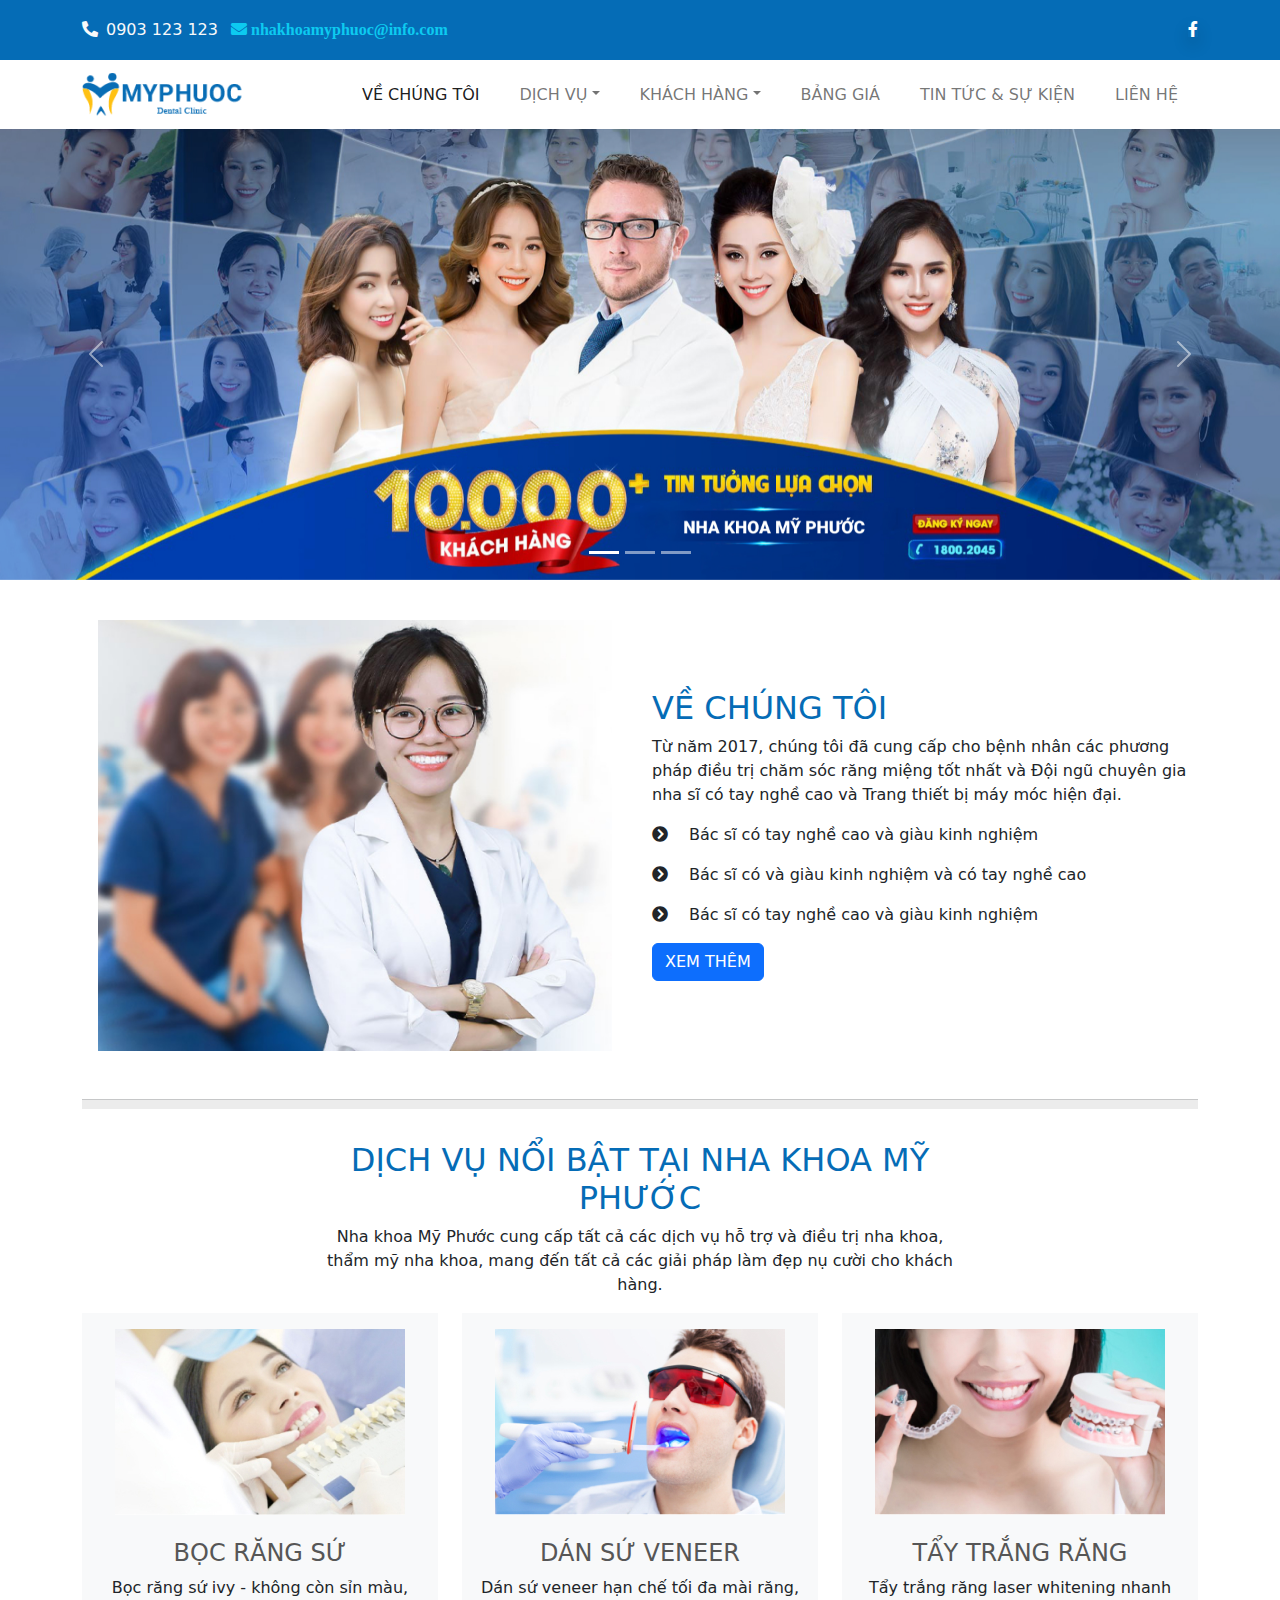
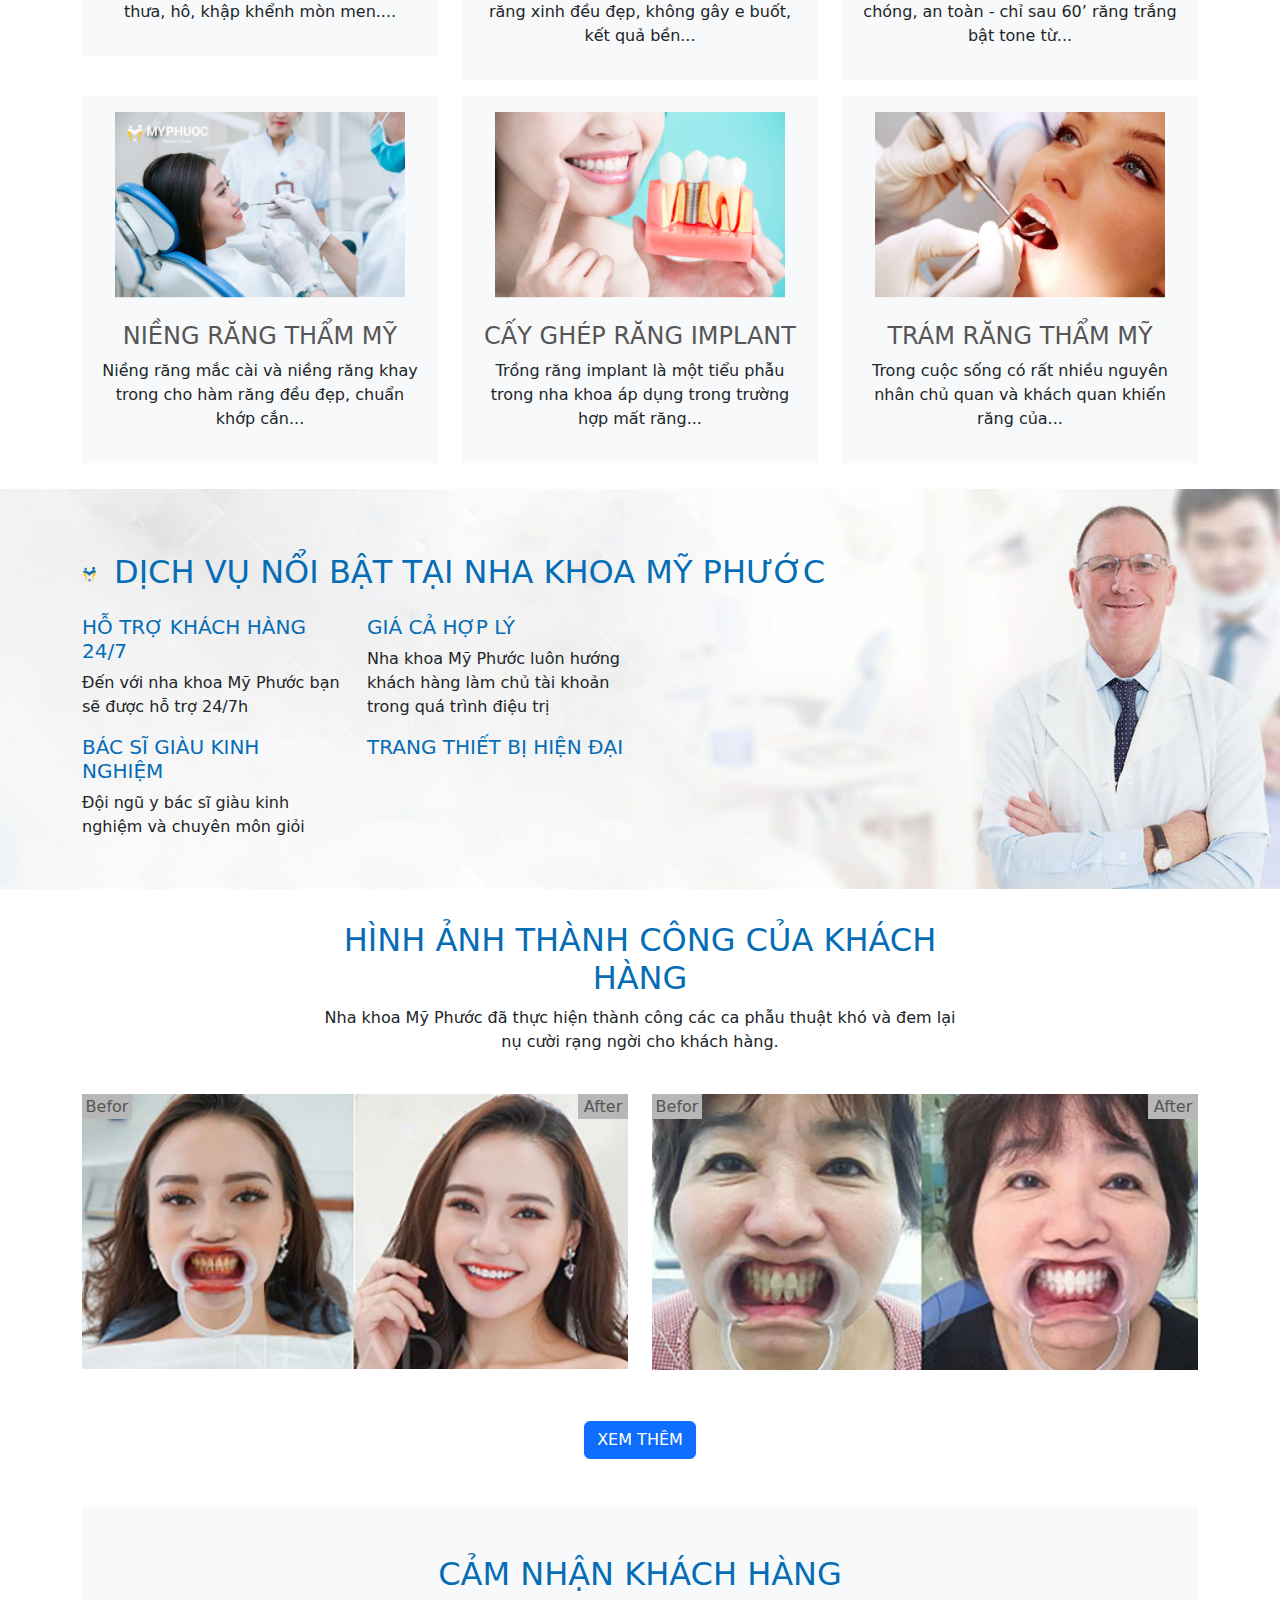
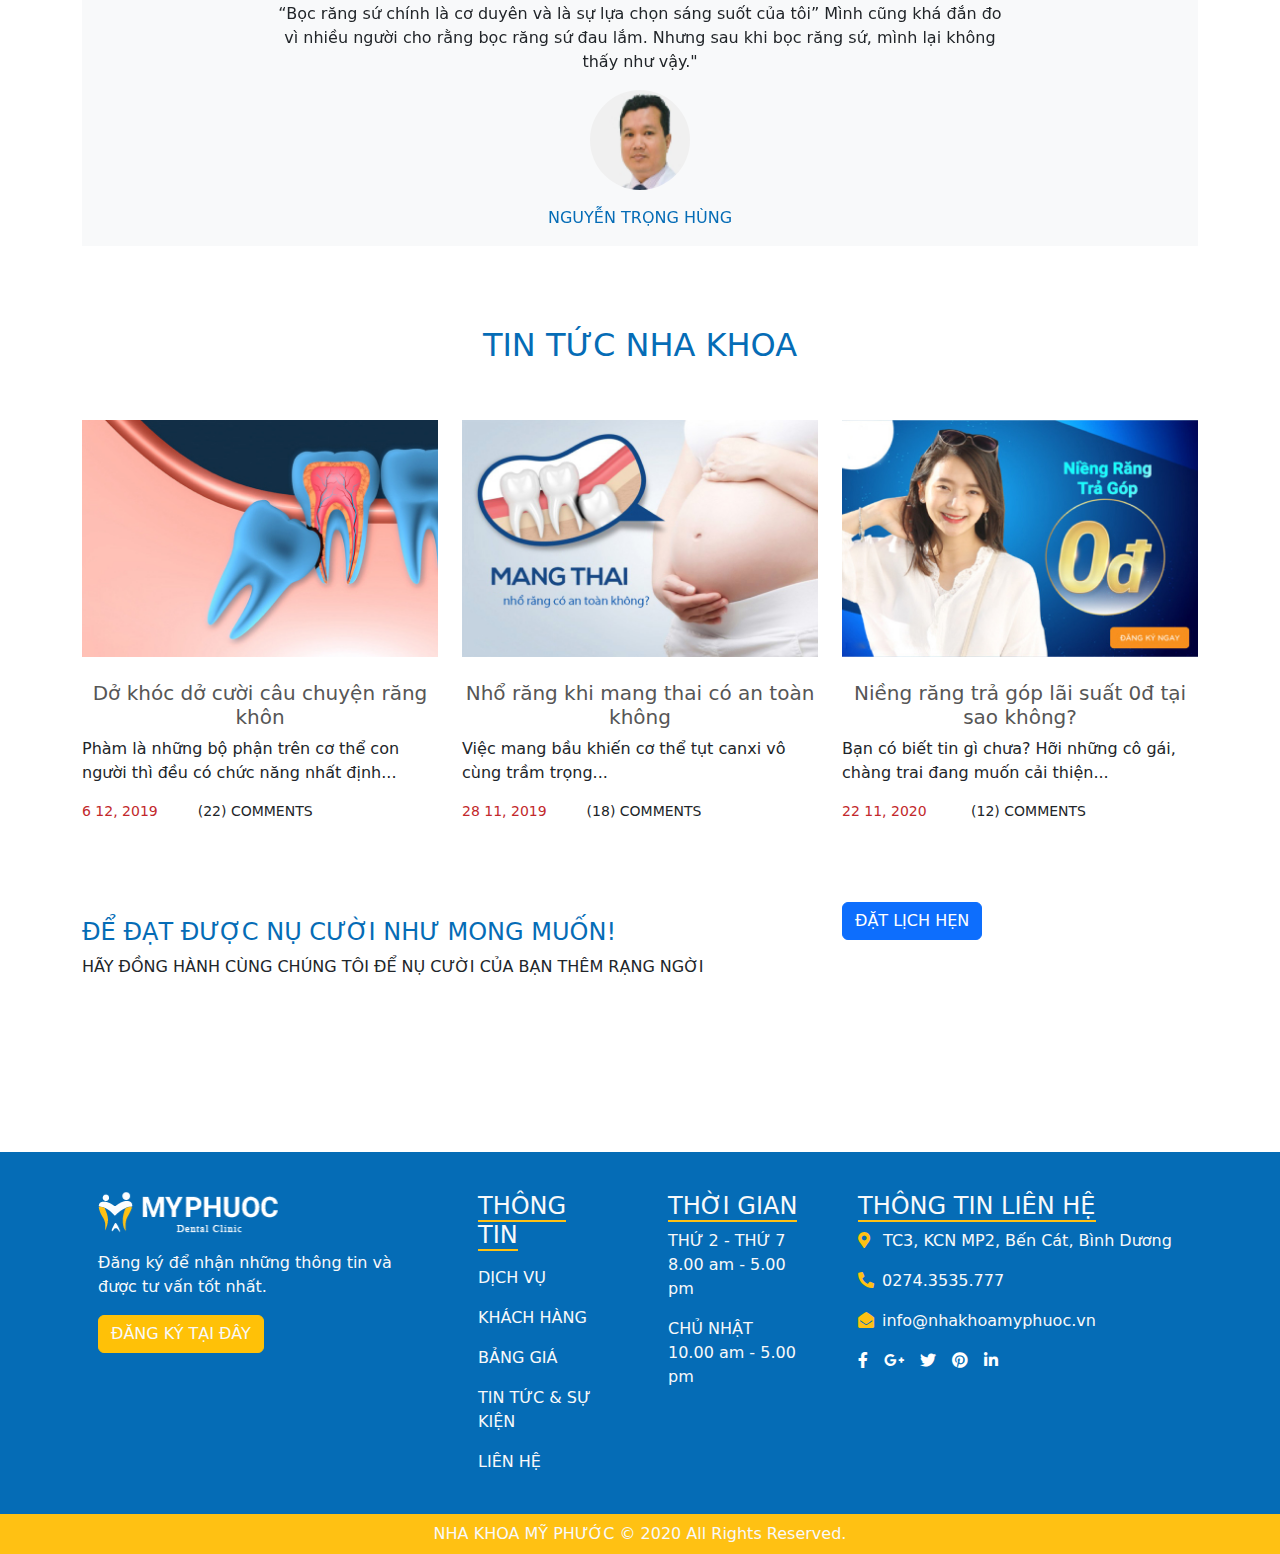
<file: index.html>
<!doctype html>
<html>
<head>
<meta charset="UTF-8">
<meta name="viewport" content="width=device-width, initial-scale=1">
<title>Nha Khoa My Phuoc</title>
<link rel="stylesheet" href="css/all.min.css">
<link rel="stylesheet" href="css/bootstrap.css">
<link rel="stylesheet" href="css/style.css"> 
<link rel="stylesheet" href="css/style..css">
<link rel="stylesheet" href="css/owl.theme.default.css">
<link rel="stylesheet" href="css/owl.carousel.css">
<link rel="icon" href="images/TITLE-ICON.png" type="image/x-icon">
<script src="js/bootstrap.bundle.min.js"></script>
</head>

<body>
<div class="header bg-primary text-light">
  <div class="container d-flex justify-content-between">
    <div class="left"> <i class="fas fa-phone-alt me-2"></i>0903 123 123 <i class="fas fa-envelope fa-1x ms-2 text-info"> nhakhoamyphuoc@info.com</i> </div>
    <div class="right"> <a href="#"><i class="fab fa-facebook-f fa-1x shadow"></i></a> </div>
  </div>
</div>

<nav class="navbar navbar-expand-lg bg-body-tertiary">
  <div class="container"> <a class="navbar-brand" href="#"><img src="images/LOGO 2 MPHUOCHC 1.png" alt=""></a>
    <button class="navbar-toggler" type="button" data-bs-toggle="collapse" data-bs-target="#navbarSupportedContent" aria-controls="navbarSupportedContent" aria-expanded="false" aria-label="Toggle navigation"> <span class="navbar-toggler-icon"></span> </button>
    <div class="collapse navbar-collapse" id="navbarSupportedContent">
      <ul class="navbar-nav ms-auto mb-2 mb-lg-0">
        <li class="nav-item"> <a class="nav-link active" aria-current="page" href="aboutus.html">VỀ CHÚNG TÔI</a> </li>
        <li class="nav-item dropdown"> <a class="nav-link dropdown-toggle" href="" role="button" data-bs-toggle="dropdown" aria-expanded="false">DỊCH VỤ</a>
          <ul class="dropdown-menu">
            <li><a class="dropdown-item" href="rangsu.html">BỌC RĂNG SỨ</a></li>
            <li><a class="dropdown-item" href="#">RĂNG SỨ THẨM MỸ</a></li>
            <li><a class="dropdown-item" href="#">TRỒNG IMPLANT</a></li>
            <li><a class="dropdown-item" href="#">NIỀNG RĂNG</a></li>
            <li><a class="dropdown-item" href="#">LẤY CAO RĂNG</a></li>
            <li><a class="dropdown-item" href="#">TRAM RANG THAM MY</a></li>
          </ul>
        </li>
        <li class="nav-item dropdown"> <a class="nav-link dropdown-toggle" href="#" role="button" data-bs-toggle="dropdown" aria-expanded="false">KHÁCH HÀNG</a>
          <ul class="dropdown-menu">
            <li><a class="dropdown-item" href="hinhanh.html">HÌNH ẢNH</a></li>
            <li><a class="dropdown-item" href="camnhan.html">CẢM NHẬN</a></li>
          </ul>
        </li>
        <li class="nav-item"> <a class="nav-link" href="#">BẢNG GIÁ</a> </li>
        <li class="nav-item"> <a class="nav-link" href="tintuc.html">TIN TỨC & SỰ KIỆN</a> </li>
        <li class="nav-item"> <a class="nav-link" href="contacts.html">LIÊN HỆ</a></li>
      </ul>
    </div>
  </div>
</nav>
<!--xong menu-->
<div id="carouselExampleIndicators" class="carousel slide" data-bs-ride="true">
  <div class="carousel-indicators">
    <button type="button" data-bs-target="#carouselExampleIndicators" data-bs-slide-to="0" class="active" aria-current="true" aria-label="Slide 1"></button>
    <button type="button" data-bs-target="#carouselExampleIndicators" data-bs-slide-to="1" aria-label="Slide 2"></button>
    <button type="button" data-bs-target="#carouselExampleIndicators" data-bs-slide-to="2" aria-label="Slide 3"></button>
  </div>
  <div class="carousel-inner">
    <div class="carousel-item active"> <img src="images/slide1.jpg" class="d-block w-100" alt="..."> </div>
    <div class="carousel-item"> <img src="images/slide2.jpg" class="d-block w-100" alt="..."> </div>
    <div class="carousel-item"> <img src="images/slide3.jpg" class="d-block w-100" alt="..."> </div>
  </div>
  <button class="carousel-control-prev" type="button" data-bs-target="#carouselExampleIndicators" data-bs-slide="prev"> <span class="carousel-control-prev-icon" aria-hidden="true"></span> <span class="visually-hidden">Previous</span> </button>
  <button class="carousel-control-next" type="button" data-bs-target="#carouselExampleIndicators" data-bs-slide="next"> <span class="carousel-control-next-icon" aria-hidden="true"></span> <span class="visually-hidden">Next</span> </button>
</div>
<main>
  <section id="about">
    <div class="container mt-4">
      <div class="row d-flex align-items-center">
        <div class="col-lg-6 mb-3">
          <div class="p-3"><img src="images/about-pic 1.jpg" alt="" class="img-fluid"></div>
        </div>
        <div class="col-lg-6 mb-3">
          <h2 class="text-primary">VỀ CHÚNG TÔI</h2>
          <p>Từ năm 2017, chúng tôi đã cung cấp cho bệnh nhân các phương pháp điều trị chăm sóc răng miệng tốt nhất và Đội ngũ chuyên gia nha sĩ có tay nghề cao và Trang thiết bị máy móc hiện đại.</p>
          <p> <i class="fas fa-chevron-circle-right me-3"></i> Bác sĩ có tay nghề cao và giàu kinh nghiệm</p>
          <p> <i class="fas fa-chevron-circle-right me-3"></i> Bác sĩ có và giàu kinh nghiệm và&nbsp;có tay nghề cao</p>
          <p> <i class="fas fa-chevron-circle-right me-3"></i> Bác sĩ có tay nghề cao và giàu kinh nghiệm</p>
          <button type="button" class="btn btn-primary">XEM THÊM</button>
        </div>
      </div>
      <hr style="height: 10px; background-color: #B7B7B7">
    </div>
  </section>
  <!--xong about us-->
  <section id="dichvu">
    <div class="container">
      <div class="row d-flex justify-content-center">
        <div class="col-lg-7 text-center">
          <h2 class="text-primary mt-3">DỊCH VỤ NỔI BẬT TẠI NHA KHOA MỸ PHƯỚC</h2>
          <p>Nha khoa Mỹ Phước cung cấp tất cả các dịch vụ hỗ trợ và điều trị nha khoa, thẩm mỹ nha khoa,
            
            mang đến tất cả các giải pháp làm đẹp nụ cười cho khách hàng.</p>
        </div>
      </div>
      <div class="row">
        <div class="col-12 col-sm-6 col-md-6 col-lg-4 mb-3">
          <div class="bg-light p-3 text-center"> <img src="images/dv_img1 1.jpg" alt="" class="img-fluid">
            <h4 class="mt-4"><a href="#">BỌC RĂNG SỨ</a></h4>
            <p>Bọc răng sứ ivy - không còn sỉn màu, thưa, hô, khập khểnh mòn men....</p>
          </div>
        </div>
        <div class="col-12 col-sm-6 col-md-6 col-lg-4 mb-3">
          <div class="bg-light p-3 text-center"> <img src="images/dv_img2 1.jpg" alt="" class="img-fluid">
            <h4 class="mt-4"><a href="#">DÁN SỨ VENEER</a></h4>
            <p>Dán sứ veneer hạn chế tối đa mài răng, răng xinh đều đẹp, không gây e buốt, kết quả bền...</p>
          </div>
        </div>
        <div class="col-12 col-sm-6 col-md-6 col-lg-4 mb-3">
          <div class="bg-light p-3 text-center"> <img src="images/dv_img3 1.jpg" alt="" class="img-fluid">
            <h4 class="mt-4"><a href="#">TẨY TRẮNG RĂNG</a></h4>
            <p>Tẩy trắng răng laser whitening nhanh chóng, an toàn - chỉ sau 60’ răng trắng bật tone từ...</p>
          </div>
        </div>
        <div class="col-12 col-sm-6 col-md-6 col-lg-4 mb-3">
          <div class="bg-light p-3 text-center"> <img src="images/dv_img4 1.jpg" alt="" class="img-fluid">
            <h4 class="mt-4"><a href="#">NIỀNG RĂNG THẨM MỸ</a></h4>
            <p>Niềng răng mắc cài và niềng răng khay trong cho hàm răng đều đẹp, chuẩn khớp cắn...</p>
          </div>
        </div>
        <div class="col-12 col-sm-6 col-md-6 col-lg-4 mb-3">
          <div class="bg-light p-3 text-center"> <img src="images/dv_img5 1.jpg" alt="" class="img-fluid">
            <h4 class="mt-4"><a href="#">CẤY GHÉP RĂNG IMPLANT</a></h4>
            <p>Trồng răng implant là một tiểu phẫu trong nha khoa áp dụng trong trường hợp mất răng...</p>
          </div>
        </div>
        <div class="col-12 col-sm-6 col-md-6 col-lg-4 mb-3">
          <div class="bg-light p-3 text-center"> <img src="images/dv_img6 1.jpg" alt="" class="img-fluid">
            <h4 class="mt-4"><a href="#">TRÁM RĂNG THẨM MỸ</a></h4>
            <p>Trong cuộc sống có rất nhiều nguyên nhân chủ quan và khách quan khiến răng của...</p>
          </div>
        </div>
      </div>
    </div>
  </section>
  <!--xong service-->
  <section id="why">
    <div class="container pt-5">
      <h2 class="text-primary mt-3"><img src="images/icon_logo 1.png" alt="" class="me-3">DỊCH VỤ NỔI BẬT TẠI NHA KHOA MỸ PHƯỚC</h2>
      <div class="row pt-3">
        <div class="col-lg-6">
          <div class="row">
            <div class="col-lg-6">
              <h5 class="text-primary">HỖ TRỢ KHÁCH HÀNG 24/7</h5>
              <p>Đến với nha khoa Mỹ Phước bạn sẽ được hỗ trợ 24/7h</p>
            </div>
            <div class="col-lg-6">
              <h5 class="text-primary">GIÁ CẢ HỢP LÝ</h5>
              <p>Nha khoa Mỹ Phước luôn hướng khách hàng làm chủ tài khoản trong quá trình điệu trị</p>
            </div>
          </div>
          <div class="row">
            <div class="col-lg-6">
              <h5 class="text-primary">BÁC SĨ GIÀU KINH NGHIỆM</h5>
              <p>Đội ngũ y bác sĩ giàu kinh nghiệm và chuyên môn giỏi</p>
            </div>
            <div class="col-lg-6">
              <h5 class="text-primary">TRANG THIẾT BỊ HIỆN ĐẠI</h5>
            </div>
          </div>
        </div>
      </div>
    </div>
  </section>
  <!--xong why-->
  <section id="thanhcong">
    <div class="container pt-3 text-center">
      <div class="row d-flex justify-content-center">
        <div class="col-lg-7 text-center">
          <h2 class="text-primary mt-3">HÌNH ẢNH THÀNH CÔNG CỦA KHÁCH HÀNG</h2>
          <p>Nha khoa Mỹ Phước đã thực hiện thành công các ca phẫu thuật khó
            
            và đem lại nụ cười rạng ngời cho khách hàng.</p>
        </div>
      </div>
      <div class="row mt-4">
        <div class="col-12 col-sm-12 col-md-12 col-lg-6 col-xl-6 mb-3">
          <div class="hinhkhach"><img src="images/gallery-img-1 1.jpg" alt="" class="img-fluid">
            <div class="beafter d-flex justify-content-between">
              <div class="befor">Befor</div>
              <div class="befor">After</div>
            </div>
          </div>
        </div>
        <div class="col-12 col-sm-12 col-md-12 col-lg-6 col-xl-6 mb-3">
          <div class="hinhkhach"><img src="images/gallery-img-2 1.jpg" alt="" class="img-fluid">
            <div class="beafter d-flex justify-content-between">
              <div class="befor">Befor</div>
              <div class="befor">After</div>
            </div>
          </div>
        </div>
      </div>
      <button type="button" class="btn btn-primary" style="margin-top: 35px">XEM THÊM</button>
    </div>
  </section>
  <!--xong hinh anh thanh cong-->
  <section id="feedback">
    <div class="container py-5">
      <div class="bg-light">
        <div class="row d-flex justify-content-center">
          <div class="col-lg-8 text-center">
            <h2 class="text-primary mt-5">CẢM NHẬN KHÁCH HÀNG</h2>
            <div class="owl-carousel owl-theme" id="cn">
              <div class="item">
                <div class="noidung">
                  <p>“Bọc răng sứ chính là cơ duyên và là sự lựa chọn sáng suốt của tôi” Mình cũng khá đắn đo vì nhiều người cho rằng bọc răng sứ đau lắm. Nhưng sau khi bọc răng sứ, mình lại không thấy như vậy." </p>
                  <img src="images/kh3.jpg" alt="" class="rounded-circle">
                  <p class="text-primary mt-3">NGUYỄN TRỌNG HÙNG</p>
                </div>
              </div>
              <div class="item">
                <div class="noidung">
                  <p>“Ái đã tin tưởng gửi gắm nụ cười tại Mỹ Phước với phương pháp tẩy trắng răng Laser Whitening. Sau khi tẩy trắng răng Linh cảm thấy rất bất ngờ với nụ cười bừng sáng của mình trong gương.”</p>
                  <img src="images/kh2.png" alt="" class="rounded-circle">
                  <p class="text-primary mt-3">NGUYỄN THỊ ÁI</p>
                </div>
              </div>
            </div>
          </div>
        </div>
      </div>
    </div>
  </section>
  <!--xong feedback-->
  <section id="news">
    <div class="container pt-3 text-center">
      <div class="row justify-content-center">
        <div class="col-lg-7 text-center">
          <h2 class="text-primary mt-3">TIN TỨC NHA KHOA</h2>
        </div>
      </div>
      <div class="row pt-5">
        <div class="col-12 col-sm-12 col-md-12 col-lg-4 col-xl-4 mb-3 d-flex" style="flex-direction: column; align-items: flex-start"> <img src="images/post-img-small-1 1.jpg" alt="" class="img-fluid">
          <h5 class="pt-4"><a href="#">Dở khóc dở cười câu chuyện răng khôn</a></h5>
          <p style="text-align: start">Phàm là những bộ phận trên cơ thể con người thì đều có chức năng nhất định...</p>
          <div class="note d-flex">
            <p style="font-size: 14px; padding-right: 40px; color:#C2282B">6 12, 2019 </p>
            <p style="font-size: 14px">(22) COMMENTS</p>
          </div>
        </div>
        <div class="col-12 col-sm-12 col-md-12 col-lg-4 col-xl-4 mb-3 d-flex" style="flex-direction: column; align-items: flex-start"> <img src="images/post-img-small-2 1.jpg" alt="" class="img-fluid">
          <h5 class="pt-4"><a href="#">Nhổ răng khi mang thai có an toàn không</a></h5>
          <p style="text-align: start">Việc mang bầu khiến cơ thể tụt canxi vô cùng trầm trọng...</p>
          <div class="note d-flex">
            <p style="font-size: 14px; padding-right: 40px; color:#C2282B">28 11, 2019 </p>
            <p style="font-size: 14px">(18) COMMENTS</p>
          </div>
        </div>
        <div class="col-12 col-sm-12 col-md-12 col-lg-4 col-xl-4 mb-3 d-flex" style="flex-direction: column; align-items: flex-start"> <img src="images/post-img-small-3 1.jpg" alt="" class="img-fluid">
          <h5 class="pt-4"><a href="#">Niềng răng trả góp lãi suất 0đ tại sao không?</a></h5>
          <p style="text-align: start">Bạn có biết tin gì chưa? Hỡi những cô gái, chàng trai đang muốn cải thiện...</p>
          <div class="note d-flex">
            <p style="font-size: 14px; padding-right: 40px; color:#C2282B">22 11, 2020&nbsp; </p>
            <p style="font-size: 14px">(12) COMMENTS</p>
          </div>
        </div>
      </div>
    </div>
  </section>
  <!--xong news-->
  <section id="lichhen">
    <div class="container mt-5">
      <div class="row">
        <div class="col-12 col-sm-12 col-md-12 col-lg-8 col-xl-8 mb-5">
          <h4 class="text-primary mt-3">ĐỂ ĐẠT ĐƯỢC NỤ CƯỜI NHƯ MONG MUỐN!</h4>
          <p>HÃY ĐỒNG HÀNH CÙNG CHÚNG TÔI ĐỂ NỤ CƯỜI CỦA BẠN THÊM RẠNG NGỜI</p>
        </div>
        <div class="col-12 col-sm-12 col-md-12 col-lg-4 col-xl-4">
          <button type="button" class="btn btn-primary">ĐẶT LỊCH HẸN</button>
        </div>
      </div>
    </div>
  </section>
</main>
<footer class="bg-primary text-light">
  <div class="container pt-4">
    <div class="row">
      <div class="col-12 col-sm-6 col-md-6 col-lg-4 mb-3">
        <div class="p-3"> <a href="#"><img src="images/logo_footer.png" alt=""></a>
          <p class="pt-3">Đăng ký để nhận những thông tin và được tư vấn tốt nhất.</p>
          <button type="button" class="btn btn-warning text-light">ĐĂNG KÝ TẠI ĐÂY</button>
        </div>
      </div>
      <div class="col-12 col-sm-6 col-md-6 col-lg-2 mb-3">
        <div class="p-3">
          <h4> <span class="gach-chan">THÔNG TIN</span></h4>
          <ul class="navbar-nav">
            <li class="nav-item"><a href="dichvu.html" class="nav-link">DỊCH VỤ</a></li>
            <li class="nav-item"><a href="hinhanh.html" class="nav-link">KHÁCH HÀNG</a></li>
            <li class="nav-item"><a href="#" class="nav-link">BẢNG GIÁ</a></li>
            <li class="nav-item"><a href="tintuc.html" class="nav-link">TIN TỨC & SỰ KIỆN</a></li>
            <li class="nav-item"><a href="lienhe.html" class="nav-link">LIÊN HỆ</a></li>
          </ul>
        </div>
      </div>
      <div class="col-12 col-sm-6 col-md-6 col-lg-2 mb-3">
        <div class="p-3">
          <h4> <span class="gach-chan">THỜI GIAN</span></h4>
          <p>THỨ 2 - THỨ 7 <br>
            8.00 am - 5.00 pm</p>
          <p> CHỦ NHẬT <br>
            10.00 am - 5.00 pm </p>
        </div>
      </div>
      <div class="col-12 col-sm-6 col-md-6 col-lg-4 mb-3">
        <div class="p-3">
          <h4> <span class="gach-chan">THÔNG TIN LIÊN HỆ</span></h4>
          <p> <i class="fas fa-map-marker-alt pe-2"></i> TC3, KCN MP2, Bến Cát, Bình Dương</p>
          <p><i class="fas fa-phone-alt pe-2"></i>0274.3535.777</p>
          <p> <i class="fas fa-envelope-open pe-2"></i>info@nhakhoamyphuoc.vn</p>
          <div class="icon-brand d-flex"> <a href="#"><i class="fab fa-facebook-f pe-3 fa-1x"></i></a> <a href="#"><i class="fab fa-google-plus-g pe-3 fa-1x"></i></a> <a href="#"><i class="fab fa-twitter pe-3 fa-1x"></i></a> <a href="#"><i class="fab fa-pinterest pe-3 fa-1x"></i></a> <a href="#"><i class="fab fa-linkedin-in pe-3 fa-1x"></i></a> </div>
        </div>
      </div>
    </div>
  </div>
</footer>
<div class="footer2 bg-warning text-light text-center">
  <p>NHA KHOA MỸ PHƯỚC © 2020 All Rights Reserved.</p>
</div>
<script src="js/jquery-3.6.0.min.js"></script> 
<script src="js/owl.carousel.js"></script> 
<script src="js/control.js"></script>
</body>
</html>
</file>
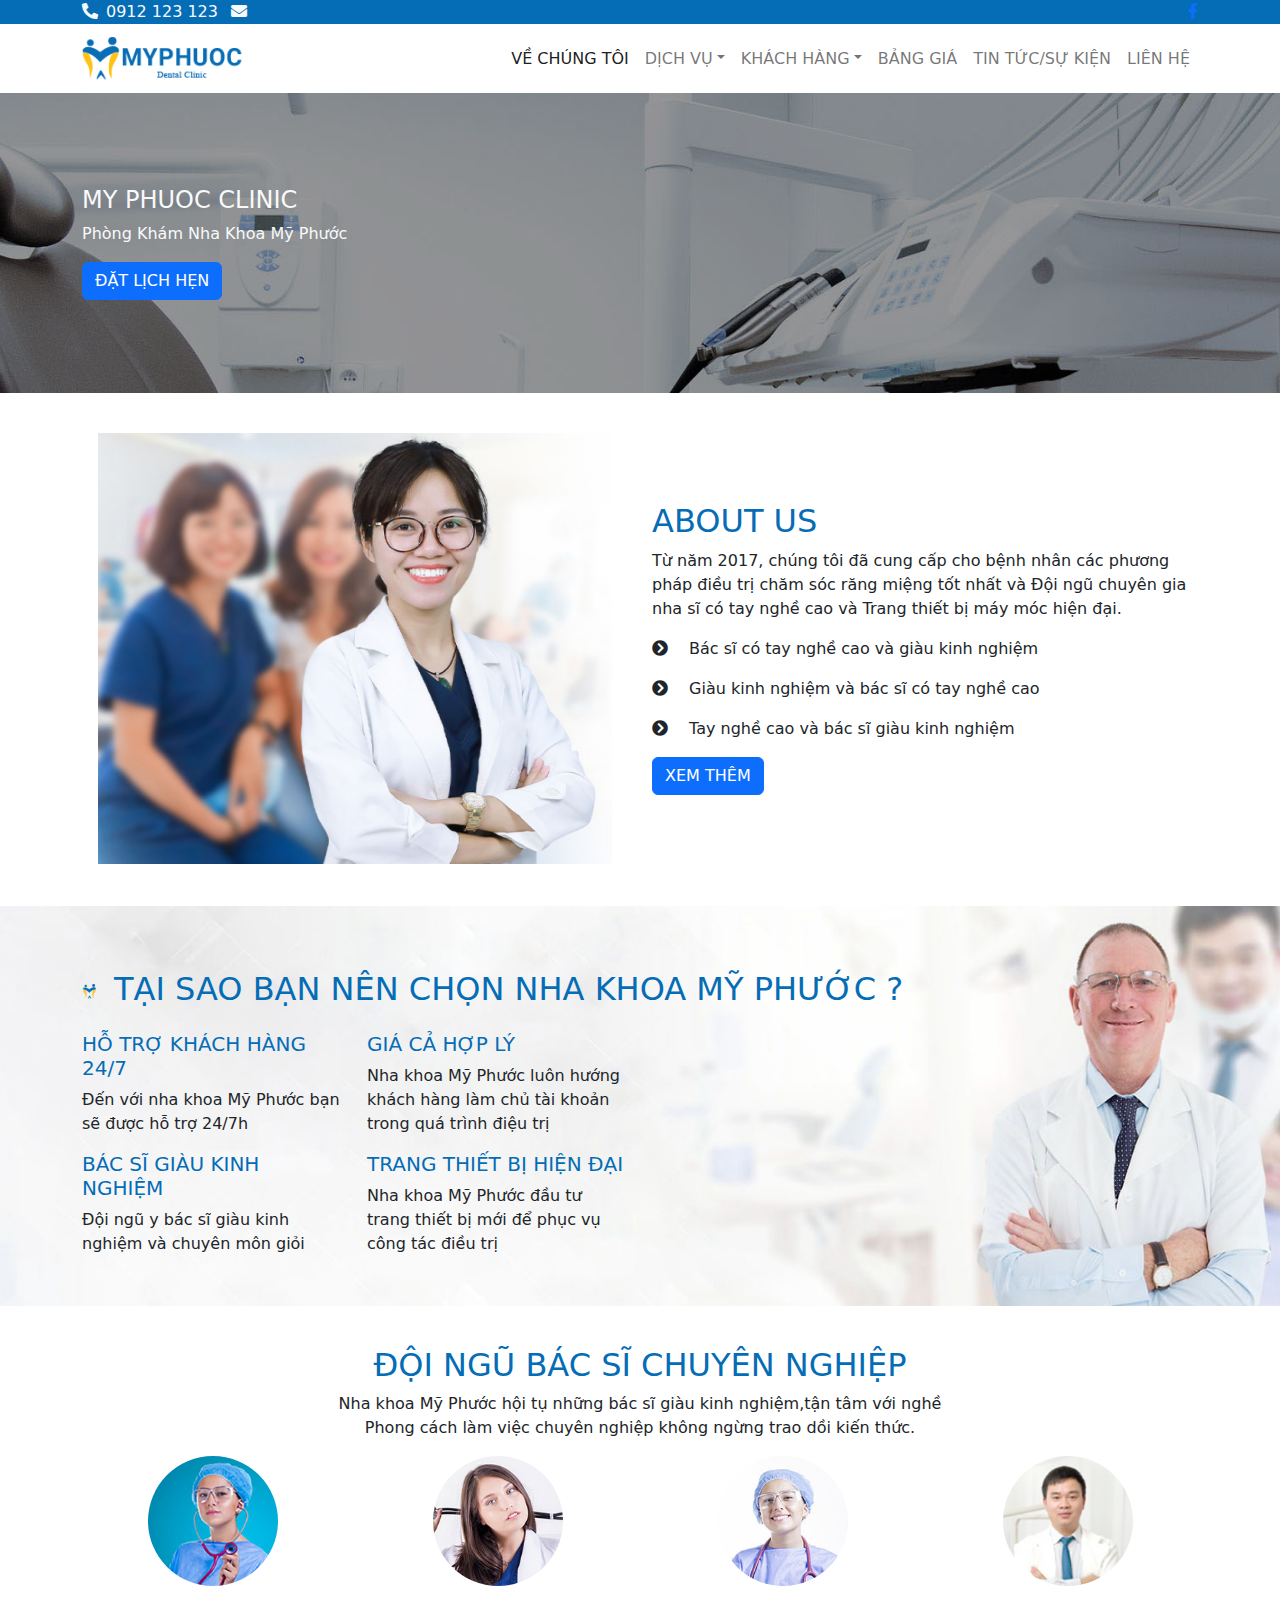
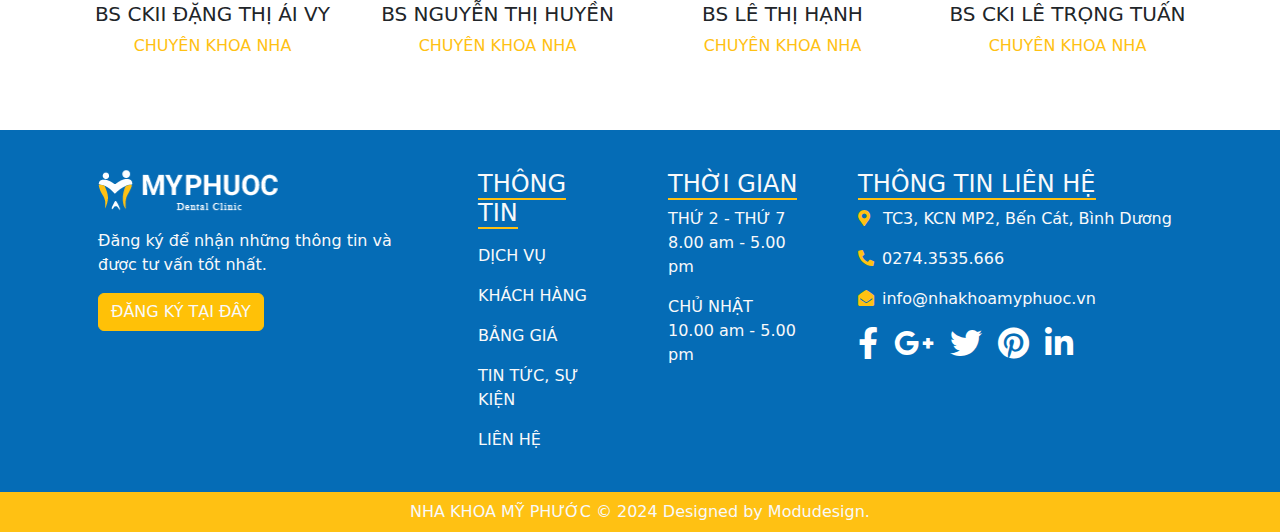
<file: aboutus.html>
<!doctype html>
<html>
<head>
<meta charset="UTF-8">
<meta name="viewport" content="width=device-width, initial-scale=1">
<title>Nha Khoa My Phuoc</title>
<link rel="stylesheet" href="css/all.min.css">
<link rel="stylesheet" href="css/bootstrap.css">
<link rel="stylesheet" href="css/style.css">
<link rel="stylesheet" href="css/owl.theme.default.css">
<link rel="stylesheet" href="css/owl.carousel.css">
<link rel="icon" href="images/TITLE-ICON.png" type="image/x-icon">
<script src="js/bootstrap.bundle.min.js"></script>
</head>

<body>
<div class="top-bar bg-primary text-light">
  <div class="container d-flex justify-content-between">
    <div class="left"> <i class="fas fa-phone-alt me-2"></i>0912 123 123 <i class="fas fa-envelope ms-2"></i> </div>
    <div class="right"> <a href="#"><i class="fab fa-facebook-f"></i></a> </div>
  </div>
</div>
<!--xong topbar-->
<nav class="navbar navbar-expand-lg bg-body-tertiary">
  <div class="container"> <a class="navbar-brand" href="index.html"><img src="images/LOGO 2 MPHUOCHC 1.png" alt=""></a>
    <button class="navbar-toggler" type="button" data-bs-toggle="collapse" data-bs-target="#navbarSupportedContent" aria-controls="navbarSupportedContent" aria-expanded="false" aria-label="Toggle navigation"> <span class="navbar-toggler-icon"></span> </button>
    <div class="collapse navbar-collapse" id="navbarSupportedContent">
      <ul class="navbar-nav ms-auto mb-2 mb-lg-0">
        <li class="nav-item"> <a class="nav-link active" aria-current="page" href="#">VỀ CHÚNG TÔI</a> </li>
        <li class="nav-item dropdown"> <a class="nav-link dropdown-toggle" href="services.html" role="button" data-bs-toggle="dropdown" aria-expanded="false">DỊCH VỤ</a>
          <ul class="dropdown-menu">
            <li><a class="dropdown-item" href="rangsu.html">BỌC RĂNG SỨ</a></li>
            <li><a class="dropdown-item" href="#">RĂNG SỨ THẨM MỸ</a></li>
            <li><a class="dropdown-item" href="#">TRỒNG IMPLANT</a></li>
            <li><a class="dropdown-item" href="#">NIỀNG RĂNG</a></li>
            <li><a class="dropdown-item" href="#">LẤY CAO RĂNG</a></li>
            <li><a class="dropdown-item" href="#">TRAM RANG THAM MY</a></li>
          </ul>
        </li>
        <li class="nav-item dropdown"> <a class="nav-link dropdown-toggle" href="#" role="button" data-bs-toggle="dropdown" aria-expanded="false">KHÁCH HÀNG</a>
          <ul class="dropdown-menu">
            <li><a class="dropdown-item" href="hinhanh.html">HÌNH ẢNH</a></li>
            <li><a class="dropdown-item" href="camnhan.html">CẢM NHẬN</a></li>
          </ul>
        </li>
        <li class="nav-item"> <a class="nav-link" href="#">BẢNG GIÁ</a> </li>
        <li class="nav-item"> <a class="nav-link" href="tintuc.html">TIN TỨC/SỰ KIỆN</a> </li>
        <li class="nav-item"> <a class="nav-link" href="lienhe.html">LIÊN HỆ</a></li>
      </ul>
    </div>
  </div>
</nav>
<!--xong menu-->
<section id="page-header">
  <div class="container">
    <h4 class="text-light">MY PHUOC CLINIC</h4>
    <p class="text-light">Phòng Khám Nha Khoa Mỹ Phước</p>
    <button type="button" class="btn btn-primary">ĐẶT LỊCH HẸN</button>
  </div>
</section>
<!--xong-->
<main>
  <section id="about">
    <div class="container mt-4">
      <div class="row d-flex align-items-center">
        <div class="col-lg-6 mb-3">
          <div class="p-3"><img src="images/about-pic 1.jpg" alt="" class="img-fluid"></div>
        </div>
        <div class="col-lg-6 mb-3">
          <h2 class="text-primary">ABOUT US</h2>
          <p>Từ năm 2017, chúng tôi đã cung cấp cho bệnh nhân các phương pháp điều trị chăm sóc răng miệng tốt nhất và Đội ngũ chuyên gia nha sĩ có tay nghề cao và Trang thiết bị máy móc hiện đại.</p>
          <p> <i class="fas fa-chevron-circle-right me-3"></i> Bác sĩ có tay nghề cao và giàu kinh nghiệm</p>
          <p> <i class="fas fa-chevron-circle-right me-3"></i> Giàu kinh nghiệm và bác sĩ có tay nghề cao</p>
          <p> <i class="fas fa-chevron-circle-right me-3"></i> Tay nghề cao và bác sĩ giàu kinh nghiệm</p>
          <button type="button" class="btn btn-primary">XEM THÊM</button>
        </div>
      </div>
    </div>
  </section>
  
  <!--xong ve chung toi-->
  <section id="why">
    <div class="container pt-5">
      <h2 class="text-primary mt-3"><img src="images/icon_logo 1.png" alt="" class="me-3">TẠI SAO BẠN NÊN CHỌN NHA KHOA MỸ PHƯỚC ?</h2>
      <div class="row pt-3">
        <div class="col-lg-6">
          <div class="row">
            <div class="col-lg-6">
              <h5 class="text-primary">HỖ TRỢ KHÁCH HÀNG 24/7</h5>
              <p>Đến với nha khoa Mỹ Phước bạn sẽ được hỗ trợ 24/7h</p>
            </div>
            <div class="col-lg-6">
              <h5 class="text-primary">GIÁ CẢ HỢP LÝ</h5>
              <p>Nha khoa Mỹ Phước luôn hướng khách hàng làm chủ tài khoản trong quá trình điệu trị</p>
            </div>
          </div>
          <div class="row">
            <div class="col-lg-6">
              <h5 class="text-primary">BÁC SĨ GIÀU KINH NGHIỆM</h5>
              <p>Đội ngũ y bác sĩ giàu kinh nghiệm và chuyên môn giỏi</p>
            </div>
            <div class="col-lg-6">
              <h5 class="text-primary">TRANG THIẾT BỊ HIỆN ĐẠI</h5>
              <p>Nha khoa Mỹ Phước đầu tư trang thiết bị mới để phục vụ công tác điều trị</p>
            </div>
          </div>
        </div>
      </div>
    </div>
  </section>
  <!--xong why-->
  <section id="doingu">
    <div class="container mt-4">
      <div class="row d-flex justify-content-center">
        <div class="col-lg-7 text-center">
          <h2 class="text-primary mt-3">ĐỘI NGŨ BÁC SĨ CHUYÊN NGHIỆP</h2>
          <p>Nha khoa Mỹ Phước hội tụ những bác sĩ giàu kinh nghiệm,tận tâm với nghề
            
            Phong cách làm việc chuyên nghiệp không ngừng trao dồi kiến thức.</p>
        </div>
      </div>
      <div class="row">
        <div class="col-12 col-sm-12 col-md-12 col-lg-3 col-xl-3 mb-3 text-center"> <img src="images/team-1 1.png" alt="" class="rounded-circle">
          <h5 class="mt-3">BS CKII ĐẶNG THỊ ÁI VY</h5>
          <p class="text-warning">CHUYÊN KHOA NHA</p>
        </div>
        <div class="col-12 col-sm-12 col-md-12 col-lg-3 col-xl-3 mb-3 text-center"> <img src="images/team-2 1.png" alt="" class="rounded-circle">
          <h5 class="mt-3">BS NGUYỄN THỊ HUYỀN</h5>
          <p class="text-warning">CHUYÊN KHOA NHA</p>
        </div>
        <div class="col-12 col-sm-12 col-md-12 col-lg-3 col-xl-3 mb-3 text-center"> <img src="images/team-3 1.png" alt="" class="rounded-circle">
          <h5 class="mt-3">BS LÊ THỊ HẠNH</h5>
          <p class="text-warning">CHUYÊN KHOA NHA</p>
        </div>
        <div class="col-12 col-sm-12 col-md-12 col-lg-3 col-xl-3 mb-3 text-center"> <img src="images/team-4 1.png" alt="" class="rounded-circle">
          <h5 class="mt-3">BS CKI LÊ TRỌNG TUẤN</h5>
          <p class="text-warning">CHUYÊN KHOA NHA</p>
        </div>
      </div>
    </div>
  </section>
</main>
<footer class="bg-primary text-light">
  <div class="container pt-4">
    <div class="row">
      <div class="col-12 col-sm-6 col-md-6 col-lg-4 mb-3">
        <div class="p-3"> <a href="index.html"><img src="images/logo_footer.png" alt=""></a>
          <p class="pt-3">Đăng ký để nhận những thông tin và được tư vấn tốt nhất.</p>
          <button type="button" class="btn btn-warning text-light">ĐĂNG KÝ TẠI ĐÂY</button>
        </div>
      </div>
      <div class="col-12 col-sm-6 col-md-6 col-lg-2 mb-3">
        <div class="p-3">
          <h4> <span class="gach-chan">THÔNG TIN</span></h4>
          <ul class="navbar-nav">
            <li class="nav-item"><a href="dichvu.html" class="nav-link">DỊCH VỤ</a></li>
            <li class="nav-item"><a href="hinhanh.html" class="nav-link">KHÁCH HÀNG</a></li>
            <li class="nav-item"><a href="#" class="nav-link">BẢNG GIÁ</a></li>
            <li class="nav-item"><a href="tintuc.html" class="nav-link">TIN TỨC, SỰ KIỆN</a></li>
            <li class="nav-item"><a href="lienhe.html" class="nav-link">LIÊN HỆ</a></li>
          </ul>
        </div>
      </div>
      <div class="col-12 col-sm-6 col-md-6 col-lg-2 mb-3">
        <div class="p-3">
          <h4> <span class="gach-chan">THỜI GIAN</span></h4>
          <p>THỨ 2 - THỨ 7 <br>
            8.00 am - 5.00 pm</p>
          <p> CHỦ NHẬT <br>
            10.00 am - 5.00 pm </p>
        </div>
      </div>
      <div class="col-12 col-sm-6 col-md-6 col-lg-4 mb-3">
        <div class="p-3">
          <h4> <span class="gach-chan">THÔNG TIN LIÊN HỆ</span></h4>
          <p> <i class="fas fa-map-marker-alt pe-2"></i> TC3, KCN MP2, Bến Cát, Bình Dương</p>
          <p><i class="fas fa-phone-alt pe-2"></i>0274.3535.666</p>
          <p> <i class="fas fa-envelope-open pe-2"></i>info@nhakhoamyphuoc.vn</p>
          <div class="icon-brand d-flex"> <a href="#"><i class="fab fa-facebook-f pe-3 fa-2x"></i></a> <a href="#"><i class="fab fa-google-plus-g pe-3 fa-2x"></i></a> <a href="#"><i class="fab fa-twitter pe-3 fa-2x"></i></a> <a href="#"><i class="fab fa-pinterest pe-3 fa-2x"></i></a> <a href="#"><i class="fab fa-linkedin-in pe-3 fa-2x"></i></a> </div>
        </div>
      </div>
    </div>
  </div>
</footer>
<div class="bottom-bar bg-warning text-light text-center">
  <p>NHA KHOA MỸ PHƯỚC © 2024 Designed by Modudesign.</p>
</div>
</body>
</html>
</file>
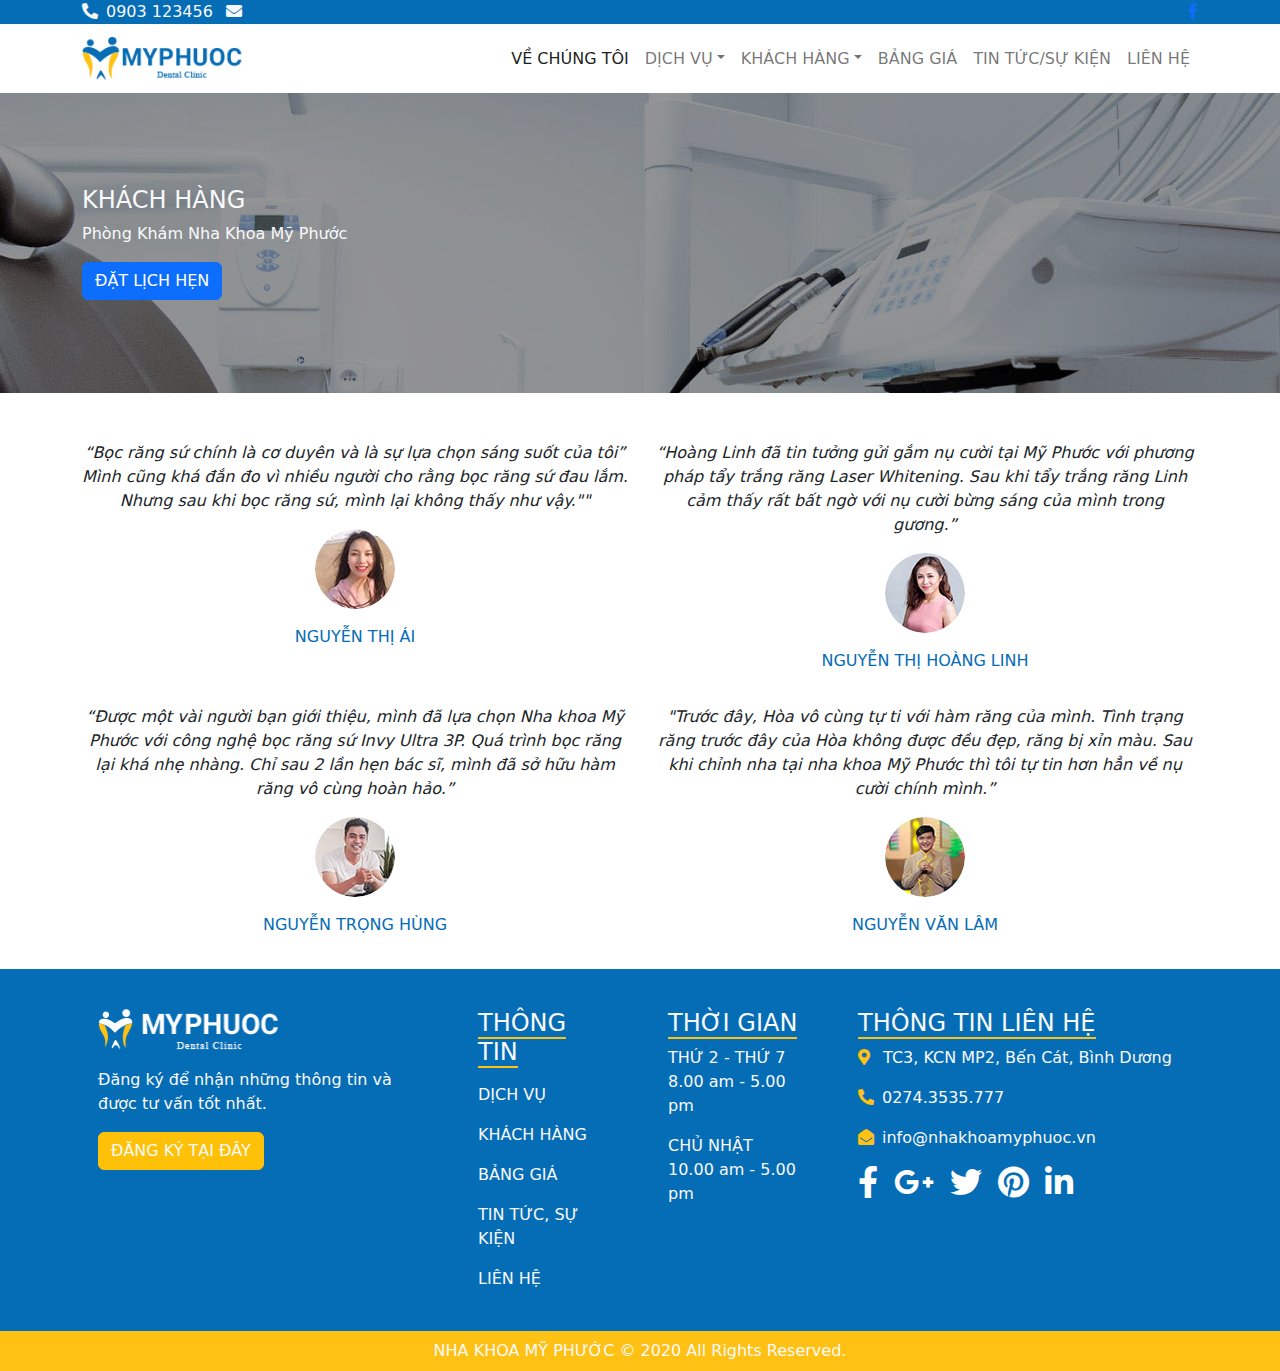
<file: camnhan.html>
<!doctype html>
<html>
<head>
<meta charset="UTF-8">
<meta name="viewport" content="width=device-width, initial-scale=1">
<title>Nha Khoa My Phuoc</title>
<link rel="stylesheet" href="css/all.min.css">
<link rel="stylesheet" href="css/bootstrap.css">
<link rel="stylesheet" href="css/style.css">
<link rel="stylesheet" href="css/owl.theme.default.css">
<link rel="stylesheet" href="css/owl.carousel.css">
<link rel="icon" href="images/TITLE-ICON.png" type="image/x-icon">
<script src="js/bootstrap.bundle.min.js"></script>
</head>

<body>
<div class="top-bar bg-primary text-light">
  <div class="container d-flex justify-content-between">
    <div class="left"> <i class="fas fa-phone-alt me-2"></i>0903 123456 <i class="fas fa-envelope ms-2"></i> </div>
    <div class="right"> <a href="#"><i class="fab fa-facebook-f"></i></a> </div>
  </div>
</div>
<!--xong topbar-->
<nav class="navbar navbar-expand-lg bg-body-tertiary">
  <div class="container"> <a class="navbar-brand" href="index.html"><img src="images/LOGO 2 MPHUOCHC 1.png" alt=""></a>
    <button class="navbar-toggler" type="button" data-bs-toggle="collapse" data-bs-target="#navbarSupportedContent" aria-controls="navbarSupportedContent" aria-expanded="false" aria-label="Toggle navigation"> <span class="navbar-toggler-icon"></span> </button>
    <div class="collapse navbar-collapse" id="navbarSupportedContent">
      <ul class="navbar-nav ms-auto mb-2 mb-lg-0">
        <li class="nav-item"> <a class="nav-link active" aria-current="page" href="aboutus.html">VỀ CHÚNG TÔI</a> </li>
        <li class="nav-item dropdown"><a class="nav-link dropdown-toggle" href="dichvu.html" role="button" data-bs-toggle="dropdown" aria-expanded="false">DỊCH VỤ</a>
          <ul class="dropdown-menu">
            <li><a class="dropdown-item" href="rangsu.html">BỌC RĂNG SỨ</a></li>
            <li><a class="dropdown-item" href="#">RĂNG SỨ THẨM MỸ</a></li>
            <li><a class="dropdown-item" href="#">TRỒNG IMPLANT</a></li>
            <li><a class="dropdown-item" href="#">NIỀNG RĂNG</a></li>
            <li><a class="dropdown-item" href="#">LẤY CAO RĂNG</a></li>
            <li><a class="dropdown-item" href="#">TRAM RANG THAM MY</a></li>
          </ul>
        </li>
        <li class="nav-item dropdown"> <a class="nav-link dropdown-toggle" href="#" role="button" data-bs-toggle="dropdown" aria-expanded="false">KHÁCH HÀNG</a>
          <ul class="dropdown-menu">
            <li><a class="dropdown-item" href="hinhanh.html">HÌNH ẢNH</a></li>
            <li><a class="dropdown-item" href="camnhan.html">CẢM NHẬN</a></li>
          </ul>
        </li>
        <li class="nav-item"> <a class="nav-link" href="#">BẢNG GIÁ</a> </li>
        <li class="nav-item"> <a class="nav-link" href="tintuc.html">TIN TỨC/SỰ KIỆN</a> </li>
        <li class="nav-item"> <a class="nav-link" href="lienhe.html">LIÊN HỆ</a></li>
      </ul>
    </div>
  </div>
</nav>
<!--xong menu-->
<section id="page-header">
  <div class="container">
    <h4 class="text-light">KHÁCH HÀNG</h4>
    <p class="text-light">Phòng Khám Nha Khoa Mỹ Phước</p>
    <button type="button" class="btn btn-primary">ĐẶT LỊCH HẸN</button>
  </div>
</section>
<main>
	<div class="container">
	<div class="row mt-5">
			<div class="col-12 col-sm-12 col-12 col-md-6 col-xl-6 mb-3 text-center">
		<p><i>“Bọc răng sứ chính là cơ duyên và là sự lựa chọn sáng suốt của tôi” Mình cũng khá đắn đo vì nhiều người cho rằng bọc răng sứ đau lắm. Nhưng sau khi bọc răng sứ, mình lại không thấy như vậy.""</i></p>
				<img src="images/kh2.png" alt="" class="rounded-circle">
				<p class="text-primary pt-3">NGUYỄN THỊ ÁI</p>
			</div>
		<div class="col-12 col-sm-12 col-12 col-md-6 col-xl-6 mb-3 text-center">
		<p><i>“Hoàng Linh đã tin tưởng gửi gắm nụ cười tại Mỹ Phước với phương pháp tẩy trắng răng Laser Whitening. Sau khi tẩy trắng răng Linh cảm thấy rất bất ngờ với nụ cười bừng sáng của mình trong gương.”</i></p>
				<img src="images/testi-pic-2 2.png" alt="" class="rounded-circle">
				<p class="text-primary pt-3">NGUYỄN THỊ HOÀNG LINH</p>
			</div>
		</div>
		<div class="row">
			<div class="col-12 col-sm-12 col-12 col-md-6 col-xl-6 mb-3 text-center">
		<p><i>“Được một vài người bạn giới thiệu, mình đã lựa chọn Nha khoa Mỹ Phước với công nghệ bọc răng sứ Invy Ultra 3P. Quá trình bọc răng lại khá nhẹ nhàng. Chỉ sau 2 lần hẹn bác sĩ, mình đã sở hữu hàm răng vô cùng hoàn hảo.”</i></p>
				<img src="images/testi-pic-3 2.png" alt="" class="rounded-circle">
				<p class="text-primary pt-3">NGUYỄN TRỌNG HÙNG</p>
			</div>
		<div class="col-12 col-sm-12 col-12 col-md-6 col-xl-6 mb-3 text-center">
		<p><i>"Trước đây, Hòa vô cùng tự ti với hàm răng của mình. Tình trạng răng trước đây của Hòa không được đều đẹp, răng bị xỉn màu. Sau khi chỉnh nha tại nha khoa Mỹ Phước thì tôi tự tin hơn hẳn về nụ cười chính mình.”</i></p>
				<img src="images/testi-pic-4 1.png" alt="" class="rounded-circle">
				<p class="text-primary pt-3">NGUYỄN VĂN LÂM</p>
			</div>
		</div>
	</div>
	</main>
<footer class="bg-primary text-light">
  <div class="container pt-4">
    <div class="row">
      <div class="col-12 col-sm-6 col-md-6 col-lg-4 mb-3">
        <div class="p-3"> <a href="index.html"><img src="images/logo_footer.png" alt=""></a>
          <p class="pt-3">Đăng ký để nhận những thông tin và được tư vấn tốt nhất.</p>
          <button type="button" class="btn btn-warning text-light">ĐĂNG KÝ TẠI ĐÂY</button>
        </div>
      </div>
      <div class="col-12 col-sm-6 col-md-6 col-lg-2 mb-3">
        <div class="p-3">
          <h4> <span class="gach-chan">THÔNG TIN</span></h4>
          <ul class="navbar-nav">
            <li class="nav-item"><a href="dichvu.html" class="nav-link">DỊCH VỤ</a></li>
            <li class="nav-item"><a href="hinhanh.html" class="nav-link">KHÁCH HÀNG</a></li>
            <li class="nav-item"><a href="#" class="nav-link">BẢNG GIÁ</a></li>
            <li class="nav-item"><a href="tintuc.html" class="nav-link">TIN TỨC, SỰ KIỆN</a></li>
            <li class="nav-item"><a href="lienhe.html" class="nav-link">LIÊN HỆ</a></li>
          </ul>
        </div>
      </div>
      <div class="col-12 col-sm-6 col-md-6 col-lg-2 mb-3">
        <div class="p-3">
          <h4> <span class="gach-chan">THỜI GIAN</span></h4>
          <p>THỨ 2 - THỨ 7 <br>
            8.00 am - 5.00 pm</p>
          <p> CHỦ NHẬT <br>
            10.00 am - 5.00 pm </p>
        </div>
      </div>
      <div class="col-12 col-sm-6 col-md-6 col-lg-4 mb-3">
        <div class="p-3">
          <h4> <span class="gach-chan">THÔNG TIN LIÊN HỆ</span></h4>
          <p> <i class="fas fa-map-marker-alt pe-2"></i> TC3, KCN MP2, Bến Cát, Bình Dương</p>
          <p><i class="fas fa-phone-alt pe-2"></i>0274.3535.777</p>
          <p> <i class="fas fa-envelope-open pe-2"></i>info@nhakhoamyphuoc.vn</p>
          <div class="icon-brand d-flex"> <a href="#"><i class="fab fa-facebook-f pe-3 fa-2x"></i></a> <a href="#"><i class="fab fa-google-plus-g pe-3 fa-2x"></i></a> <a href="#"><i class="fab fa-twitter pe-3 fa-2x"></i></a> <a href="#"><i class="fab fa-pinterest pe-3 fa-2x"></i></a> <a href="#"><i class="fab fa-linkedin-in pe-3 fa-2x"></i></a> </div>
        </div>
      </div>
    </div>
  </div>
</footer>
<div class="bottom-bar bg-warning text-light text-center">
	<p>NHA KHOA MỸ PHƯỚC © 2020 All Rights Reserved.</p>
	</div>
</body>
</html>
</file>
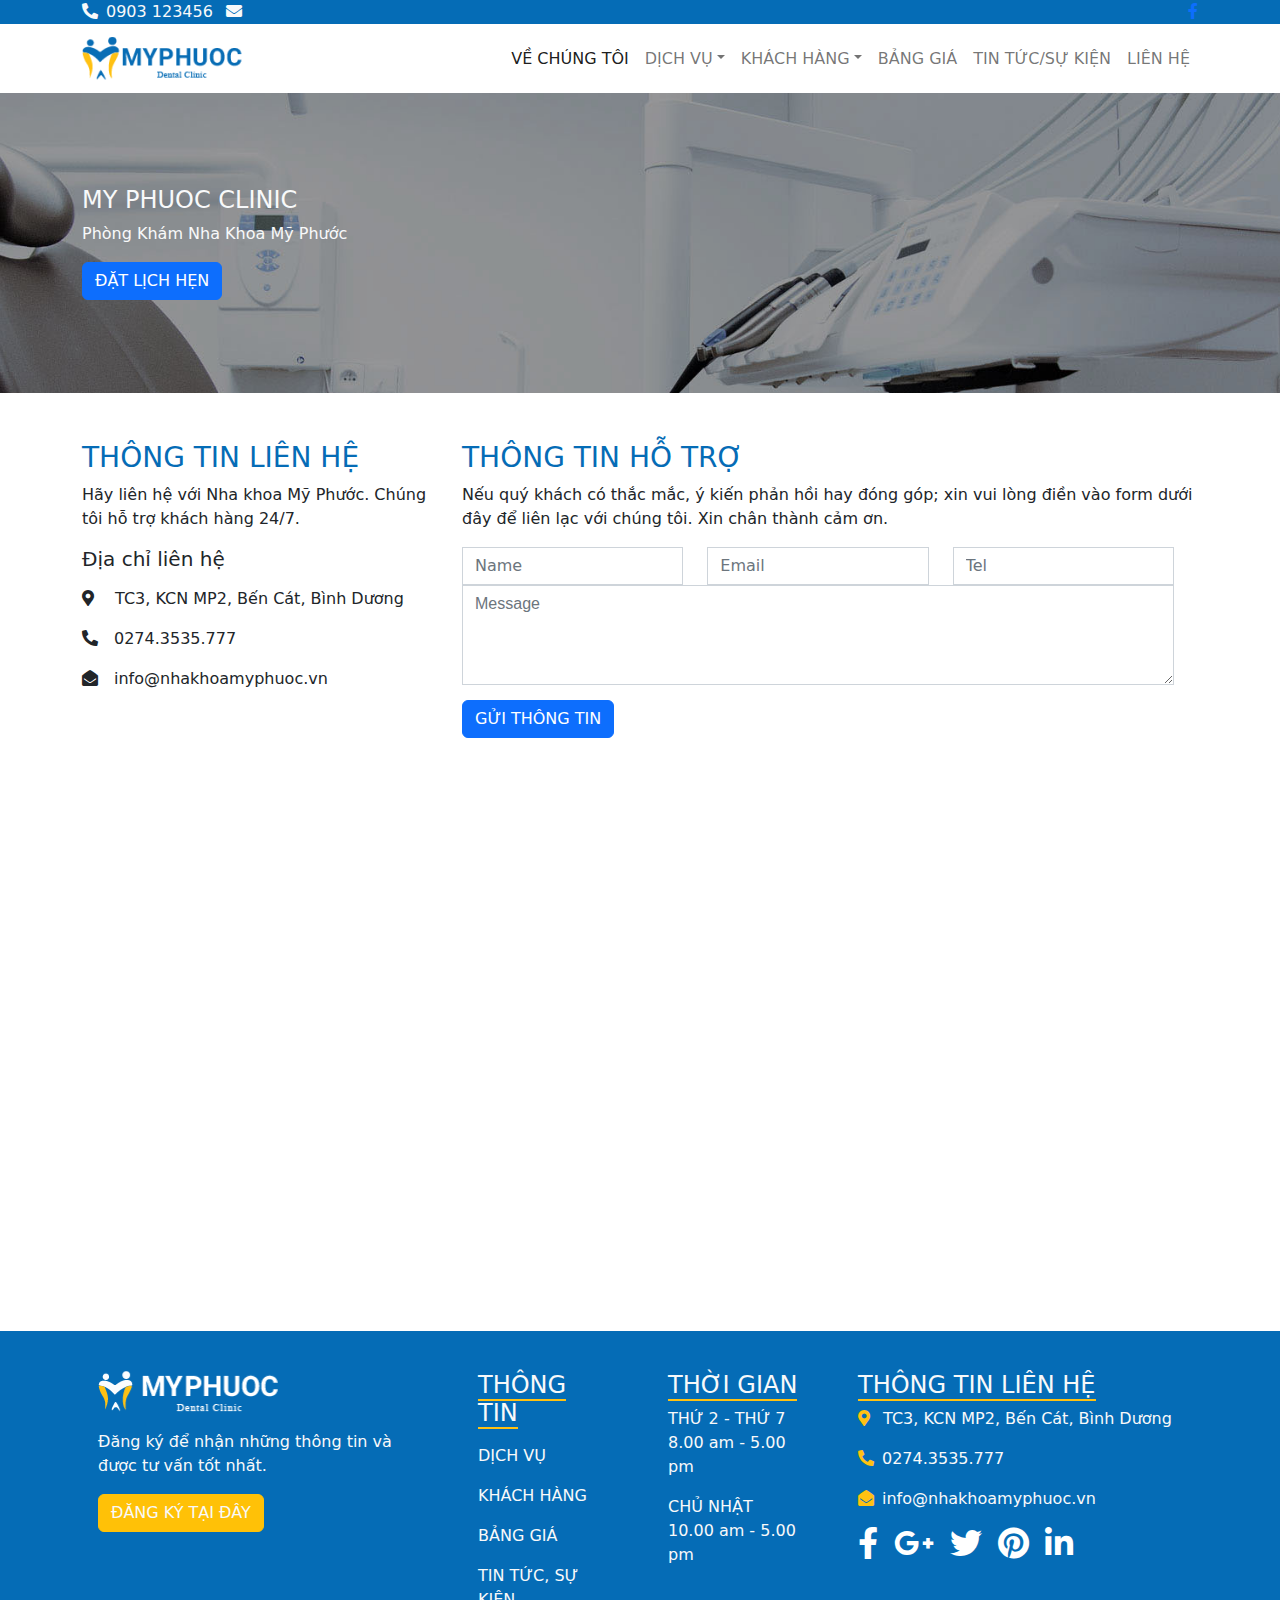
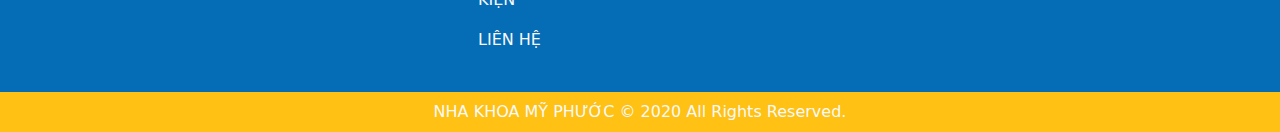
<file: contacts.html>
<!doctype html>
<html>
<head>
<meta charset="UTF-8">
<meta name="viewport" content="width=device-width, initial-scale=1">
<title>Nha Khoa My Phuoc</title>
<link rel="stylesheet" href="css/all.min.css">
<link rel="stylesheet" href="css/bootstrap.css">
<link rel="stylesheet" href="css/style.css">
<link rel="stylesheet" href="css/owl.theme.default.css">
<link rel="stylesheet" href="css/owl.carousel.css">
<link rel="icon" href="images/TITLE-ICON.png" type="image/x-icon">
<script src="js/bootstrap.bundle.min.js"></script>
</head>

<body>
<div class="top-bar bg-primary text-light">
  <div class="container d-flex justify-content-between">
    <div class="left"> <i class="fas fa-phone-alt me-2"></i>0903 123456 <i class="fas fa-envelope ms-2"></i> </div>
    <div class="right"> <a href="#"><i class="fab fa-facebook-f"></i></a> </div>
  </div>
</div>
<!--xong topbar-->
<nav class="navbar navbar-expand-lg bg-body-tertiary">
  <div class="container"> <a class="navbar-brand" href="index.html"><img src="images/LOGO 2 MPHUOCHC 1.png" alt=""></a>
    <button class="navbar-toggler" type="button" data-bs-toggle="collapse" data-bs-target="#navbarSupportedContent" aria-controls="navbarSupportedContent" aria-expanded="false" aria-label="Toggle navigation"> <span class="navbar-toggler-icon"></span> </button>
    <div class="collapse navbar-collapse" id="navbarSupportedContent">
      <ul class="navbar-nav ms-auto mb-2 mb-lg-0">
        <li class="nav-item"> <a class="nav-link active" aria-current="page" href="aboutus.html">VỀ CHÚNG TÔI</a> </li>
        <li class="nav-item dropdown"> <a class="nav-link dropdown-toggle" href="dichvu.html" role="button" data-bs-toggle="dropdown" aria-expanded="false">DỊCH VỤ</a>
          <ul class="dropdown-menu">
            <li><a class="dropdown-item" href="rangsu.html">BỌC RĂNG SỨ</a></li>
            <li><a class="dropdown-item" href="#">RĂNG SỨ THẨM MỸ</a></li>
            <li><a class="dropdown-item" href="#">TRỒNG IMPLANT</a></li>
            <li><a class="dropdown-item" href="#">NIỀNG RĂNG</a></li>
            <li><a class="dropdown-item" href="#">LẤY CAO RĂNG</a></li>
            <li><a class="dropdown-item" href="#">TRAM RANG THAM MY</a></li>
          </ul>
        </li>
        <li class="nav-item dropdown"> <a class="nav-link dropdown-toggle" href="camnhan.html" role="button" data-bs-toggle="dropdown" aria-expanded="false">KHÁCH HÀNG</a>
          <ul class="dropdown-menu">
            <li><a class="dropdown-item" href="hinhanh.html">HÌNH ẢNH</a></li>
            <li><a class="dropdown-item" href="camnhan.html">CẢM NHẬN</a></li>
          </ul>
        </li>
        <li class="nav-item"> <a class="nav-link" href="#">BẢNG GIÁ</a> </li>
        <li class="nav-item"> <a class="nav-link" href="tintuc.html">TIN TỨC/SỰ KIỆN</a> </li>
        <li class="nav-item"> <a class="nav-link" href="lienhe.html">LIÊN HỆ</a></li>
      </ul>
    </div>
  </div>
</nav>
<!--xong menu-->
<section id="page-header">
  <div class="container">
    <h4 class="text-light">MY PHUOC CLINIC</h4>
    <p class="text-light">Phòng Khám Nha Khoa Mỹ Phước</p>
    <button type="button" class="btn btn-primary">ĐẶT LỊCH HẸN</button>
  </div>
</section>
<main>
  <section id="hotro">
    <div class="container mt-5">
      <div class="row d-flex">
        <div class="col-12 col-sm-12 col-md-12 col-lg-4 col-xl-4 mb-3">
          <h3 class="text-primary">THÔNG TIN LIÊN HỆ</h3>
          <p>Hãy liên hệ với Nha khoa Mỹ Phước. Chúng tôi hỗ trợ khách hàng 24/7.</p>
          <h5 class="mb-3">Địa chỉ liên hệ</h5>
          <p> <i class="fas fa-map-marker-alt pe-3"></i> TC3, KCN MP2, Bến Cát, Bình Dương</p>
          <p><i class="fas fa-phone-alt pe-3"></i>0274.3535.777</p>
          <p> <i class="fas fa-envelope-open pe-3"></i>info@nhakhoamyphuoc.vn</p>
        </div>
        <div class="col-12 col-sm-12 col-md-12 col-lg-8 col-xl-8 mb-3">
          <h3 class="text-primary">THÔNG TIN HỖ TRỢ</h3>
          <p>Nếu quý khách có thắc mắc, ý kiến phản hồi hay đóng góp; xin vui lòng điền vào form dưới đây để liên lạc với chúng tôi. Xin chân thành cảm ơn. </p>
          <form action="#">
            <div class="row" style="width: 100%">
              <div class="col-12 col-sm-12 col-md-12 col-lg-12 col-xl-4">
                <input type="text" placeholder="Name" class="form-control">
              </div>
              <div class="col-12 col-sm-12 col-md-12 col-lg-12 col-xl-4">
                <input type="email" placeholder="Email" class="form-control">
              </div>
              <div class="col-12 col-sm-12 col-md-12 col-lg-12 col-xl-4">
                <input type="tel" placeholder="Tel" class="form-control">
              </div>
            </div>
          </form>
          <form action="#">
            <div class="row" style="width: 100%">
              <div class="col-12 col-sm-12 col-md-12 col-lg-12 col-xl-12">
                <textarea placeholder="Message" class="form-control" style="height:100px; font-family: Gotham, 'Helvetica Neue', Helvetica, Arial, 'sans-serif;"></textarea>
              </div>
            </div>
          </form>
          <button type="button" class="btn btn-primary" style="margin-top: 15px">GỬI THÔNG TIN</button>
        </div>
      </div>
    </div>
  </section>
  <section id="map">
    <div class="container" style="margin-top: 50px; margin-bottom: 70px">
      <iframe src="https://www.google.com/maps/embed?pb=!1m18!1m12!1m3!1d3914.639878166214!2d106.6046194750645!3d11.14017555237889!2m3!1f0!2f0!3f0!3m2!1i1024!2i768!4f13.1!3m3!1m2!1s0x3174cc0b0e2f71a7%3A0x4fdee50d4335595b!2zVEMzLCBN4bu5IFBoxrDhu5tjLCBUaMOgbmggcGjhu5EgQuG6v24gQ8OhdCwgQsOsbmggRMawxqFuZywgVmnhu4d0IE5hbQ!5e0!3m2!1svi!2s!4v1712326533436!5m2!1svi!2s" width="100%" height="450" style="border:0;" allowfullscreen="" loading="lazy" referrerpolicy="no-referrer-when-downgrade"></iframe>
    </div>
  </section>
</main>
<footer class="bg-primary text-light">
  <div class="container pt-4">
    <div class="row">
      <div class="col-12 col-sm-6 col-md-6 col-lg-4 mb-3">
        <div class="p-3"> <a href="index.html"><img src="images/logo_footer.png" alt=""></a>
          <p class="pt-3">Đăng ký để nhận những thông tin và được tư vấn tốt nhất.</p>
          <button type="button" class="btn btn-warning text-light">ĐĂNG KÝ TẠI ĐÂY</button>
        </div>
      </div>
      <div class="col-12 col-sm-6 col-md-6 col-lg-2 mb-3">
        <div class="p-3">
          <h4> <span class="gach-chan">THÔNG TIN</span></h4>
          <ul class="navbar-nav">
            <li class="nav-item"><a href="dichvu.html" class="nav-link">DỊCH VỤ</a></li>
            <li class="nav-item"><a href="hinhanh.html" class="nav-link">KHÁCH HÀNG</a></li>
            <li class="nav-item"><a href="#" class="nav-link">BẢNG GIÁ</a></li>
            <li class="nav-item"><a href="tintuc.html" class="nav-link">TIN TỨC, SỰ KIỆN</a></li>
            <li class="nav-item"><a href="lienhe.html" class="nav-link">LIÊN HỆ</a></li>
          </ul>
        </div>
      </div>
      <div class="col-12 col-sm-6 col-md-6 col-lg-2 mb-3">
        <div class="p-3">
          <h4> <span class="gach-chan">THỜI GIAN</span></h4>
          <p>THỨ 2 - THỨ 7 <br>
            8.00 am - 5.00 pm</p>
          <p> CHỦ NHẬT <br>
            10.00 am - 5.00 pm </p>
        </div>
      </div>
      <div class="col-12 col-sm-6 col-md-6 col-lg-4 mb-3">
        <div class="p-3">
          <h4> <span class="gach-chan">THÔNG TIN LIÊN HỆ</span></h4>
          <p> <i class="fas fa-map-marker-alt pe-2"></i> TC3, KCN MP2, Bến Cát, Bình Dương</p>
          <p><i class="fas fa-phone-alt pe-2"></i>0274.3535.777</p>
          <p> <i class="fas fa-envelope-open pe-2"></i>info@nhakhoamyphuoc.vn</p>
          <div class="icon-brand d-flex"> <a href="#"><i class="fab fa-facebook-f pe-3 fa-2x"></i></a> <a href="#"><i class="fab fa-google-plus-g pe-3 fa-2x"></i></a> <a href="#"><i class="fab fa-twitter pe-3 fa-2x"></i></a> <a href="#"><i class="fab fa-pinterest pe-3 fa-2x"></i></a> <a href="#"><i class="fab fa-linkedin-in pe-3 fa-2x"></i></a> </div>
        </div>
      </div>
    </div>
  </div>
</footer>
<div class="bottom-bar bg-warning text-light text-center">
  <p>NHA KHOA MỸ PHƯỚC © 2020 All Rights Reserved.</p>
</div>
</body>
</html>
</file>
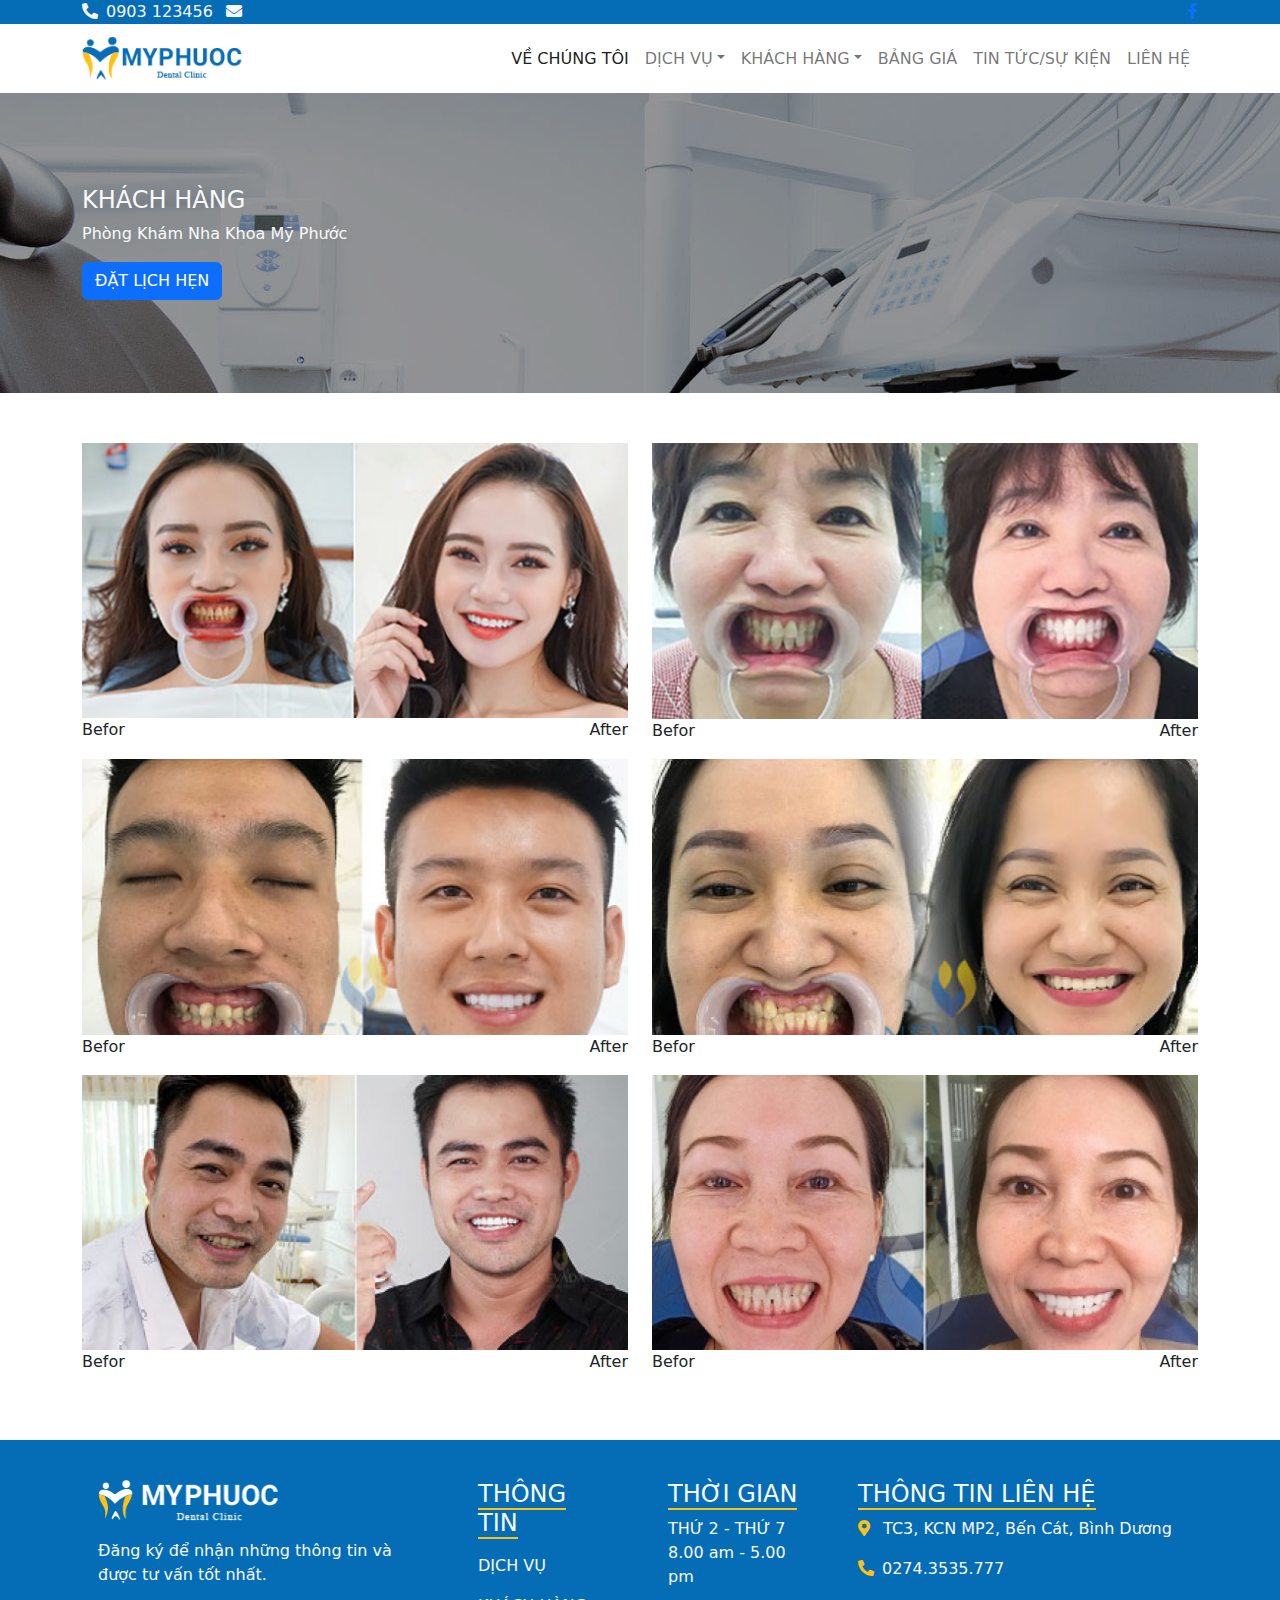
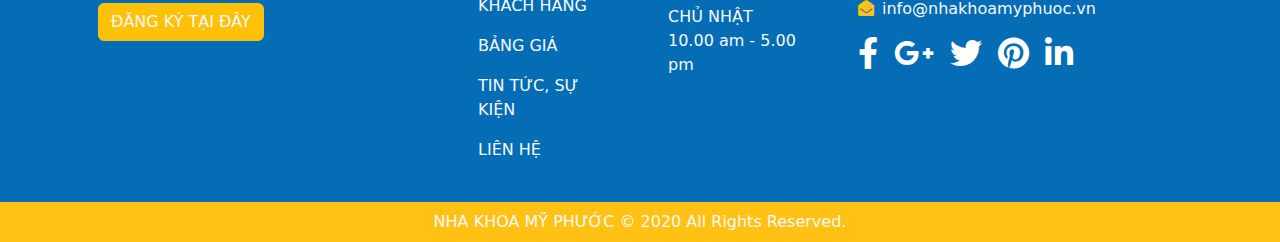
<file: hinhanh.html>
<!doctype html>
<html>
<head>
<meta charset="UTF-8">
<meta name="viewport" content="width=device-width, initial-scale=1">
<title>Nha Khoa My Phuoc</title>
<link rel="stylesheet" href="css/all.min.css">
<link rel="stylesheet" href="css/bootstrap.css">
<link rel="stylesheet" href="css/style.css">
<link rel="stylesheet" href="css/owl.theme.default.css">
<link rel="stylesheet" href="css/owl.carousel.css">
<link rel="icon" href="images/TITLE-ICON.png" type="image/x-icon">
<script src="js/bootstrap.bundle.min.js"></script>
</head>

<body>
<div class="top-bar bg-primary text-light">
  <div class="container d-flex justify-content-between">
    <div class="left"> <i class="fas fa-phone-alt me-2"></i>0903 123456 <i class="fas fa-envelope ms-2"></i> </div>
    <div class="right"> <a href="#"><i class="fab fa-facebook-f"></i></a> </div>
  </div>
</div>
<!--xong topbar-->
<nav class="navbar navbar-expand-lg bg-body-tertiary">
  <div class="container"> <a class="navbar-brand" href="index.html"><img src="images/LOGO 2 MPHUOCHC 1.png" alt=""></a>
    <button class="navbar-toggler" type="button" data-bs-toggle="collapse" data-bs-target="#navbarSupportedContent" aria-controls="navbarSupportedContent" aria-expanded="false" aria-label="Toggle navigation"> <span class="navbar-toggler-icon"></span> </button>
    <div class="collapse navbar-collapse" id="navbarSupportedContent">
      <ul class="navbar-nav ms-auto mb-2 mb-lg-0">
        <li class="nav-item"> <a class="nav-link active" aria-current="page" href="aboutus.html">VỀ CHÚNG TÔI</a> </li>
        <li class="nav-item dropdown"><a class="nav-link dropdown-toggle" href="dichvu.html" role="button" data-bs-toggle="dropdown" aria-expanded="false">DỊCH VỤ</a>
          <ul class="dropdown-menu">
            <li><a class="dropdown-item" href="rangsu.html">BỌC RĂNG SỨ</a></li>
            <li><a class="dropdown-item" href="#">RĂNG SỨ THẨM MỸ</a></li>
            <li><a class="dropdown-item" href="#">TRỒNG IMPLANT</a></li>
            <li><a class="dropdown-item" href="#">NIỀNG RĂNG</a></li>
            <li><a class="dropdown-item" href="#">LẤY CAO RĂNG</a></li>
            <li><a class="dropdown-item" href="#">TRAM RANG THAM MY</a></li>
          </ul>
        </li>
        <li class="nav-item dropdown"> <a class="nav-link dropdown-toggle" href="#" role="button" data-bs-toggle="dropdown" aria-expanded="false">KHÁCH HÀNG</a>
          <ul class="dropdown-menu">
            <li><a class="dropdown-item" href="#">HÌNH ẢNH</a></li>
            <li><a class="dropdown-item" href="camnhan.html">CẢM NHẬN</a></li>
          </ul>
        </li>
        <li class="nav-item"> <a class="nav-link" href="#">BẢNG GIÁ</a> </li>
        <li class="nav-item"> <a class="nav-link" href="tintuc.html">TIN TỨC/SỰ KIỆN</a> </li>
        <li class="nav-item"> <a class="nav-link" href="lienhe.html">LIÊN HỆ</a></li>
      </ul>
    </div>
  </div>
</nav>
<!--xong menu-->
<section id="page-header">
  <div class="container">
    <h4 class="text-light">KHÁCH HÀNG</h4>
    <p class="text-light">Phòng Khám Nha Khoa Mỹ Phước</p>
    <button type="button" class="btn btn-primary">ĐẶT LỊCH HẸN</button>
  </div>
</section>
<main>
  <section id="hinhkhachhang" style="margin-top: 50px; margin-bottom: 50px">
    <div class="container">
      <div class="row">
        <div class="col-12 col-sm-12 col-md-12 col-lg-6 col-xl-6 mb-3">
          <div class="hinhkhach"><img src="images/gallery-img-1 1.jpg" alt="" class="img-fluid">
            <div class="beafter d-flex justify-content-between">
              <div class="befor">Befor</div>
              <div class="befor">After</div>
            </div>
          </div>
        </div>
        <div class="col-12 col-sm-12 col-md-12 col-lg-6 col-xl-6 mb-3">
          <div class="hinhkhach"><img src="images/gallery-img-2 1.jpg" alt="" class="img-fluid">
            <div class="beafter d-flex justify-content-between">
              <div class="befor">Befor</div>
              <div class="befor">After</div>
            </div>
          </div>
        </div>
        <div class="col-12 col-sm-12 col-md-12 col-lg-6 col-xl-6 mb-3">
          <div class="hinhkhach"><img src="images/gallery-img-3 1.png" alt="" class="img-fluid">
            <div class="beafter d-flex justify-content-between">
              <div class="befor">Befor</div>
              <div class="befor">After</div>
            </div>
          </div>
        </div>
        <div class="col-12 col-sm-12 col-md-12 col-lg-6 col-xl-6 mb-3">
          <div class="hinhkhach"><img src="images/gallery-img-4 1.png" alt="" class="img-fluid">
            <div class="beafter d-flex justify-content-between">
              <div class="befor">Befor</div>
              <div class="befor">After</div>
            </div>
          </div>
        </div>
        <div class="col-12 col-sm-12 col-md-12 col-lg-6 col-xl-6 mb-3">
          <div class="hinhkhach"><img src="images/gallery-img-5 1.png" alt="" class="img-fluid">
            <div class="beafter d-flex justify-content-between">
              <div class="befor">Befor</div>
              <div class="befor">After</div>
            </div>
          </div>
        </div>
        <div class="col-12 col-sm-12 col-md-12 col-lg-6 col-xl-6 mb-3">
          <div class="hinhkhach"><img src="images/gallery-img-6 1.png" alt="" class="img-fluid">
            <div class="beafter d-flex justify-content-between">
              <div class="befor">Befor</div>
              <div class="befor">After</div>
            </div>
          </div>
        </div>
      </div>
    </div>
  </section>
</main>
<footer class="bg-primary text-light">
  <div class="container pt-4">
    <div class="row">
      <div class="col-12 col-sm-6 col-md-6 col-lg-4 mb-3">
        <div class="p-3"> <a href="index.html"><img src="images/logo_footer.png" alt=""></a>
          <p class="pt-3">Đăng ký để nhận những thông tin và được tư vấn tốt nhất.</p>
          <button type="button" class="btn btn-warning text-light">ĐĂNG KÝ TẠI ĐÂY</button>
        </div>
      </div>
      <div class="col-12 col-sm-6 col-md-6 col-lg-2 mb-3">
        <div class="p-3">
          <h4> <span class="gach-chan">THÔNG TIN</span></h4>
          <ul class="navbar-nav">
            <li class="nav-item"><a href="dichvu.html" class="nav-link">DỊCH VỤ</a></li>
            <li class="nav-item"><a href="camnhan.html" class="nav-link">KHÁCH HÀNG</a></li>
            <li class="nav-item"><a href="#" class="nav-link">BẢNG GIÁ</a></li>
            <li class="nav-item"><a href="tintuc.html" class="nav-link">TIN TỨC, SỰ KIỆN</a></li>
            <li class="nav-item"><a href="lienhe.html" class="nav-link">LIÊN HỆ</a></li>
          </ul>
        </div>
      </div>
      <div class="col-12 col-sm-6 col-md-6 col-lg-2 mb-3">
        <div class="p-3">
          <h4> <span class="gach-chan">THỜI GIAN</span></h4>
          <p>THỨ 2 - THỨ 7 <br>
            8.00 am - 5.00 pm</p>
          <p> CHỦ NHẬT <br>
            10.00 am - 5.00 pm </p>
        </div>
      </div>
      <div class="col-12 col-sm-6 col-md-6 col-lg-4 mb-3">
        <div class="p-3">
          <h4> <span class="gach-chan">THÔNG TIN LIÊN HỆ</span></h4>
          <p> <i class="fas fa-map-marker-alt pe-2"></i> TC3, KCN MP2, Bến Cát, Bình Dương</p>
          <p><i class="fas fa-phone-alt pe-2"></i>0274.3535.777</p>
          <p> <i class="fas fa-envelope-open pe-2"></i>info@nhakhoamyphuoc.vn</p>
          <div class="icon-brand d-flex"> <a href="#"><i class="fab fa-facebook-f pe-3 fa-2x"></i></a> <a href="#"><i class="fab fa-google-plus-g pe-3 fa-2x"></i></a> <a href="#"><i class="fab fa-twitter pe-3 fa-2x"></i></a> <a href="#"><i class="fab fa-pinterest pe-3 fa-2x"></i></a> <a href="#"><i class="fab fa-linkedin-in pe-3 fa-2x"></i></a> </div>
        </div>
      </div>
    </div>
  </div>
</footer>
<div class="bottom-bar bg-warning text-light text-center">
  <p>NHA KHOA MỸ PHƯỚC © 2020 All Rights Reserved.</p>
</div>
</body>
</html>
</file>
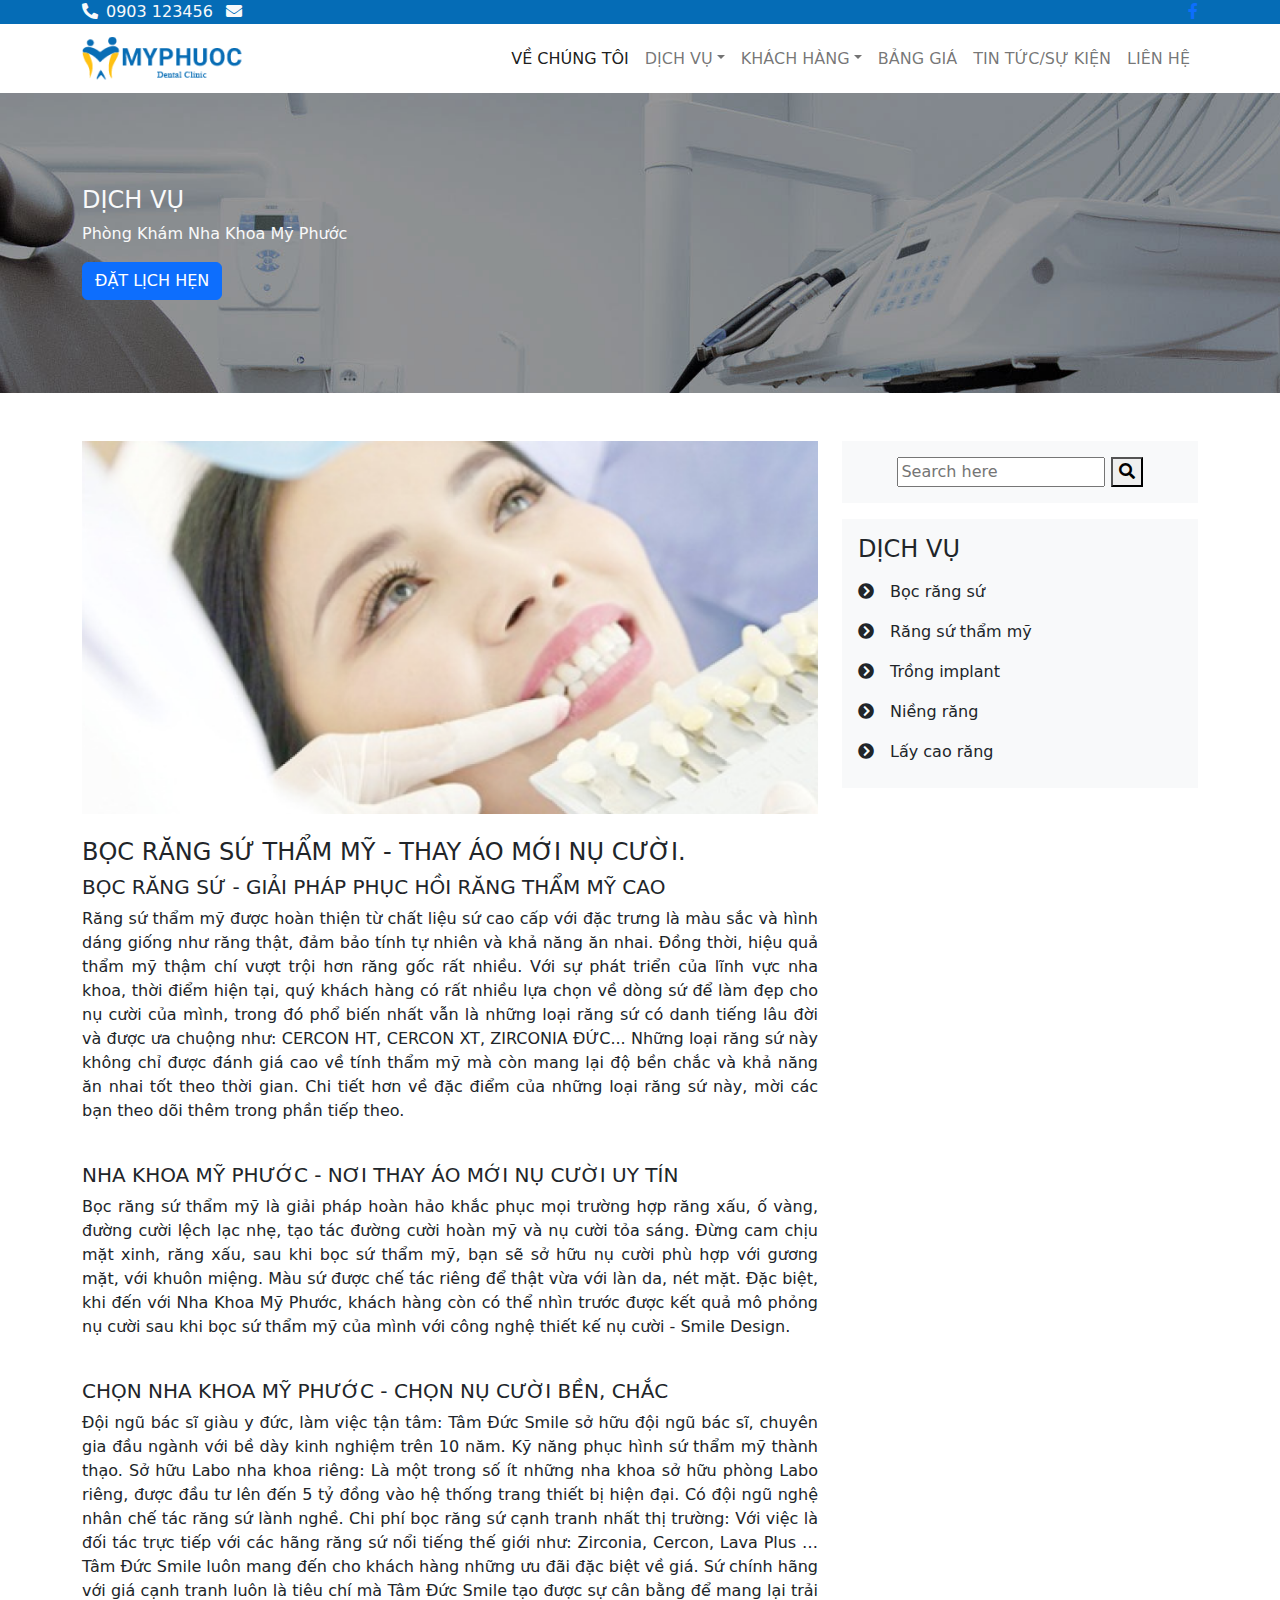
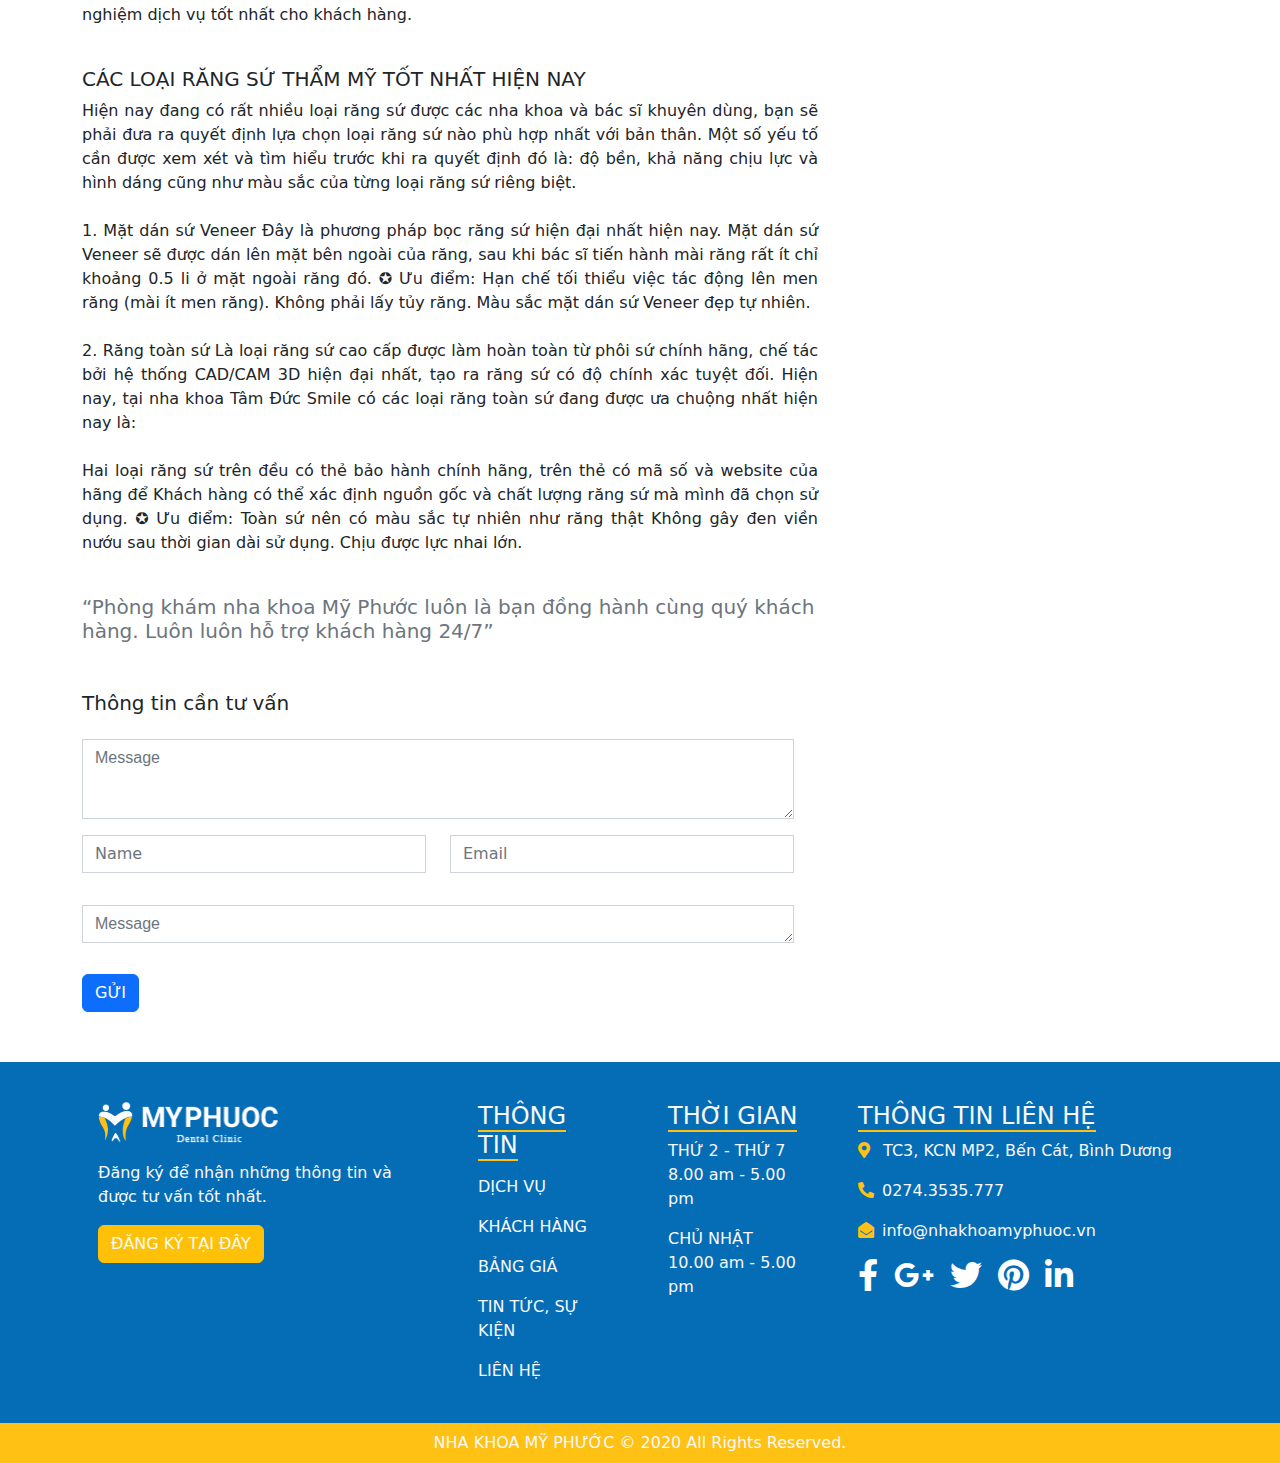
<file: rangsu.html>
<!doctype html>
<html>
<head>
<meta charset="UTF-8">
<meta name="viewport" content="width=device-width, initial-scale=1">
<title>Nha Khoa My Phuoc</title>
<link rel="stylesheet" href="css/all.min.css">
<link rel="stylesheet" href="css/bootstrap.css">
<link rel="stylesheet" href="css/style.css">
<link rel="stylesheet" href="css/owl.theme.default.css">
<link rel="stylesheet" href="css/owl.carousel.css">
<link rel="icon" href="images/TITLE-ICON.png" type="image/x-icon">
<script src="js/bootstrap.bundle.min.js"></script>
</head>

<body>
<div class="top-bar bg-primary text-light">
  <div class="container d-flex justify-content-between">
    <div class="left"> <i class="fas fa-phone-alt me-2"></i>0903 123456 <i class="fas fa-envelope ms-2"></i> </div>
    <div class="right"> <a href="#"><i class="fab fa-facebook-f"></i></a> </div>
  </div>
</div>
<!--xong topbar-->
<nav class="navbar navbar-expand-lg bg-body-tertiary">
  <div class="container"> <a class="navbar-brand" href="index.html"><img src="images/LOGO 2 MPHUOCHC 1.png" alt=""></a>
    <button class="navbar-toggler" type="button" data-bs-toggle="collapse" data-bs-target="#navbarSupportedContent" aria-controls="navbarSupportedContent" aria-expanded="false" aria-label="Toggle navigation"> <span class="navbar-toggler-icon"></span> </button>
    <div class="collapse navbar-collapse" id="navbarSupportedContent">
      <ul class="navbar-nav ms-auto mb-2 mb-lg-0">
        <li class="nav-item"> <a class="nav-link active" aria-current="page" href="aboutus.html">VỀ CHÚNG TÔI</a> </li>
        <li class="nav-item dropdown"> <a class="nav-link dropdown-toggle" href="dichvu.html" role="button" data-bs-toggle="dropdown" aria-expanded="false">DỊCH VỤ</a>
          <ul class="dropdown-menu">
            <li><a class="dropdown-item" href="rangsu.html">BỌC RĂNG SỨ</a></li>
            <li><a class="dropdown-item" href="#">RĂNG SỨ THẨM MỸ</a></li>
            <li><a class="dropdown-item" href="#">TRỒNG IMPLANT</a></li>
            <li><a class="dropdown-item" href="#">NIỀNG RĂNG</a></li>
            <li><a class="dropdown-item" href="#">LẤY CAO RĂNG</a></li>
            <li><a class="dropdown-item" href="#">TRÁM RĂNG THẨM MỸ</a></li>
          </ul>
        </li>
        <li class="nav-item dropdown"> <a class="nav-link dropdown-toggle" href="#" role="button" data-bs-toggle="dropdown" aria-expanded="false">KHÁCH HÀNG</a>
          <ul class="dropdown-menu">
            <li><a class="dropdown-item" href="hinhanh.html">HÌNH ẢNH</a></li>
            <li><a class="dropdown-item" href="camnhan.html">CẢM NHẬN</a></li>
          </ul>
        </li>
        <li class="nav-item"> <a class="nav-link" href="#">BẢNG GIÁ</a> </li>
        <li class="nav-item"> <a class="nav-link" href="tintuc.html">TIN TỨC/SỰ KIỆN</a> </li>
        <li class="nav-item"> <a class="nav-link" href="lienhe.html">LIÊN HỆ</a></li>
      </ul>
    </div>
  </div>
</nav>
<!--xong menu-->
<section id="page-header">
  <div class="container">
    <h4 class="text-light">DỊCH VỤ</h4>
    <p class="text-light">Phòng Khám Nha Khoa Mỹ Phước</p>
    <button type="button" class="btn btn-primary">ĐẶT LỊCH HẸN</button>
  </div>
</section>
<main>
  <section id="baiviet" class="mt-5">
    <div class="container">
      <div class="row">
        <div class="col-12 col-sm-12 col-md-12 col-lg-8 col-xl-8 mb-3">
          <div class="hinhminhhoa"><img src="images/bocrangsu_imge 1.png" alt="" class="img-fluid" style="width: 100%"></div>
          <h4 class="mt-4">BỌC RĂNG SỨ THẨM MỸ - THAY ÁO MỚI NỤ CƯỜI.</h4>
          <h5>BỌC RĂNG SỨ - GIẢI PHÁP PHỤC HỒI RĂNG THẨM MỸ CAO</h5>
          <p style="text-align: justify">Răng sứ thẩm mỹ được hoàn thiện từ chất liệu sứ cao cấp với đặc trưng là màu sắc và hình dáng giống như răng thật, đảm bảo tính tự nhiên và khả năng ăn nhai. Đồng thời, hiệu quả thẩm mỹ thậm chí vượt trội hơn răng gốc rất nhiều. Với sự phát triển của lĩnh vực nha khoa, thời điểm hiện tại, quý khách hàng có rất nhiều lựa chọn về dòng sứ để làm đẹp cho nụ cười của mình, trong đó phổ biến nhất vẫn là những loại răng sứ có danh tiếng lâu đời và được ưa chuộng như: CERCON HT, CERCON XT, ZIRCONIA ĐỨC... Những loại răng sứ này không chỉ được đánh giá cao về tính thẩm mỹ mà còn mang lại độ bền chắc và khả năng ăn nhai tốt theo thời gian. Chi tiết hơn về đặc điểm của những loại răng sứ này, mời các bạn theo dõi thêm trong phần tiếp theo.</p>
          <br>
          <h5>NHA KHOA MỸ PHƯỚC - NƠI THAY ÁO MỚI NỤ CƯỜI UY TÍN</h5>
          <p style="text-align: justify">Bọc răng sứ thẩm mỹ là giải pháp hoàn hảo khắc phục mọi trường hợp răng xấu, ố vàng, đường cười lệch lạc nhẹ, tạo tác đường cười hoàn mỹ và nụ cười tỏa sáng. Đừng cam chịu mặt xinh, răng xấu, sau khi bọc sứ thẩm mỹ, bạn sẽ sở hữu nụ cười phù hợp với gương mặt, với khuôn miệng. Màu sứ được chế tác riêng để thật vừa với làn da, nét mặt. Đặc biệt, khi đến với Nha Khoa Mỹ Phước, khách hàng còn có thể nhìn trước được kết quả mô phỏng nụ cười sau khi bọc sứ thẩm mỹ của mình với công nghệ thiết kế nụ cười - Smile Design.</p>
          <br>
          <h5>CHỌN NHA KHOA MỸ PHƯỚC - CHỌN NỤ CƯỜI BỀN, CHẮC</h5>
          <p style="text-align: justify">Đội ngũ bác sĩ giàu y đức, làm việc tận tâm: Tâm Đức Smile sở hữu đội ngũ bác sĩ, chuyên gia đầu ngành với bề dày kinh nghiệm trên 10 năm. Kỹ năng phục hình sứ thẩm mỹ thành thạo. Sở hữu Labo nha khoa riêng: Là một trong số ít những nha khoa sở hữu phòng Labo riêng, được đầu tư lên đến 5 tỷ đồng vào hệ thống trang thiết bị hiện đại. Có đội ngũ nghệ nhân chế tác răng sứ lành nghề. Chi phí bọc răng sứ cạnh tranh nhất thị trường: Với việc là đối tác trực tiếp với các hãng răng sứ nổi tiếng thế giới như: Zirconia, Cercon, Lava Plus … Tâm Đức Smile luôn mang đến cho khách hàng những ưu đãi đặc biệt về giá. Sứ chính hãng với giá cạnh tranh luôn là tiêu chí mà Tâm Đức Smile tạo được sự cân bằng để mang lại trải nghiệm dịch vụ tốt nhất cho khách hàng.</p>
          <br>
          <h5>CÁC LOẠI RĂNG SỨ THẨM MỸ TỐT NHẤT HIỆN NAY</h5>
          <p style="text-align: justify">Hiện nay đang có rất nhiều loại răng sứ được các nha khoa và bác sĩ khuyên dùng, bạn sẽ phải đưa ra quyết định lựa chọn loại răng sứ nào phù hợp nhất với bản thân. Một số yếu tố cần được xem xét và tìm hiểu trước khi ra quyết định đó là: độ bền, khả năng chịu lực và hình dáng cũng như màu sắc của từng loại răng sứ riêng biệt. <br>
            <br>
            1. Mặt dán sứ Veneer
            
            Đây là phương pháp bọc răng sứ hiện đại nhất hiện nay. Mặt dán sứ Veneer sẽ được dán lên mặt bên ngoài của răng, sau khi bác sĩ tiến hành mài răng rất ít chỉ khoảng 0.5 li ở mặt ngoài răng đó. ✪ Ưu điểm: Hạn chế tối thiểu việc tác động lên men răng (mài ít men răng). Không phải lấy tủy răng. Màu sắc mặt dán sứ Veneer đẹp tự nhiên. <br>
            <br>
            2. Răng toàn sứ
            
            Là loại răng sứ cao cấp được làm hoàn toàn từ phôi sứ chính hãng, chế tác bởi hệ thống CAD/CAM 3D hiện đại nhất, tạo ra răng sứ có độ chính xác tuyệt đối. Hiện nay, tại nha khoa Tâm Đức Smile có các loại răng toàn sứ đang được ưa chuộng nhất hiện nay là: <br>
            <br>
            Hai loại răng sứ trên đều có thẻ bảo hành chính hãng, trên thẻ có mã số và website của hãng để Khách hàng có thể xác định nguồn gốc và chất lượng răng sứ mà mình đã chọn sử dụng. ✪ Ưu điểm: Toàn sứ nên có màu sắc tự nhiên như răng thật Không gây đen viền nướu sau thời gian dài sử dụng. Chịu được lực nhai lớn.</p>
          <br>
          <div class="quote">
            <h5 class="text-secondary"> “Phòng khám nha khoa Mỹ Phước luôn là bạn đồng hành cùng quý 
              khách hàng. Luôn luôn hỗ trợ khách hàng 24/7”</h5>
          </div>
        </div>
		<div class="col-12 col-sm-12 col-md-12 col-lg-4 col-xl-4 mb-3">
		  <div class="bg-light p-3 text-center">
			<div class="search-box">
				<input class="search-box_input" type="text" placeholder="Search here">
				<button class="search-box_btn">
				<i class="fas fa-search"></i>
				</button>
			   </div>
				</div>
		   <div class="bg-light p-3 mt-3">
			<h4>DỊCH VỤ</h4>
			   <ul class="navbar-nav ms-auto mb-2 mb-lg-0">
				   <li class="nav-item"><a class="nav-link" href="#"> <i class="fas fa-chevron-circle-right me-3"></i>Bọc răng sứ</a></li>
				    <li class="nav-item"><a class="nav-link" href="#"> <i class="fas fa-chevron-circle-right me-3"></i>Răng sứ thẩm mỹ</a></li>
				    <li class="nav-item"><a class="nav-link" href="#"> <i class="fas fa-chevron-circle-right me-3"></i>Trồng implant</a></li>
				    <li class="nav-item"><a class="nav-link" href="#"> <i class="fas fa-chevron-circle-right me-3"></i>Niềng răng</a></li>
				    <li class="nav-item"><a class="nav-link" href="#"> <i class="fas fa-chevron-circle-right me-3"></i>Lấy cao răng</a></li>
			    </ul>
				</div>
		 </div>
			</div>
	<div class="row">
		<div class="col-12 col-sm-12 col-md-12 col-lg-8 col-xl-8">
		<h5 class="my-4">Thông tin cần tư vấn</h5>
			 <form action="#" class="mb-3">
            <div class="row" style="width: 100%">
              <div class="col-12 col-sm-12 col-md-12 col-lg-12 col-xl-12">
                <textarea placeholder="Message" class="form-control" style="height:80px; font-family: Gotham, 'Helvetica Neue', Helvetica, Arial, 'sans-serif;"></textarea>
              </div>
            </div>
          </form>
		  <form action="#" class="mb-3">
            <div class="row" style="width: 100%">
              <div class="col-12 col-sm-12 col-md-12 col-lg-12 col-xl-6 mb-3">
                <input type="text" placeholder="Name" class="form-control">
              </div>
              <div class="col-12 col-sm-12 col-md-12 col-lg-12 col-xl-6">
                <input type="email" placeholder="Email" class="form-control">
				</div>
            </div>
          </form>
			 <form action="#" class="mb-3">
            <div class="row" style="width: 100%">
              <div class="col-12 col-sm-12 col-md-12 col-lg-12 col-xl-12">
                <textarea placeholder="Message" class="form-control" style="height:30px; font-family: Gotham, 'Helvetica Neue', Helvetica, Arial, 'sans-serif;"></textarea>
              </div>
            </div>
          </form>
		   <button type="button" class="btn btn-primary" style="margin-top: 15px; margin-bottom: 50px">GỬI</button>
		</div>
		</div>
		 </div>
  </section>
</main>
<footer class="bg-primary text-light">
  <div class="container pt-4">
    <div class="row">
      <div class="col-12 col-sm-6 col-md-6 col-lg-4 mb-3">
        <div class="p-3"> <a href="index.html"><img src="images/logo_footer.png" alt=""></a>
          <p class="pt-3">Đăng ký để nhận những thông tin và được tư vấn tốt nhất.</p>
          <button type="button" class="btn btn-warning text-light">ĐĂNG KÝ TẠI ĐÂY</button>
        </div>
      </div>
      <div class="col-12 col-sm-6 col-md-6 col-lg-2 mb-3">
        <div class="p-3">
          <h4> <span class="gach-chan">THÔNG TIN</span></h4>
          <ul class="navbar-nav">
            <li class="nav-item"><a href="dichvu.html" class="nav-link">DỊCH VỤ</a></li>
            <li class="nav-item"><a href="hinhanh.html" class="nav-link">KHÁCH HÀNG</a></li>
            <li class="nav-item"><a href="#" class="nav-link">BẢNG GIÁ</a></li>
            <li class="nav-item"><a href="tintuc.html" class="nav-link">TIN TỨC, SỰ KIỆN</a></li>
            <li class="nav-item"><a href="lienhe.html" class="nav-link">LIÊN HỆ</a></li>
          </ul>
        </div>
      </div>
      <div class="col-12 col-sm-6 col-md-6 col-lg-2 mb-3">
        <div class="p-3">
          <h4> <span class="gach-chan">THỜI GIAN</span></h4>
          <p>THỨ 2 - THỨ 7 <br>
            8.00 am - 5.00 pm</p>
          <p> CHỦ NHẬT <br>
            10.00 am - 5.00 pm </p>
        </div>
      </div>
      <div class="col-12 col-sm-6 col-md-6 col-lg-4 mb-3">
        <div class="p-3">
          <h4> <span class="gach-chan">THÔNG TIN LIÊN HỆ</span></h4>
          <p> <i class="fas fa-map-marker-alt pe-2"></i> TC3, KCN MP2, Bến Cát, Bình Dương</p>
          <p><i class="fas fa-phone-alt pe-2"></i>0274.3535.777</p>
          <p> <i class="fas fa-envelope-open pe-2"></i>info@nhakhoamyphuoc.vn</p>
          <div class="icon-brand d-flex"> <a href="#"><i class="fab fa-facebook-f pe-3 fa-2x"></i></a> <a href="#"><i class="fab fa-google-plus-g pe-3 fa-2x"></i></a> <a href="#"><i class="fab fa-twitter pe-3 fa-2x"></i></a> <a href="#"><i class="fab fa-pinterest pe-3 fa-2x"></i></a> <a href="#"><i class="fab fa-linkedin-in pe-3 fa-2x"></i></a> </div>
        </div>
      </div>
    </div>
  </div>
</footer>
<div class="footer2 bg-warning text-light text-center">
  <p>NHA KHOA MỸ PHƯỚC © 2020 All Rights Reserved.</p>
</div>
</body>
</html>
</file>
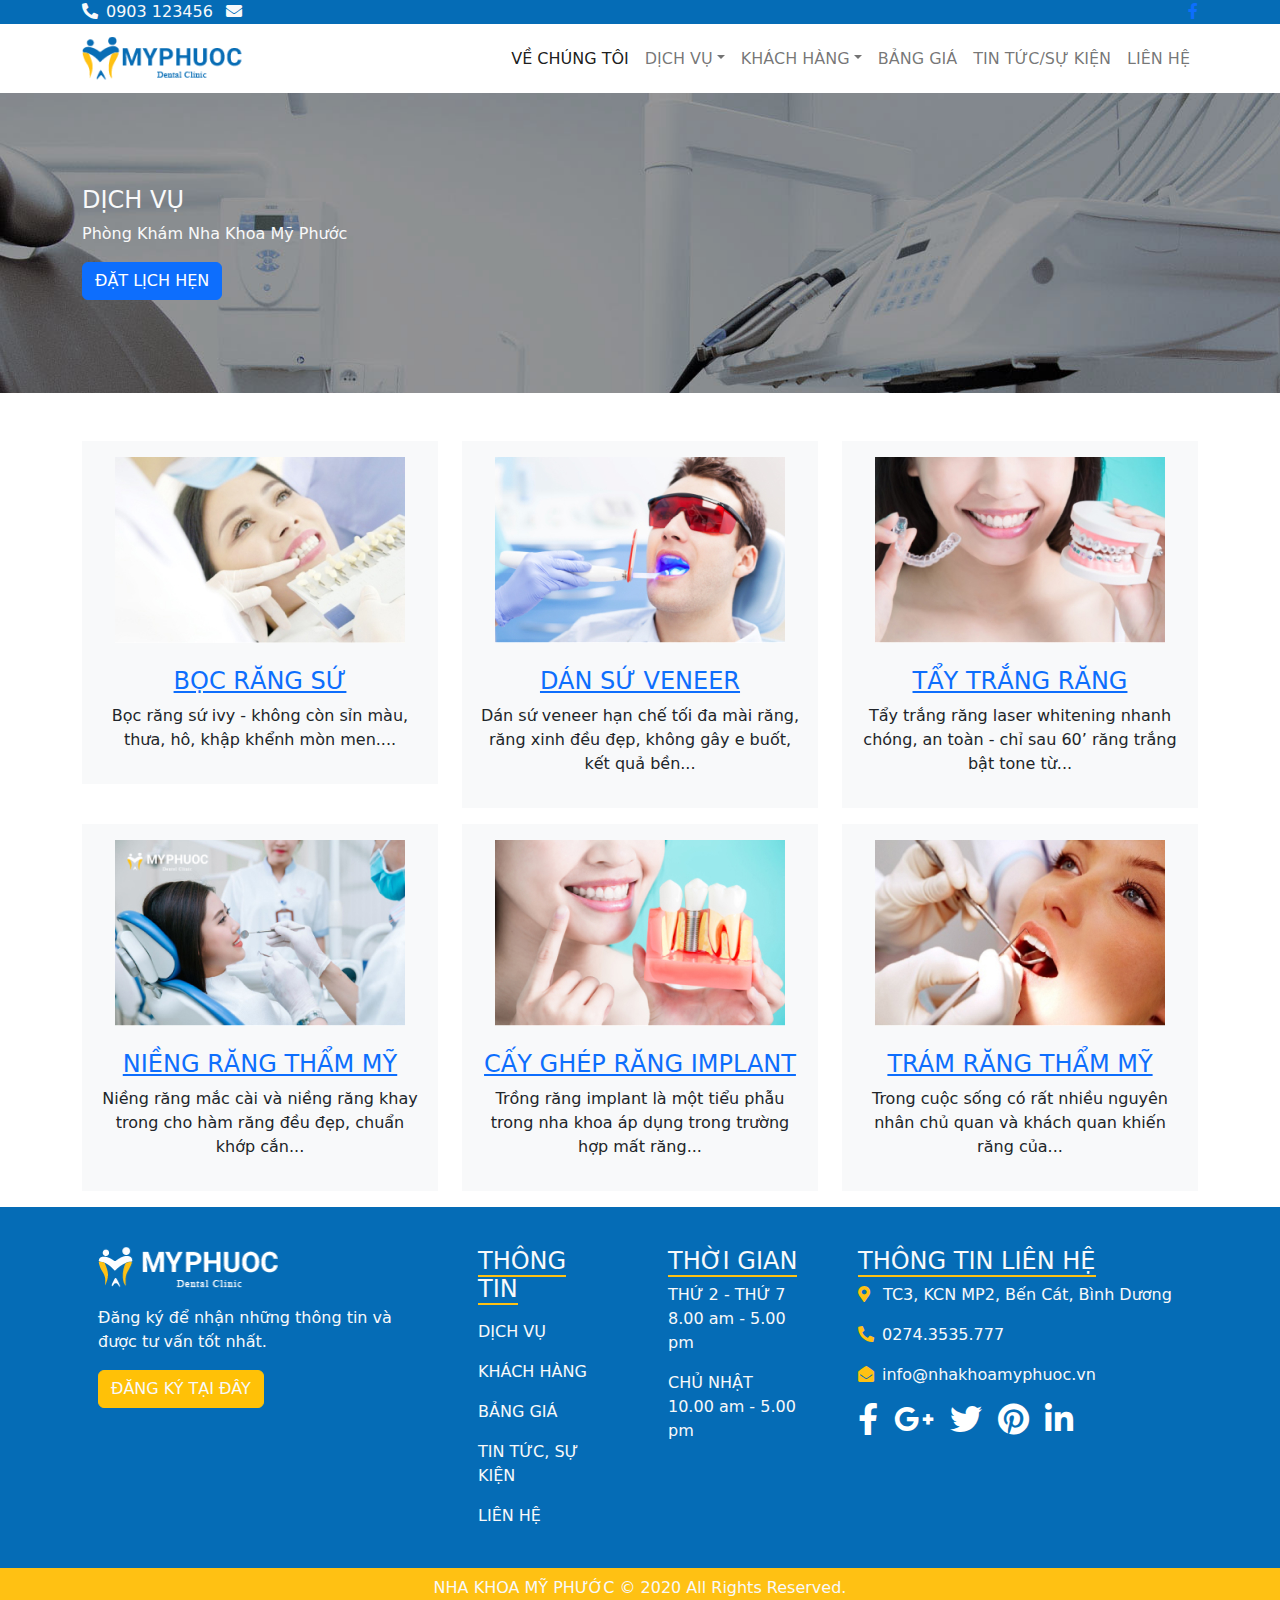
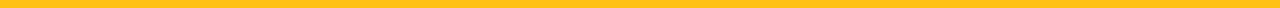
<file: services.html>
<!doctype html>
<html>
<head>
<meta charset="UTF-8">
<meta name="viewport" content="width=device-width, initial-scale=1">
<title>Nha Khoa My Phuoc</title>
<link rel="stylesheet" href="css/all.min.css">
<link rel="stylesheet" href="css/bootstrap.css">
<link rel="stylesheet" href="css/style.css">
<link rel="stylesheet" href="css/owl.theme.default.css">
<link rel="stylesheet" href="css/owl.carousel.css">
<link rel="icon" href="images/TITLE-ICON.png" type="image/x-icon">
<script src="js/bootstrap.bundle.min.js"></script>
</head>

<body>
<div class="top-bar bg-primary text-light">
  <div class="container d-flex justify-content-between">
    <div class="left"> <i class="fas fa-phone-alt me-2"></i>0903 123456 <i class="fas fa-envelope ms-2"></i> </div>
    <div class="right"> <a href="#"><i class="fab fa-facebook-f"></i></a> </div>
  </div>
</div>
<!--xong topbar-->
<nav class="navbar navbar-expand-lg bg-body-tertiary">
  <div class="container"> <a class="navbar-brand" href="index.html"><img src="images/LOGO 2 MPHUOCHC 1.png" alt=""></a>
    <button class="navbar-toggler" type="button" data-bs-toggle="collapse" data-bs-target="#navbarSupportedContent" aria-controls="navbarSupportedContent" aria-expanded="false" aria-label="Toggle navigation"> <span class="navbar-toggler-icon"></span> </button>
    <div class="collapse navbar-collapse" id="navbarSupportedContent">
      <ul class="navbar-nav ms-auto mb-2 mb-lg-0">
        <li class="nav-item"> <a class="nav-link active" aria-current="page" href="aboutus.html">VỀ CHÚNG TÔI</a> </li>
        <li class="nav-item dropdown"> <a class="nav-link dropdown-toggle" href="dichvu.html" role="button" data-bs-toggle="dropdown" aria-expanded="false">DỊCH VỤ</a>
          <ul class="dropdown-menu">
            <li><a class="dropdown-item" href="rangsu.html">BỌC RĂNG SỨ</a></li>
            <li><a class="dropdown-item" href="#">RĂNG SỨ THẨM MỸ</a></li>
            <li><a class="dropdown-item" href="#">TRỒNG IMPLANT</a></li>
            <li><a class="dropdown-item" href="#">NIỀNG RĂNG</a></li>
            <li><a class="dropdown-item" href="#">LẤY CAO RĂNG</a></li>
            <li><a class="dropdown-item" href="#">TRAM RANG THAM MY</a></li>
          </ul>
        </li>
        <li class="nav-item dropdown"> <a class="nav-link dropdown-toggle" href="#" role="button" data-bs-toggle="dropdown" aria-expanded="false">KHÁCH HÀNG</a>
          <ul class="dropdown-menu">
            <li><a class="dropdown-item" href="hinhanh.html">HÌNH ẢNH</a></li>
            <li><a class="dropdown-item" href="camnhan.html">CẢM NHẬN</a></li>
          </ul>
        </li>
        <li class="nav-item"> <a class="nav-link" href="#">BẢNG GIÁ</a> </li>
        <li class="nav-item"> <a class="nav-link" href="tintuc.html">TIN TỨC/SỰ KIỆN</a> </li>
        <li class="nav-item"> <a class="nav-link" href="lienhe.html">LIÊN HỆ</a></li>
      </ul>
    </div>
  </div>
</nav>
<!--xong menu-->
<section id="page-header">
  <div class="container">
    <h4 class="text-light">DỊCH VỤ</h4>
    <p class="text-light">Phòng Khám Nha Khoa Mỹ Phước</p>
    <button type="button" class="btn btn-primary">ĐẶT LỊCH HẸN</button>
  </div>
</section>
<main>
	<section id="service">
    <div class="container mt-5">
      <div class="row">
        <div class="col-12 col-sm-6 col-md-6 col-lg-4 mb-3">
          <div class="bg-light p-3 text-center"> <img src="images/dv_img1 1.jpg" alt="" class="img-fluid">
            <h4 class="mt-4"><a href="rangsu.html">BỌC RĂNG SỨ</a></h4>
            <p>Bọc răng sứ ivy - không còn sỉn màu, thưa, hô, khập khểnh mòn men....</p>
          </div>
        </div>
        <div class="col-12 col-sm-6 col-md-6 col-lg-4 mb-3">
          <div class="bg-light p-3 text-center"> <img src="images/dv_img2 1.jpg" alt="" class="img-fluid">
            <h4 class="mt-4"><a href="#">DÁN SỨ VENEER</a></h4>
            <p>Dán sứ veneer hạn chế tối đa mài răng, răng xinh đều đẹp, không gây e buốt, kết quả bền...</p>
          </div>
        </div>
        <div class="col-12 col-sm-6 col-md-6 col-lg-4 mb-3">
          <div class="bg-light p-3 text-center"> <img src="images/dv_img3 1.jpg" alt="" class="img-fluid">
            <h4 class="mt-4"><a href="#">TẨY TRẮNG RĂNG</a></h4>
            <p>Tẩy trắng răng laser whitening nhanh chóng, an toàn - chỉ sau 60’ răng trắng bật tone từ...</p>
          </div>
        </div>
        <div class="col-12 col-sm-6 col-md-6 col-lg-4 mb-3">
          <div class="bg-light p-3 text-center"> <img src="images/dv_img4 1.jpg" alt="" class="img-fluid">
            <h4 class="mt-4"><a href="#">NIỀNG RĂNG THẨM MỸ</a></h4>
            <p>Niềng răng mắc cài và niềng răng khay trong cho hàm răng đều đẹp, chuẩn khớp cắn...</p>
          </div>
        </div>
        <div class="col-12 col-sm-6 col-md-6 col-lg-4 mb-3">
          <div class="bg-light p-3 text-center"> <img src="images/dv_img5 1.jpg" alt="" class="img-fluid">
            <h4 class="mt-4"><a href="#">CẤY GHÉP RĂNG IMPLANT</a></h4>
            <p>Trồng răng implant là một tiểu phẫu trong nha khoa áp dụng trong trường hợp mất răng...</p>
          </div>
        </div>
        <div class="col-12 col-sm-6 col-md-6 col-lg-4 mb-3">
          <div class="bg-light p-3 text-center"> <img src="images/dv_img6 1.jpg" alt="" class="img-fluid">
            <h4 class="mt-4"><a href="#">TRÁM RĂNG THẨM MỸ</a></h4>
            <p>Trong cuộc sống có rất nhiều nguyên nhân chủ quan và khách quan khiến răng của...</p>
          </div>
        </div>
      </div>
    </div>
  </section>
	</main>
<footer class="bg-primary text-light">
  <div class="container pt-4">
    <div class="row">
      <div class="col-12 col-sm-6 col-md-6 col-lg-4 mb-3">
        <div class="p-3"> <a href="index.html"><img src="images/logo_footer.png" alt=""></a>
          <p class="pt-3">Đăng ký để nhận những thông tin và được tư vấn tốt nhất.</p>
          <button type="button" class="btn btn-warning text-light">ĐĂNG KÝ TẠI ĐÂY</button>
        </div>
      </div>
      <div class="col-12 col-sm-6 col-md-6 col-lg-2 mb-3">
        <div class="p-3">
          <h4> <span class="gach-chan">THÔNG TIN</span></h4>
          <ul class="navbar-nav">
            <li class="nav-item"><a href="dichvu.html" class="nav-link">DỊCH VỤ</a></li>
            <li class="nav-item"><a href="hinhanh.html" class="nav-link">KHÁCH HÀNG</a></li>
            <li class="nav-item"><a href="#" class="nav-link">BẢNG GIÁ</a></li>
            <li class="nav-item"><a href="tintuc.html" class="nav-link">TIN TỨC, SỰ KIỆN</a></li>
            <li class="nav-item"><a href="lienhe.html" class="nav-link">LIÊN HỆ</a></li>
          </ul>
        </div>
      </div>
      <div class="col-12 col-sm-6 col-md-6 col-lg-2 mb-3">
        <div class="p-3">
          <h4> <span class="gach-chan">THỜI GIAN</span></h4>
          <p>THỨ 2 - THỨ 7 <br>
            8.00 am - 5.00 pm</p>
          <p> CHỦ NHẬT <br>
            10.00 am - 5.00 pm </p>
        </div>
      </div>
      <div class="col-12 col-sm-6 col-md-6 col-lg-4 mb-3">
        <div class="p-3">
          <h4> <span class="gach-chan">THÔNG TIN LIÊN HỆ</span></h4>
          <p> <i class="fas fa-map-marker-alt pe-2"></i> TC3, KCN MP2, Bến Cát, Bình Dương</p>
          <p><i class="fas fa-phone-alt pe-2"></i>0274.3535.777</p>
          <p> <i class="fas fa-envelope-open pe-2"></i>info@nhakhoamyphuoc.vn</p>
          <div class="icon-brand d-flex"> <a href="#"><i class="fab fa-facebook-f pe-3 fa-2x"></i></a> <a href="#"><i class="fab fa-google-plus-g pe-3 fa-2x"></i></a> <a href="#"><i class="fab fa-twitter pe-3 fa-2x"></i></a> <a href="#"><i class="fab fa-pinterest pe-3 fa-2x"></i></a> <a href="#"><i class="fab fa-linkedin-in pe-3 fa-2x"></i></a> </div>
        </div>
      </div>
    </div>
  </div>
</footer>
<div class="footer2 bg-warning text-light text-center">
	<p>NHA KHOA MỸ PHƯỚC © 2020 All Rights Reserved.</p>
	</div>
</body>
</html>
</file>
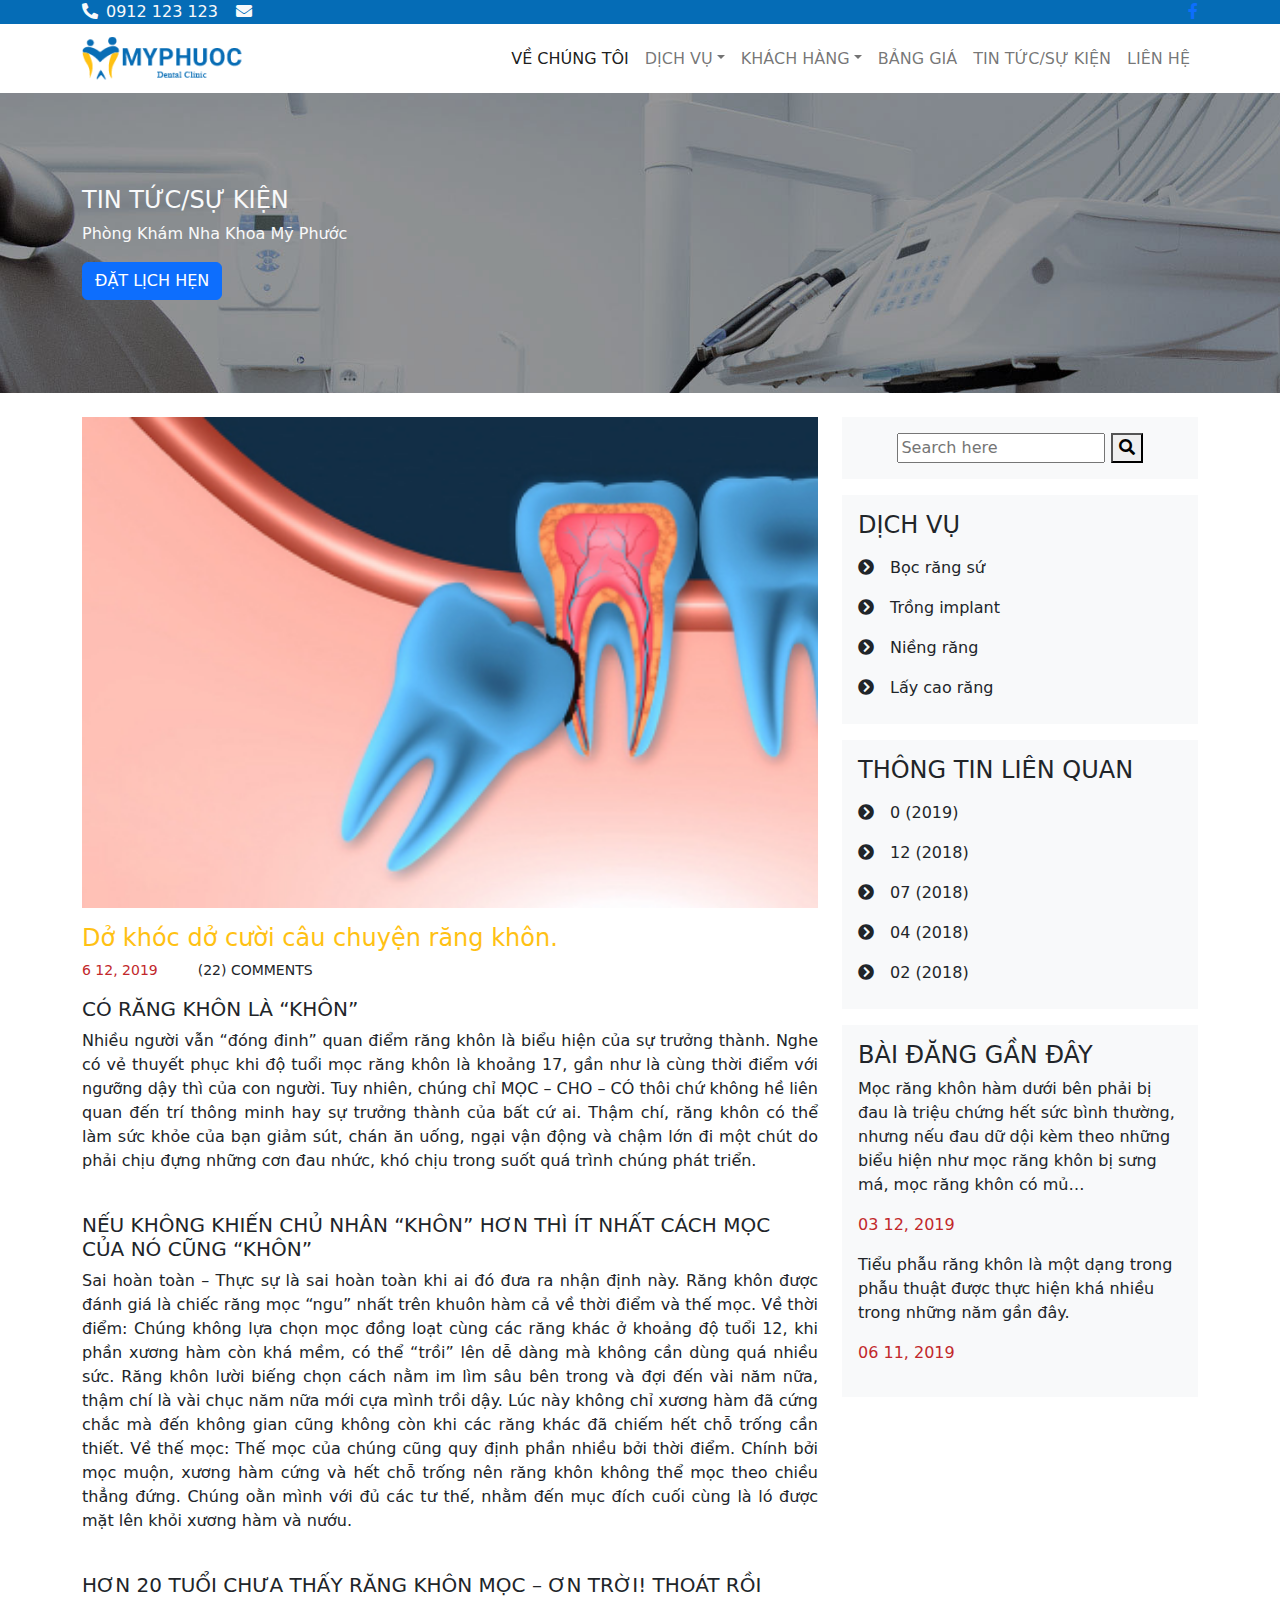
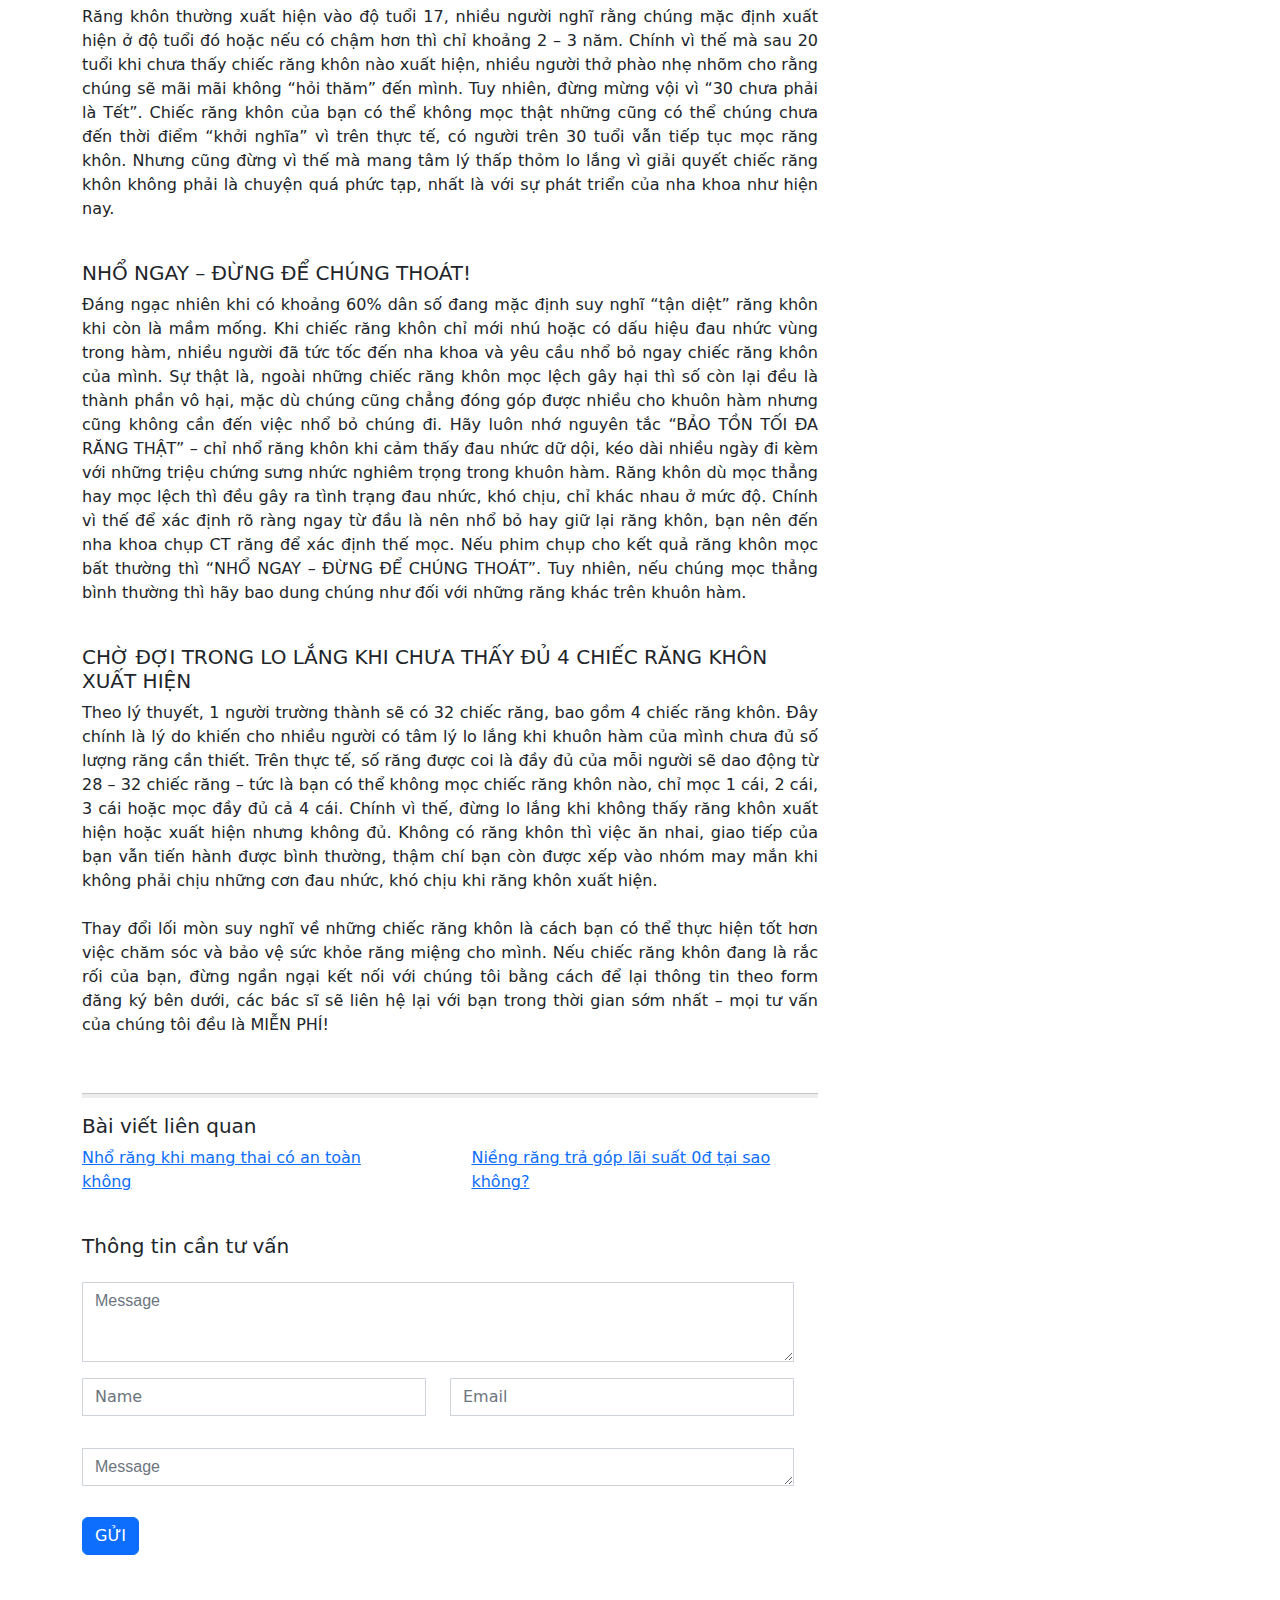
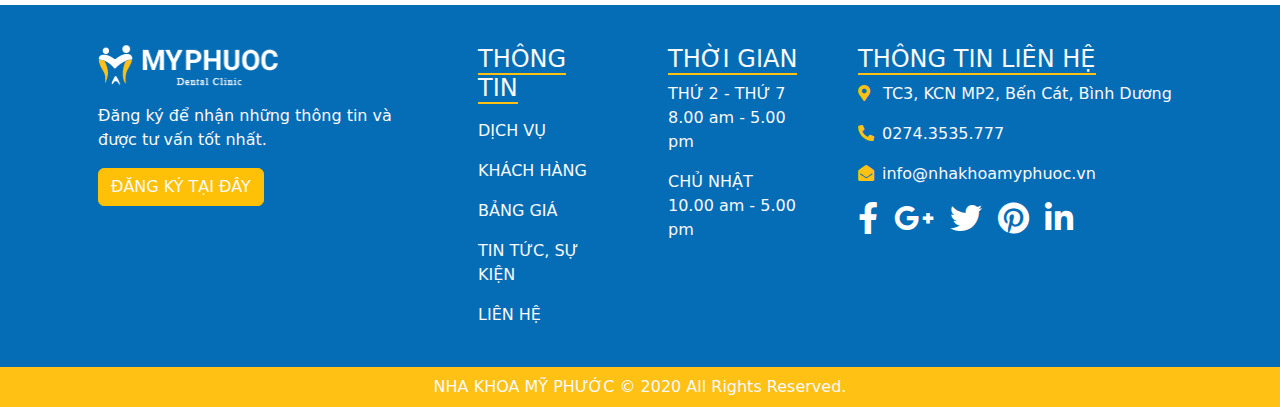
<file: tintuc-2.html>
<!doctype html>
<html>
<head>
<meta charset="UTF-8">
<meta name="viewport" content="width=device-width, initial-scale=1">
<title>Nha Khoa My Phuoc</title>
<link rel="stylesheet" href="css/all.min.css">
<link rel="stylesheet" href="css/bootstrap.css">
<link rel="stylesheet" href="css/style.css">
<link rel="stylesheet" href="css/owl.theme.default.css">
<link rel="stylesheet" href="css/owl.carousel.css">
<link rel="icon" href="images/TITLE-ICON.png" type="image/x-icon">
<script src="js/bootstrap.bundle.min.js"></script>
</head>

<body>
<div class="top-bar bg-primary text-light">
  <div class="container d-flex justify-content-between">
    <div class="left"> <i class="fas fa-phone-alt me-2"></i>0912 123 123&nbsp; <i class="fas fa-envelope ms-2"></i> </div>
    <div class="right"> <a href="#"><i class="fab fa-facebook-f"></i></a> </div>
  </div>
</div>
<!--xong topbar-->
<nav class="navbar navbar-expand-lg bg-body-tertiary">
  <div class="container"> <a class="navbar-brand" href="index.html"><img src="images/LOGO 2 MPHUOCHC 1.png" alt=""></a>
    <button class="navbar-toggler" type="button" data-bs-toggle="collapse" data-bs-target="#navbarSupportedContent" aria-controls="navbarSupportedContent" aria-expanded="false" aria-label="Toggle navigation"> <span class="navbar-toggler-icon"></span> </button>
    <div class="collapse navbar-collapse" id="navbarSupportedContent">
      <ul class="navbar-nav ms-auto mb-2 mb-lg-0">
        <li class="nav-item"> <a class="nav-link active" aria-current="page" href="aboutus.html">VỀ CHÚNG TÔI</a> </li>
        <li class="nav-item dropdown"> <a class="nav-link dropdown-toggle" href="dichvu.html" role="button" data-bs-toggle="dropdown" aria-expanded="false">DỊCH VỤ</a>
          <ul class="dropdown-menu">
            <li><a class="dropdown-item" href="rangsu.html">BỌC RĂNG SỨ</a></li>
            <li><a class="dropdown-item" href="#">RĂNG SỨ THẨM MỸ</a></li>
            <li><a class="dropdown-item" href="#">TRỒNG IMPLANT</a></li>
            <li><a class="dropdown-item" href="#">NIỀNG RĂNG</a></li>
            <li><a class="dropdown-item" href="#">LẤY CAO RĂNG</a></li>
            <li><a class="dropdown-item" href="#">TRAM RANG THAM MY</a></li>
          </ul>
        </li>
        <li class="nav-item dropdown"> <a class="nav-link dropdown-toggle" href="#" role="button" data-bs-toggle="dropdown" aria-expanded="false">KHÁCH HÀNG</a>
          <ul class="dropdown-menu">
            <li><a class="dropdown-item" href="hinhanh.html">HÌNH ẢNH</a></li>
            <li><a class="dropdown-item" href="camnhan.html">CẢM NHẬN</a></li>
          </ul>
        </li>
        <li class="nav-item"> <a class="nav-link" href="#">BẢNG GIÁ</a> </li>
        <li class="nav-item"> <a class="nav-link" href="tintuc.html">TIN TỨC/SỰ KIỆN</a> </li>
        <li class="nav-item"> <a class="nav-link" href="lienhe.html">LIÊN HỆ</a></li>
      </ul>
    </div>
  </div>
</nav>
<!--xong menu-->
<section id="page-header">
  <div class="container">
    <h4 class="text-light">TIN TỨC/SỰ KIỆN</h4>
    <p class="text-light">Phòng Khám Nha Khoa Mỹ Phước</p>
    <button type="button" class="btn btn-primary">ĐẶT LỊCH HẸN</button>
  </div>
</section>
<main>
  <section id="baibao" class="mt-4">
    <div class="container">
      <div class="row">
        <div class="col-12 col-sm-12 col-md-12 col-lg-8 col-xl-8 mb-3">
          <div class="hinh-bao"><img src="images/post-img-small-1 1.jpg" alt="" class="img-fluid" style="width: 100%"></div>
          <h4 class="mt-3 text-warning">Dở khóc dở cười câu chuyện răng khôn.</h4>
          <div class="note d-flex">
            <p style="font-size: 14px; padding-right: 40px; color:#C2282B">6 12, 2019 </p>
            <p style="font-size: 14px">(22) COMMENTS</p>
          </div>
          <h5>CÓ RĂNG KHÔN LÀ “KHÔN”</h5>
			<p style="text-align: justify">Nhiều người vẫn “đóng đinh” quan điểm răng khôn là biểu hiện của sự trưởng thành. Nghe có vẻ thuyết phục khi độ tuổi mọc răng khôn là khoảng 17, gần như là cùng thời điểm với ngưỡng dậy thì của con người. Tuy nhiên, chúng chỉ MỌC – CHO – CÓ thôi chứ không hề liên quan đến trí thông minh hay sự trưởng thành của bất cứ ai. Thậm chí, răng khôn có thể làm sức khỏe của bạn giảm sút, chán ăn uống, ngại vận động và chậm lớn đi một chút do phải chịu đựng những cơn đau nhức, khó chịu trong suốt quá trình chúng phát triển.</p>
          <br>
			  <h5>NẾU KHÔNG KHIẾN CHỦ NHÂN “KHÔN” HƠN THÌ ÍT NHẤT CÁCH MỌC CỦA NÓ CŨNG “KHÔN”</h5>
			<p style="text-align: justify">Sai hoàn toàn – Thực sự là sai hoàn toàn khi ai đó đưa ra nhận định này. Răng khôn được đánh giá là chiếc răng mọc “ngu” nhất trên khuôn hàm cả về thời điểm và thế mọc. Về thời điểm: Chúng không lựa chọn mọc đồng loạt cùng các răng khác ở khoảng độ tuổi 12, khi phần xương hàm còn khá mềm, có thể “trồi” lên dễ dàng mà không cần dùng quá nhiều sức. Răng khôn lười biếng chọn cách nằm im lìm sâu bên trong và đợi đến vài năm nữa, thậm chí là vài chục năm nữa mới cựa mình trồi dậy. Lúc này không chỉ xương hàm đã cứng chắc mà đến không gian cũng không còn khi các răng khác đã chiếm hết chỗ trống cần thiết. Về thế mọc: Thế mọc của chúng cũng quy định phần nhiều bởi thời điểm. Chính bởi mọc muộn, xương hàm cứng và hết chỗ trống nên răng khôn không thể mọc theo chiều thẳng đứng. Chúng oằn mình với đủ các tư thế, nhằm đến mục đích cuối cùng là ló được mặt lên khỏi xương hàm và nướu.</p>
          <br>
			<h5>HƠN 20 TUỔI CHƯA THẤY RĂNG KHÔN MỌC – ƠN TRỜI! THOÁT RỒI</h5>
			<p style="text-align: justify">Răng khôn thường xuất hiện vào độ tuổi 17, nhiều người nghĩ rằng chúng mặc định xuất hiện ở độ tuổi đó hoặc nếu có chậm hơn thì chỉ khoảng 2 – 3 năm. Chính vì thế mà sau 20 tuổi khi chưa thấy chiếc răng khôn nào xuất hiện, nhiều người thở phào nhẹ nhõm cho rằng chúng sẽ mãi mãi không “hỏi thăm” đến mình. Tuy nhiên, đừng mừng vội vì “30 chưa phải là Tết”. Chiếc răng khôn của bạn có thể không mọc thật những cũng có thể chúng chưa đến thời điểm “khởi nghĩa” vì trên thực tế, có người trên 30 tuổi vẫn tiếp tục mọc răng khôn. Nhưng cũng đừng vì thế mà mang tâm lý thấp thỏm lo lắng vì giải quyết chiếc răng khôn không phải là chuyện quá phức tạp, nhất là với sự phát triển của nha khoa như hiện nay.
</p>
          <br>
			<h5>NHỔ NGAY – ĐỪNG ĐỂ CHÚNG THOÁT!</h5>
			<p style="text-align: justify">Đáng ngạc nhiên khi có khoảng 60% dân số đang mặc định suy nghĩ “tận diệt” răng khôn khi còn là mầm mống. Khi chiếc răng khôn chỉ mới nhú hoặc có dấu hiệu đau nhức vùng trong hàm, nhiều người đã tức tốc đến nha khoa và yêu cầu nhổ bỏ ngay chiếc răng khôn của mình. Sự thật là, ngoài những chiếc răng khôn mọc lệch gây hại thì số còn lại đều là thành phần vô hại, mặc dù chúng cũng chẳng đóng góp được nhiều cho khuôn hàm nhưng cũng không cần đến việc nhổ bỏ chúng đi. Hãy luôn nhớ nguyên tắc “BẢO TỒN TỐI ĐA RĂNG THẬT” – chỉ nhổ răng khôn khi cảm thấy đau nhức dữ dội, kéo dài nhiều ngày đi kèm với những triệu chứng sưng nhức nghiêm trọng trong khuôn hàm. Răng khôn dù mọc thẳng hay mọc lệch thì đều gây ra tình trạng đau nhức, khó chịu, chỉ khác nhau ở mức độ. Chính vì thế để xác định rõ ràng ngay từ đầu là nên nhổ bỏ hay giữ lại răng khôn, bạn nên đến nha khoa chụp CT răng để xác định thế mọc. Nếu phim chụp cho kết quả răng khôn mọc bất thường thì “NHỔ NGAY – ĐỪNG ĐỂ CHÚNG THOÁT”. Tuy nhiên, nếu chúng mọc thẳng bình thường thì hãy bao dung chúng như đối với những răng khác trên khuôn hàm.</p>
          <br>
			<h5>CHỜ ĐỢI TRONG LO LẮNG KHI CHƯA THẤY ĐỦ 4 CHIẾC RĂNG KHÔN XUẤT HIỆN</h5>
			<p style="text-align: justify">Theo lý thuyết, 1 người trường thành sẽ có 32 chiếc răng, bao gồm 4 chiếc răng khôn. Đây chính là lý do khiến cho nhiều người có tâm lý lo lắng khi khuôn hàm của mình chưa đủ số lượng răng cần thiết. Trên thực tế, số răng được coi là đầy đủ của mỗi người sẽ dao động từ 28 – 32 chiếc răng – tức là bạn có thể không mọc chiếc răng khôn nào, chỉ mọc 1 cái, 2 cái, 3 cái hoặc mọc đầy đủ cả 4 cái. Chính vì thế, đừng lo lắng khi không thấy răng khôn xuất hiện hoặc xuất hiện nhưng không đủ. Không có răng khôn thì việc ăn nhai, giao tiếp của bạn vẫn tiến hành được bình thường, thậm chí bạn còn được xếp vào nhóm may mắn khi không phải chịu những cơn đau nhức, khó chịu khi răng khôn xuất hiện. <br> <br>

Thay đổi lối mòn suy nghĩ về những chiếc răng khôn là cách bạn có thể thực hiện tốt hơn việc chăm sóc và bảo vệ sức khỏe răng miệng cho mình. Nếu chiếc răng khôn đang là rắc rối của bạn, đừng ngần ngại kết nối với chúng tôi bằng cách để lại thông tin theo form đăng ký bên dưới, các bác sĩ sẽ liên hệ lại với bạn trong thời gian sớm nhất – mọi tư vấn của chúng tôi đều là MIỄN PHÍ!</p>
          <br>
          <hr style="height: 5px; background-color: #B7B7B7;">
			<h5 class="mt-3">Bài viết liên quan</h5>
			<div class="baivietlienquan d-flex">
			<div class="bai1" style="margin-right:70px"><a href="#">Nhổ răng khi mang thai có an toàn không</a></div>
			<div class="bai1"><a href="#">Niềng răng trả góp lãi suất 0đ tại sao không?</a></div>
				</div>
            </div>
        <div class="col-12 col-sm-12 col-md-12 col-lg-4 col-xl-4 mb-3">
          <div class="bg-light p-3 text-center">
            <div class="search-box">
              <input class="search-box_input" type="text" placeholder="Search here">
              <button class="search-box_btn"> <i class="fas fa-search"></i> </button>
            </div>
          </div>
          <div class="bg-light p-3 mt-3">
            <h4>DỊCH VỤ</h4>
            <ul class="navbar-nav ms-auto mb-2 mb-lg-0">
              <li class="nav-item"><a class="nav-link" href="#"> <i class="fas fa-chevron-circle-right me-3"></i>Bọc răng sứ</a></li>
              <li class="nav-item"><a class="nav-link" href="#"> <i class="fas fa-chevron-circle-right me-3"></i>Trồng implant</a></li>
              <li class="nav-item"><a class="nav-link" href="#"> <i class="fas fa-chevron-circle-right me-3"></i>Niềng răng</a></li>
              <li class="nav-item"><a class="nav-link" href="#"> <i class="fas fa-chevron-circle-right me-3"></i>Lấy cao răng</a></li>
            </ul>
          </div>
          <div class="bg-light p-3 mt-3">
            <h4>THÔNG TIN LIÊN QUAN</h4>
            <ul class="navbar-nav ms-auto mb-2 mb-lg-0">
              <li class="nav-item"><a class="nav-link" href="#"> <i class="fas fa-chevron-circle-right me-3"></i>0 (2019)</a></li>
              <li class="nav-item"><a class="nav-link" href="#"> <i class="fas fa-chevron-circle-right me-3"></i>12 (2018)</a></li>
              <li class="nav-item"><a class="nav-link" href="#"> <i class="fas fa-chevron-circle-right me-3"></i>07 (2018)</a></li>
              <li class="nav-item"><a class="nav-link" href="#"> <i class="fas fa-chevron-circle-right me-3"></i>04 (2018)</a></li>
              <li class="nav-item"><a class="nav-link" href="#"> <i class="fas fa-chevron-circle-right me-3"></i>02 (2018)</a></li>
            </ul>
          </div>
          <div class="bg-light p-3 mt-3">
            <h4>BÀI ĐĂNG GẦN ĐÂY</h4>
            <p>Mọc răng khôn hàm dưới bên phải bị đau là triệu chứng hết sức bình thường, nhưng nếu đau dữ dội kèm theo những biểu hiện như mọc răng khôn bị sưng má, mọc răng khôn có mủ…</p>
            <p style="color: #C2282B">03 12,  2019</p>
            <p>Tiểu phẫu răng khôn là một dạng trong phẫu thuật được thực hiện khá nhiều trong những năm gần đây.</p>
            <p style="color: #C2282B">06 11,  2019</p>
          </div>
        </div>
      </div>
		<div class="row">
		<div class="col-12 col-sm-12 col-md-12 col-lg-8 col-xl-8">
		<h5 class="my-4">Thông tin cần tư vấn</h5>
			 <form action="#" class="mb-3">
            <div class="row" style="width: 100%">
              <div class="col-12 col-sm-12 col-md-12 col-lg-12 col-xl-12">
                <textarea placeholder="Message" class="form-control" style="height:80px; font-family: Gotham, 'Helvetica Neue', Helvetica, Arial, 'sans-serif;"></textarea>
              </div>
            </div>
          </form>
		  <form action="#" class="mb-3">
            <div class="row" style="width: 100%">
              <div class="col-12 col-sm-12 col-md-12 col-lg-12 col-xl-6 mb-3">
                <input type="text" placeholder="Name" class="form-control">
              </div>
              <div class="col-12 col-sm-12 col-md-12 col-lg-12 col-xl-6">
                <input type="email" placeholder="Email" class="form-control">
				</div>
            </div>
          </form>
			 <form action="#" class="mb-3">
            <div class="row" style="width: 100%">
              <div class="col-12 col-sm-12 col-md-12 col-lg-12 col-xl-12">
                <textarea placeholder="Message" class="form-control" style="height:30px; font-family: Gotham, 'Helvetica Neue', Helvetica, Arial, 'sans-serif;"></textarea>
              </div>
            </div>
          </form>
		   <button type="button" class="btn btn-primary" style="margin-top: 15px; margin-bottom: 50px">GỬI</button>
		</div>
		</div>	
    </div>
  </section>
</main>
<footer class="bg-primary text-light">
  <div class="container pt-4">
    <div class="row">
      <div class="col-12 col-sm-6 col-md-6 col-lg-4 mb-3">
        <div class="p-3"> <a href="index.html"><img src="images/logo_footer.png" alt=""></a>
          <p class="pt-3">Đăng ký để nhận những thông tin và được tư vấn tốt nhất.</p>
          <button type="button" class="btn btn-warning text-light">ĐĂNG KÝ TẠI ĐÂY</button>
        </div>
      </div>
      <div class="col-12 col-sm-6 col-md-6 col-lg-2 mb-3">
        <div class="p-3">
          <h4> <span class="gach-chan">THÔNG TIN</span></h4>
          <ul class="navbar-nav">
            <li class="nav-item"><a href="dichvu.html" class="nav-link">DỊCH VỤ</a></li>
            <li class="nav-item"><a href="hinhanh.html" class="nav-link">KHÁCH HÀNG</a></li>
            <li class="nav-item"><a href="#" class="nav-link">BẢNG GIÁ</a></li>
            <li class="nav-item"><a href="tintuc.html" class="nav-link">TIN TỨC, SỰ KIỆN</a></li>
            <li class="nav-item"><a href="lienhe.html" class="nav-link">LIÊN HỆ</a></li>
          </ul>
        </div>
      </div>
      <div class="col-12 col-sm-6 col-md-6 col-lg-2 mb-3">
        <div class="p-3">
          <h4> <span class="gach-chan">THỜI GIAN</span></h4>
          <p>THỨ 2 - THỨ 7 <br>
            8.00 am - 5.00 pm</p>
          <p> CHỦ NHẬT <br>
            10.00 am - 5.00 pm </p>
        </div>
      </div>
      <div class="col-12 col-sm-6 col-md-6 col-lg-4 mb-3">
        <div class="p-3">
          <h4> <span class="gach-chan">THÔNG TIN LIÊN HỆ</span></h4>
          <p> <i class="fas fa-map-marker-alt pe-2"></i> TC3, KCN MP2, Bến Cát, Bình Dương</p>
          <p><i class="fas fa-phone-alt pe-2"></i>0274.3535.777</p>
          <p> <i class="fas fa-envelope-open pe-2"></i>info@nhakhoamyphuoc.vn</p>
          <div class="icon-brand d-flex"> <a href="#"><i class="fab fa-facebook-f pe-3 fa-2x"></i></a> <a href="#"><i class="fab fa-google-plus-g pe-3 fa-2x"></i></a> <a href="#"><i class="fab fa-twitter pe-3 fa-2x"></i></a> <a href="#"><i class="fab fa-pinterest pe-3 fa-2x"></i></a> <a href="#"><i class="fab fa-linkedin-in pe-3 fa-2x"></i></a> </div>
        </div>
      </div>
    </div>
  </div>
</footer>
<div class="footer2 bg-warning text-light text-center">
  <p>NHA KHOA MỸ PHƯỚC © 2020 All Rights Reserved.</p>
</div>
</body>
</html>
</file>
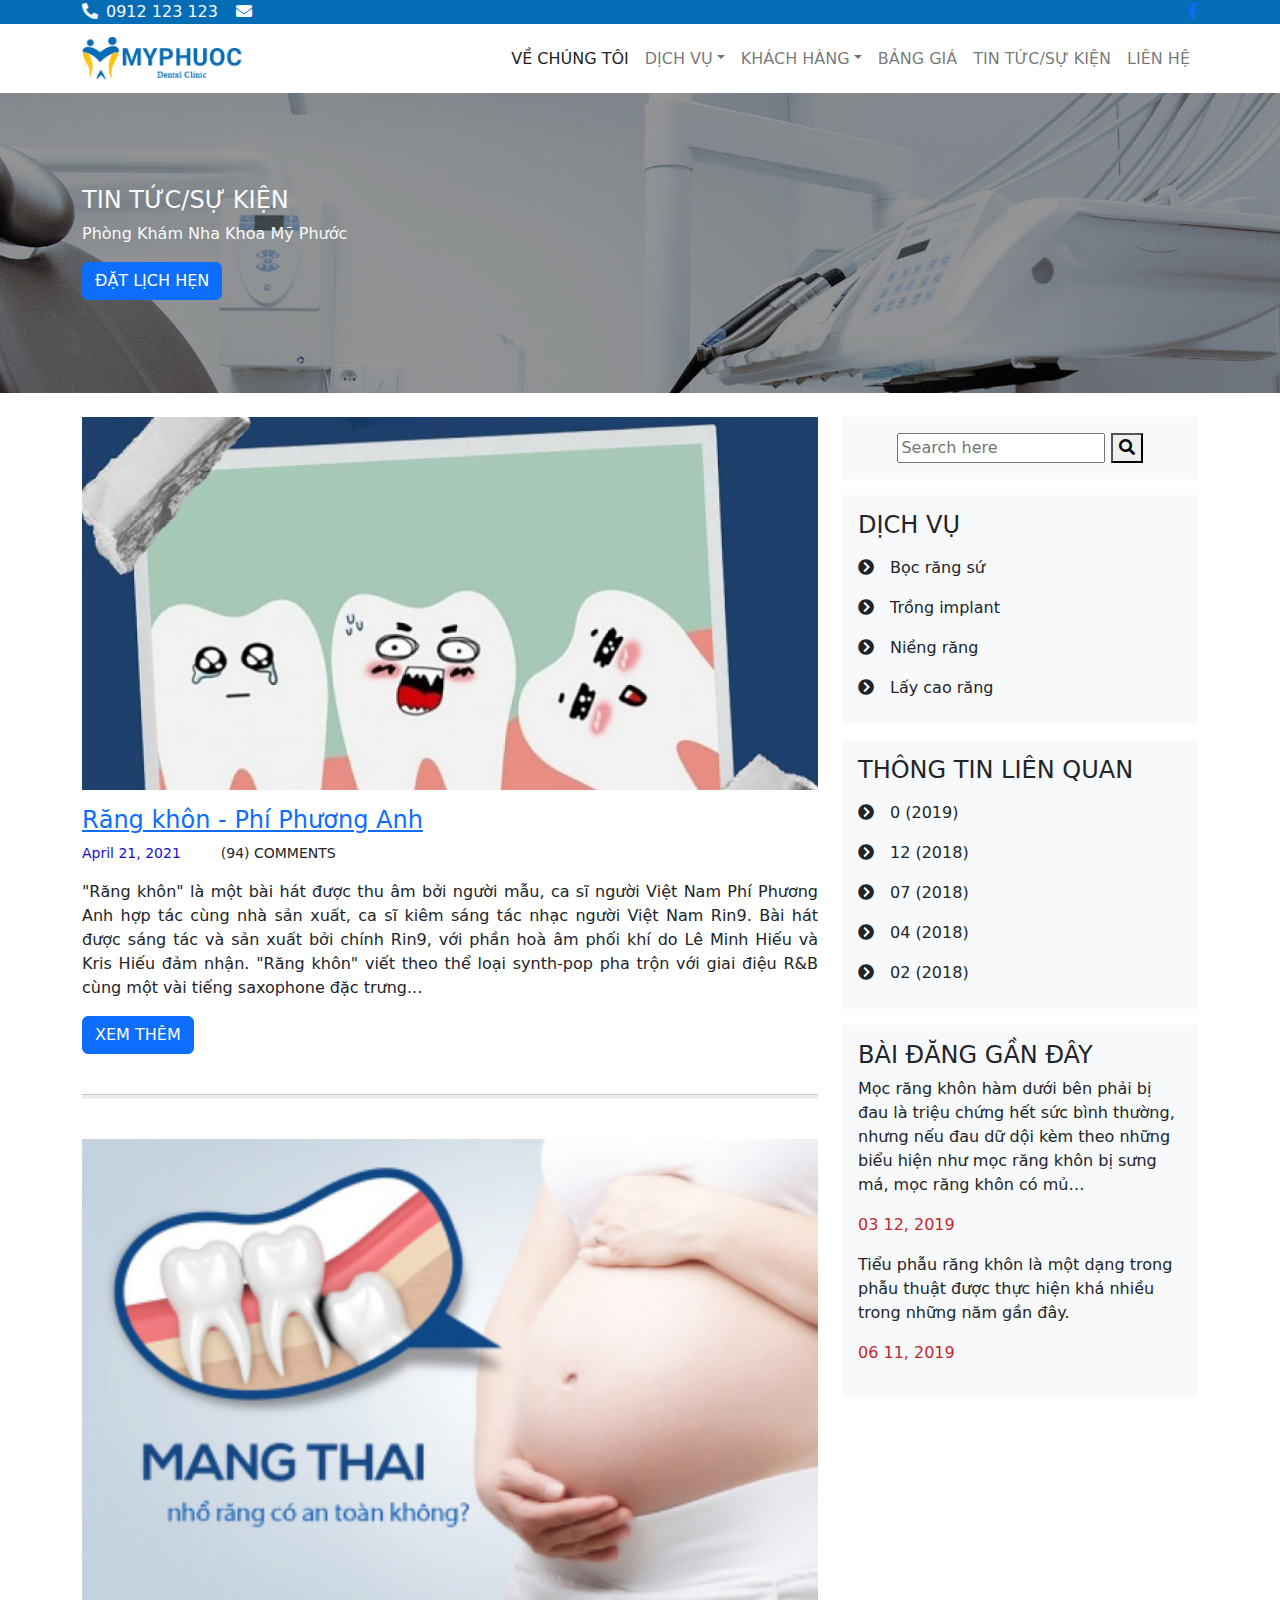
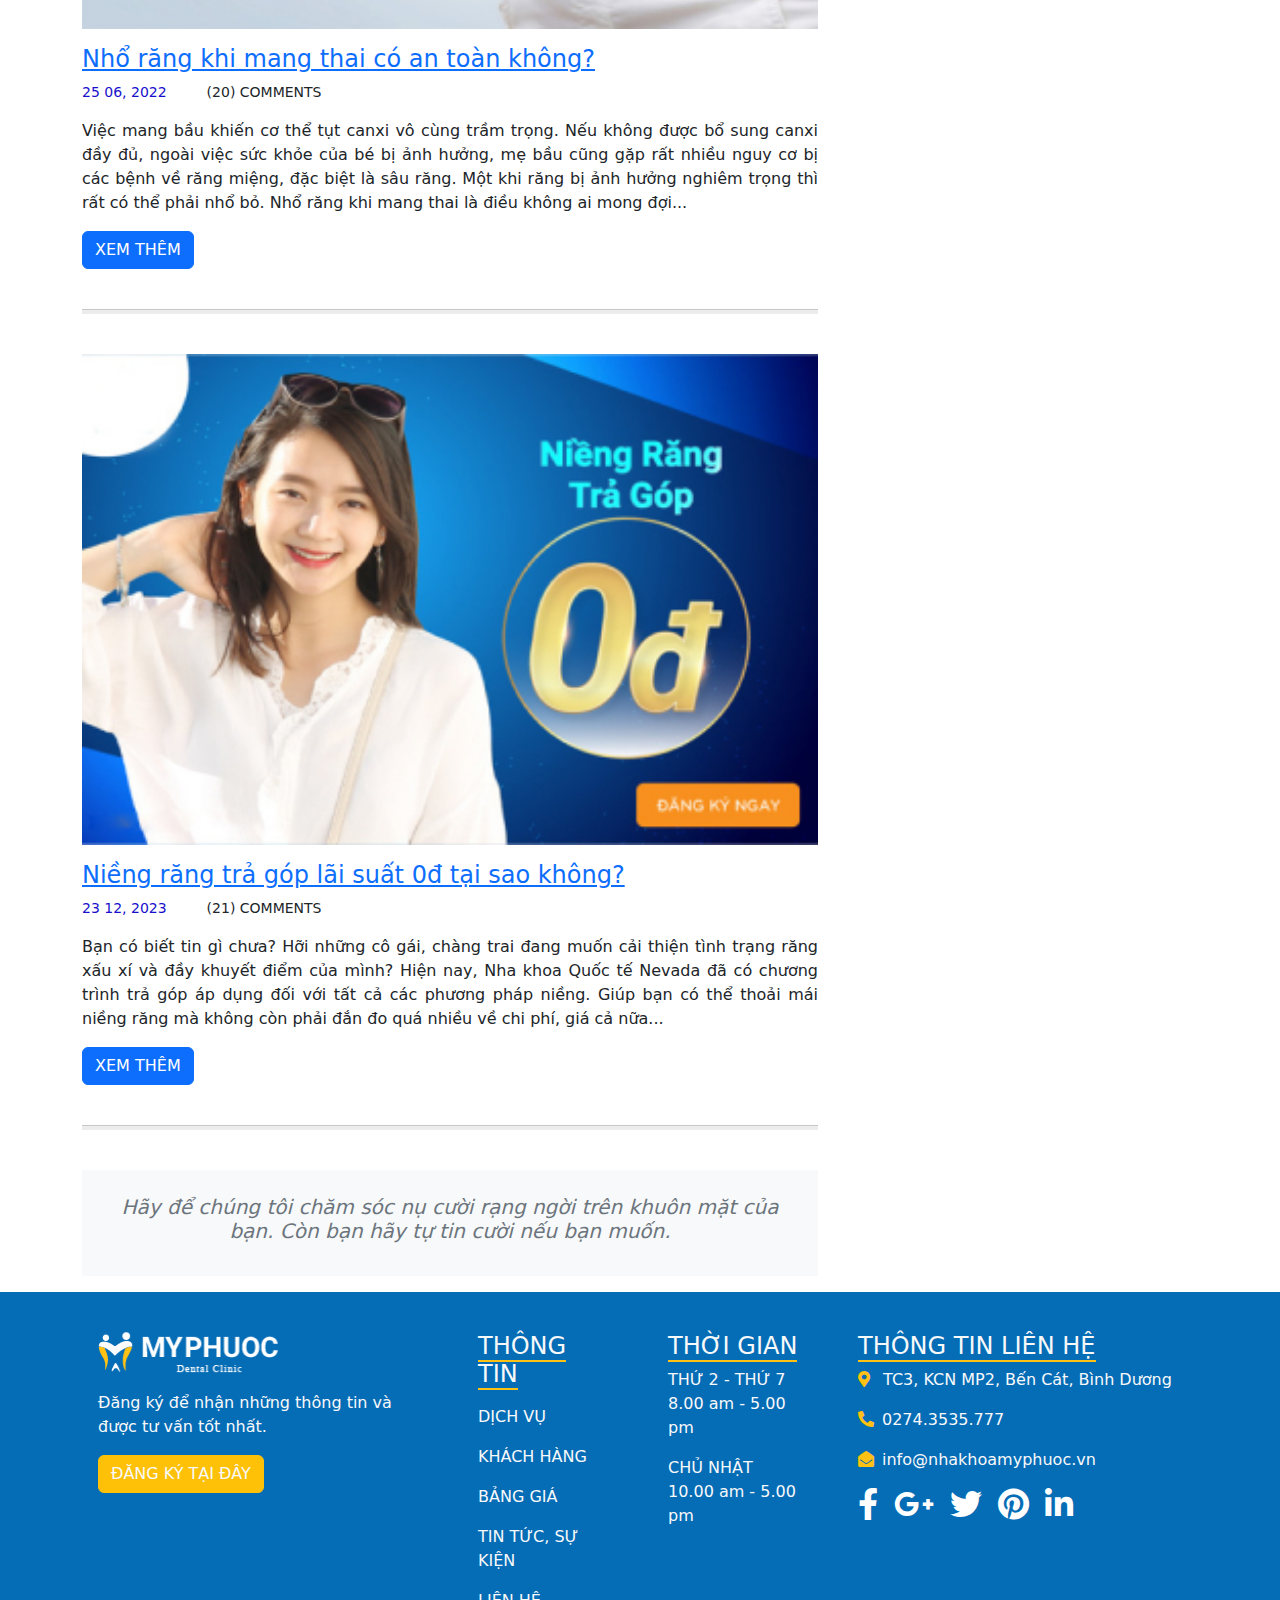
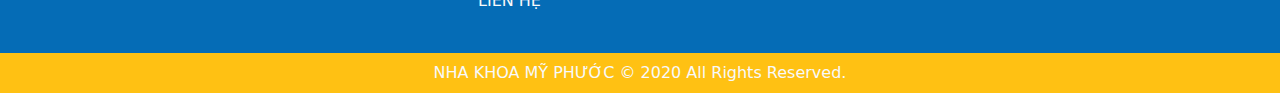
<file: tintuc.html>
<!doctype html>
<html>
<head>
<meta charset="UTF-8">
<meta name="viewport" content="width=device-width, initial-scale=1">
<title>Nha Khoa My Phuoc</title>
<link rel="stylesheet" href="css/all.min.css">
<link rel="stylesheet" href="css/bootstrap.css">
<link rel="stylesheet" href="css/style.css">
<link rel="stylesheet" href="css/owl.theme.default.css">
<link rel="stylesheet" href="css/owl.carousel.css">
<link rel="icon" href="images/TITLE-ICON.png" type="image/x-icon">
<script src="js/bootstrap.bundle.min.js"></script>
</head>

<body>
<div class="top-bar bg-primary text-light">
  <div class="container d-flex justify-content-between">
    <div class="left"> <i class="fas fa-phone-alt me-2"></i>0912 123 123&nbsp; <i class="fas fa-envelope ms-2"></i> </div>
    <div class="right"> <a href="#"><i class="fab fa-facebook-f"></i></a> </div>
  </div>
</div>
<!--xong topbar-->
<nav class="navbar navbar-expand-lg bg-body-tertiary">
  <div class="container"> <a class="navbar-brand" href="index.html"><img src="images/LOGO 2 MPHUOCHC 1.png" alt=""></a>
    <button class="navbar-toggler" type="button" data-bs-toggle="collapse" data-bs-target="#navbarSupportedContent" aria-controls="navbarSupportedContent" aria-expanded="false" aria-label="Toggle navigation"> <span class="navbar-toggler-icon"></span> </button>
    <div class="collapse navbar-collapse" id="navbarSupportedContent">
      <ul class="navbar-nav ms-auto mb-2 mb-lg-0">
        <li class="nav-item"> <a class="nav-link active" aria-current="page" href="aboutus.html">VỀ CHÚNG TÔI</a> </li>
        <li class="nav-item dropdown"> <a class="nav-link dropdown-toggle" href="dichvu.html" role="button" data-bs-toggle="dropdown" aria-expanded="false">DỊCH VỤ</a>
          <ul class="dropdown-menu">
            <li><a class="dropdown-item" href="rangsu.html">BỌC RĂNG SỨ</a></li>
            <li><a class="dropdown-item" href="#">RĂNG SỨ THẨM MỸ</a></li>
            <li><a class="dropdown-item" href="#">TRỒNG IMPLANT</a></li>
            <li><a class="dropdown-item" href="#">NIỀNG RĂNG</a></li>
            <li><a class="dropdown-item" href="#">LẤY CAO RĂNG</a></li>
            <li><a class="dropdown-item" href="#">TRAM RANG THAM MY</a></li>
          </ul>
        </li>
        <li class="nav-item dropdown"> <a class="nav-link dropdown-toggle" href="#" role="button" data-bs-toggle="dropdown" aria-expanded="false">KHÁCH HÀNG</a>
          <ul class="dropdown-menu">
            <li><a class="dropdown-item" href="hinhanh.html">HÌNH ẢNH</a></li>
            <li><a class="dropdown-item" href="camnhan.html">CẢM NHẬN</a></li>
          </ul>
        </li>
        <li class="nav-item"> <a class="nav-link" href="#">BẢNG GIÁ</a> </li>
        <li class="nav-item"> <a class="nav-link" href="tintuc.html">TIN TỨC/SỰ KIỆN</a> </li>
        <li class="nav-item"> <a class="nav-link" href="lienhe.html">LIÊN HỆ</a></li>
      </ul>
    </div>
  </div>
</nav>
<!--xong menu-->
<section id="page-header">
  <div class="container">
    <h4 class="text-light">TIN TỨC/SỰ KIỆN</h4>
    <p class="text-light">Phòng Khám Nha Khoa Mỹ Phước</p>
    <button type="button" class="btn btn-primary">ĐẶT LỊCH HẸN</button>
  </div>
</section>
<main>
  <section id="baibao" class="mt-4 mb-10">
    <div class="container">
      <div class="row">
        <div class="col-12 col-sm-12 col-md-12 col-lg-8 col-xl-8 mb-3">
          <div class="hinh-bao"><img src="images/post-img-1 1.png" alt="" class="img-fluid" style="width: 100%"></div>
        <h4 class="mt-3"> <a href="tintuc-2.html">Răng khôn - Phí Phương Anh</a></h4>
          <div class="note d-flex">
            <p style="font-size: 14px; padding-right: 40px; color:#170FCC">April 21, 2021 </p>
            <p style="font-size: 14px">(94) COMMENTS</p>
          </div>
          <p style="text-align: justify">"Răng khôn" là một bài hát được thu âm bởi người mẫu, ca sĩ người Việt Nam Phí Phương Anh hợp tác cùng nhà sản xuất, ca sĩ kiêm sáng tác nhạc người Việt Nam Rin9. Bài hát được sáng tác và sản xuất bởi chính Rin9, với phần hoà âm phối khí do Lê Minh Hiếu và Kris Hiếu đảm nhận. "Răng khôn" viết theo thể loại synth-pop pha trộn với giai điệu R&B cùng một vài tiếng saxophone đặc trưng...</p>
          <button type="button" class="btn btn-primary">XEM THÊM</button>
          <br>
          <br>
          <hr style="height: 5px; background-color: #B7B7B7;">
          <br>
          <div class="hinh-bao"><img src="images/post-img-small-2 1.jpg" alt="" class="img-fluid" style="width: 100%"></div>
          <h4 class="mt-3"><a href="#">Nhổ răng khi mang thai có an toàn không?</a></h4>
          <div class="note d-flex">
            <p style="font-size: 14px; padding-right: 40px; color:#170FCC">25 06, 2022</p>
            <p style="font-size: 14px">(20) COMMENTS</p>
          </div>
          <p style="text-align: justify">Việc mang bầu khiến cơ thể tụt canxi vô cùng trầm trọng. Nếu không được bổ sung canxi đầy đủ, ngoài việc sức khỏe của bé bị ảnh hưởng, mẹ bầu cũng gặp rất nhiều nguy cơ bị các bệnh về răng miệng, đặc biệt là sâu răng. Một khi răng bị ảnh hưởng nghiêm trọng thì rất có thể phải nhổ bỏ. Nhổ răng khi mang thai là điều không ai mong đợi...</p>
          <button type="button" class="btn btn-primary">XEM THÊM</button>
          <br>
          <br>
          <hr style="height: 5px; background-color: #B7B7B7;">
          <br>
          <div class="hinh-bao"><img src="images/post-img-small-3 1.jpg" alt="" class="img-fluid" style="width: 100%"></div>
          <h4 class="mt-3"><a href="#">Niềng răng trả góp lãi suất 0đ tại sao không?</a></h4>
          <div class="note d-flex">
            <p style="font-size: 14px; padding-right: 40px; color:#170FCC">23 12, 2023</p>
            <p style="font-size: 14px">(21) COMMENTS</p>
          </div>
          <p style="text-align: justify">Bạn có biết tin gì chưa? Hỡi những cô gái, chàng trai đang muốn cải thiện tình trạng răng xấu xí và đầy khuyết điểm của mình? Hiện nay, Nha khoa Quốc tế Nevada đã có chương trình trả góp áp dụng đối với tất cả các phương pháp niềng. Giúp bạn có thể thoải mái niềng răng mà không còn phải đắn đo quá nhiều về chi phí, giá cả nữa...</p>
          <button type="button" class="btn btn-primary">XEM THÊM</button>
          <br>
          <br>
          <hr style="height: 5px; background-color: #B7B7B7;">
          <br>
          <div class="bg-light text-center" style="padding: 25px">
            <h5 class="text-secondary"><i>Hãy để chúng tôi chăm sóc nụ cười rạng ngời trên khuôn mặt của bạn. Còn bạn hãy tự tin cười nếu bạn muốn.</i></h5>
          </div>
	
			
        </div>
        <div class="col-12 col-sm-12 col-md-12 col-lg-4 col-xl-4 mb-3">
          <div class="bg-light p-3 text-center">
            <div class="search-box">
              <input class="search-box_input" type="text" placeholder="Search here">
              <button class="search-box_btn"> <i class="fas fa-search"></i> </button>
            </div>
          </div>
          <div class="bg-light p-3 mt-3">
            <h4>DỊCH VỤ</h4>
            <ul class="navbar-nav ms-auto mb-2 mb-lg-0">
              <li class="nav-item"><a class="nav-link" href="#"> <i class="fas fa-chevron-circle-right me-3"></i>Bọc răng sứ</a></li>
              <li class="nav-item"><a class="nav-link" href="#"> <i class="fas fa-chevron-circle-right me-3"></i>Trồng implant</a></li>
              <li class="nav-item"><a class="nav-link" href="#"> <i class="fas fa-chevron-circle-right me-3"></i>Niềng răng</a></li>
              <li class="nav-item"><a class="nav-link" href="#"> <i class="fas fa-chevron-circle-right me-3"></i>Lấy cao răng</a></li>
            </ul>
          </div>
          <div class="bg-light p-3 mt-3">
            <h4>THÔNG TIN LIÊN QUAN</h4>
            <ul class="navbar-nav ms-auto mb-2 mb-lg-0">
              <li class="nav-item"><a class="nav-link" href="#"> <i class="fas fa-chevron-circle-right me-3"></i>0 (2019)</a></li>
              <li class="nav-item"><a class="nav-link" href="#"> <i class="fas fa-chevron-circle-right me-3"></i>12 (2018)</a></li>
              <li class="nav-item"><a class="nav-link" href="#"> <i class="fas fa-chevron-circle-right me-3"></i>07 (2018)</a></li>
              <li class="nav-item"><a class="nav-link" href="#"> <i class="fas fa-chevron-circle-right me-3"></i>04 (2018)</a></li>
              <li class="nav-item"><a class="nav-link" href="#"> <i class="fas fa-chevron-circle-right me-3"></i>02 (2018)</a></li>
            </ul>
          </div>
          <div class="bg-light p-3 mt-3">
            <h4>BÀI ĐĂNG GẦN ĐÂY</h4>
            <p>Mọc răng khôn hàm dưới bên phải bị đau là triệu chứng hết sức bình thường, nhưng nếu đau dữ dội kèm theo những biểu hiện như mọc răng khôn bị sưng má, mọc răng khôn có mủ…</p>
            <p style="color: #C2282B">03 12,  2019</p>
            <p>Tiểu phẫu răng khôn là một dạng trong phẫu thuật được thực hiện khá nhiều trong những năm gần đây.</p>
            <p style="color: #C2282B">06 11,  2019</p>
          </div>
        </div>
      </div>
    </div>
  </section>
</main>
<footer class="bg-primary text-light">
  <div class="container pt-4">
    <div class="row">
      <div class="col-12 col-sm-6 col-md-6 col-lg-4 mb-3">
        <div class="p-3"> <a href="index.html"><img src="images/logo_footer.png" alt=""></a>
          <p class="pt-3">Đăng ký để nhận những thông tin và được tư vấn tốt nhất.</p>
          <button type="button" class="btn btn-warning text-light">ĐĂNG KÝ TẠI ĐÂY</button>
        </div>
      </div>
      <div class="col-12 col-sm-6 col-md-6 col-lg-2 mb-3">
        <div class="p-3">
          <h4> <span class="gach-chan">THÔNG TIN</span></h4>
          <ul class="navbar-nav">
            <li class="nav-item"><a href="dichvu.html" class="nav-link">DỊCH VỤ</a></li>
            <li class="nav-item"><a href="hinhanh.html" class="nav-link">KHÁCH HÀNG</a></li>
            <li class="nav-item"><a href="#" class="nav-link">BẢNG GIÁ</a></li>
            <li class="nav-item"><a href="tintuc.html" class="nav-link">TIN TỨC, SỰ KIỆN</a></li>
            <li class="nav-item"><a href="lienhe.html" class="nav-link">LIÊN HỆ</a></li>
          </ul>
        </div>
      </div>
      <div class="col-12 col-sm-6 col-md-6 col-lg-2 mb-3">
        <div class="p-3">
          <h4> <span class="gach-chan">THỜI GIAN</span></h4>
          <p>THỨ 2 - THỨ 7 <br>
            8.00 am - 5.00 pm</p>
          <p> CHỦ NHẬT <br>
            10.00 am - 5.00 pm </p>
        </div>
      </div>
      <div class="col-12 col-sm-6 col-md-6 col-lg-4 mb-3">
        <div class="p-3">
          <h4> <span class="gach-chan">THÔNG TIN LIÊN HỆ</span></h4>
          <p> <i class="fas fa-map-marker-alt pe-2"></i> TC3, KCN MP2, Bến Cát, Bình Dương</p>
          <p><i class="fas fa-phone-alt pe-2"></i>0274.3535.777</p>
          <p> <i class="fas fa-envelope-open pe-2"></i>info@nhakhoamyphuoc.vn</p>
          <div class="icon-brand d-flex"> <a href="#"><i class="fab fa-facebook-f pe-3 fa-2x"></i></a> <a href="#"><i class="fab fa-google-plus-g pe-3 fa-2x"></i></a> <a href="#"><i class="fab fa-twitter pe-3 fa-2x"></i></a> <a href="#"><i class="fab fa-pinterest pe-3 fa-2x"></i></a> <a href="#"><i class="fab fa-linkedin-in pe-3 fa-2x"></i></a> </div>
        </div>
      </div>
    </div>
  </div>
</footer>
<div class="bottom-bar bg-warning text-light text-center">
  <p>NHA KHOA MỸ PHƯỚC © 2020 All Rights Reserved.</p>
</div>
</body>
</html>
</file>
<file: css/style.css>
@charset "UTF-8";
/* CSS Document */
html {
  scroll-behavior: smooth
}

*{
    box-sizing: border-box;
    text-decoration: none;
    list-style: none;
}

.header {
  width: 100%;
  height: 60px;
  line-height: 50px;
  padding: 5px 20px;
}
.header a {
  color: white
}
.header a:hover {
  color: #FFC113
}

.gach-chan {
  border-bottom: 2px solid #FFC113;
  padding-top: 3px
}

main {
  width: 100%;
  min-height: 500px
}

#dichvu a {
  text-decoration: none;
  color: #565656;
}
#dichvu a:hover {
  color: #FFC113
}

footer {
  width: 100%;
  min-height: 300px
}

footer .p-3 .icon-brand a {
  color: white
}

footer .p-3 p i {
  color: #FFC113
}

footer .navbar-nav .nav-item .nav-link:hover {
  color: #FFC113
}

footer .p-3 button:hover {
  background-color: #003287;
}

.footer2 {
  width: 100%;
  height: 40px;
  line-height: 40px;
}

#about button:hover {
  background-color: #FFC113;
  border: 1px #FFC113 solid
}

#why {
  width: 100%;
  min-height: 400px;
  background-image: url("../images/why.jpg");
  background-repeat: no-repeat;
  background-size: cover;
  background-position: top center;
  margin-top: 10px
}

#thanhcong .col-lg-6 .hinhkhach {
  position: relative
}

#thanhcong .col-lg-6 .befor {
text-align: center;
  height: 25px;
  line-height: 25px;
  color: #565656;
  top: 10px;
  background-color: #B7B7B7;
  width: 50px;
}

#thanhcong .col-lg-6 .beafter {
  position: absolute;
  top: 0%;
  width: 100%;
}
.m-20 {
  maggin: 0 20 0 0
}
#thanhcong button:hover {
  background-color: #FFC113;
  border: 1px #FFC113 solid
}
#feedback {
  width: 100%;
  min-height: 300px
}
#feedback .noidung img {
  width: 100px;
  height: 100px
}
#feedback .noidung {
  display: flex;
  justify-content: center;
  align-items: center;
  flex-direction: column
}
#news a {
  text-decoration: none;
  color: #565656;
}
#news a:hover {
  color: #FFC113
}
.bottom-bar {
  width: 100%;
  height: 40px;
  line-height: 40px;
}

#news row .col {
  display: flex
}

#lichhen {
  width: 100%;
  min-height: 250px
}

#lichhen button:hover {
  background-color: #FFC113;
  border: 1px #FFC113 solid
}

#page-header {
  background-image: url("../images/pageheader.png");
  width: 100%;
  min-height: 300px;
  background-repeat: no-repeat;
  background-size: cover;
  background-position: top center;
  display: flex; flex-direction: column; justify-content: center
}

#page-header button:hover {
  background-color: #FFC113;
  border: 1px #FFC113 solid
}

#doingu {
  width: 100%;
  min-height: 400px
}

#doingu img {
  width: 130px;
  height: 130px
}


#news .col-lg-4 .search-box .search-box_input{
	width: 100%;
}
#news .col-lg-4 .search-box{
  width: 100%;
  position: relative;
}
#news .col-lg-4 .search-box .search-box_btn {
  position: absolute;
  right: 0;
  top: 0;
  background-color: #036CB5
}
#news .col-lg-4 .search-box .search-box_btn i {
  color: white;
}
#news .col-lg-4 .search-box .search-box_btn i:hover {
  color: #FFC113;
}

#news button:hover {
  background-color: #FFC113;
  border: 1px #FFC113 solid	  	  
}

.box-xam{
	background-color: #313131;
	border-radius: 5px;
	width: 70px;
	height: 40px;
}

.box-xam-text{
	width: 40px;
	height: 40px;
	border-radius: 5px;
	color: #E5E5E5;
	text-align: center;
	line-height: 40px;
	background-color: #313131;
	
}

#news h4 a{ color: black;text-decoration: none }
#news h4 a:hover{ color: #FFC113 }
#news .baivietlienquan .bai1 a:hover{ color: #FFC113 }
#news .baivietlienquan .bai1 a{ text-decoration: none; color:#131313 }
#news .col-lg-4 .navbar-nav .nav-item .nav-link i { color: #C2282B }
#news .col-lg-4 .navbar-nav .nav-item .nav-link:hover { color: #FFC113 }
</file>
<file: css/style..css>
@charset "UTF-8";
/* CSS Document */
.navbar .navbar-nav .nav-item .nav-link {
  padding: 10px 20px
}
.navbar .navbar-nav .nav-item .nav-link:hover {
  color: #056CB6
}
.navbar .navbar-nav .nav-item .dropdown-menu {
  background-color: #056CB6;
  padding-bottom: 0;
  padding-top: 0;
  border-radius: 0
}
.navbar .navbar-nav .nav-item .dropdown-menu li {
  border-bottom: 1px solid #C9C9C9
}
.navbar .navbar-nav .nav-item .dropdown-menu li .dropdown-item {
  color: white
}
.navbar .navbar-nav .nav-item .dropdown-menu li .dropdown-item:hover {
  background-color: #FFC113
}

#baiviet .quote {
  border-left: 2px solid #9C9C9C;
  padding-left: 20px
}
#baiviet .col-lg-4 .search-box .search-box_input{
  width: 100%;
}
#baiviet .col-lg-4 .search-box {
  width: 100%;
  position: relative;
}
#baiviet .col-lg-4 .search-box .search-box_btn {
  position: absolute;
  right: 0;
  top: 0;
  background-color: #036CB5
	  }

#hotro p i {
  color: #FFC113
}
#hotro form {
  display: flex;
}
#hotro form input {
  margin-bottom: 5px
}
#hotro button:hover {
  background-color: #FFC113;
  border: 1px #FFC113 solid
}

#hinhkhachhang .col-lg-6 .hinhkhach {
  position: relative
}
#hinhkhachhang .col-lg-6 .befor {
  background-color: #B7B7B7;
  width: 50px;
  text-align: center;
  height: 25px;
  line-height: 25px;
  color: #565656;
  top: 10px
}
#hinhkhachhang .col-lg-6 .beafter {
  position: absolute;
  top: 0%;
  width: 100%;
}
.hinhminhhoa {
  width: 100%;
  min-height: 100px
}

#baiviet .col-lg-4 .search-box .search-box_btn i {
  color: white;
}
#baiviet .col-lg-4 .search-box .search-box_btn i:hover {
  color: #FFC113;
}
#baiviet .col-lg-4 .navbar-nav .nav-item .nav-link i {
  color: #C2282B
}
#baiviet .col-lg-4 .navbar-nav .nav-item .nav-link:hover {
  color: #FFC113
}

#baiviet button:hover {
  background-color: #FFC113;
  border: 1px #FFC113 solid
}
</file>
